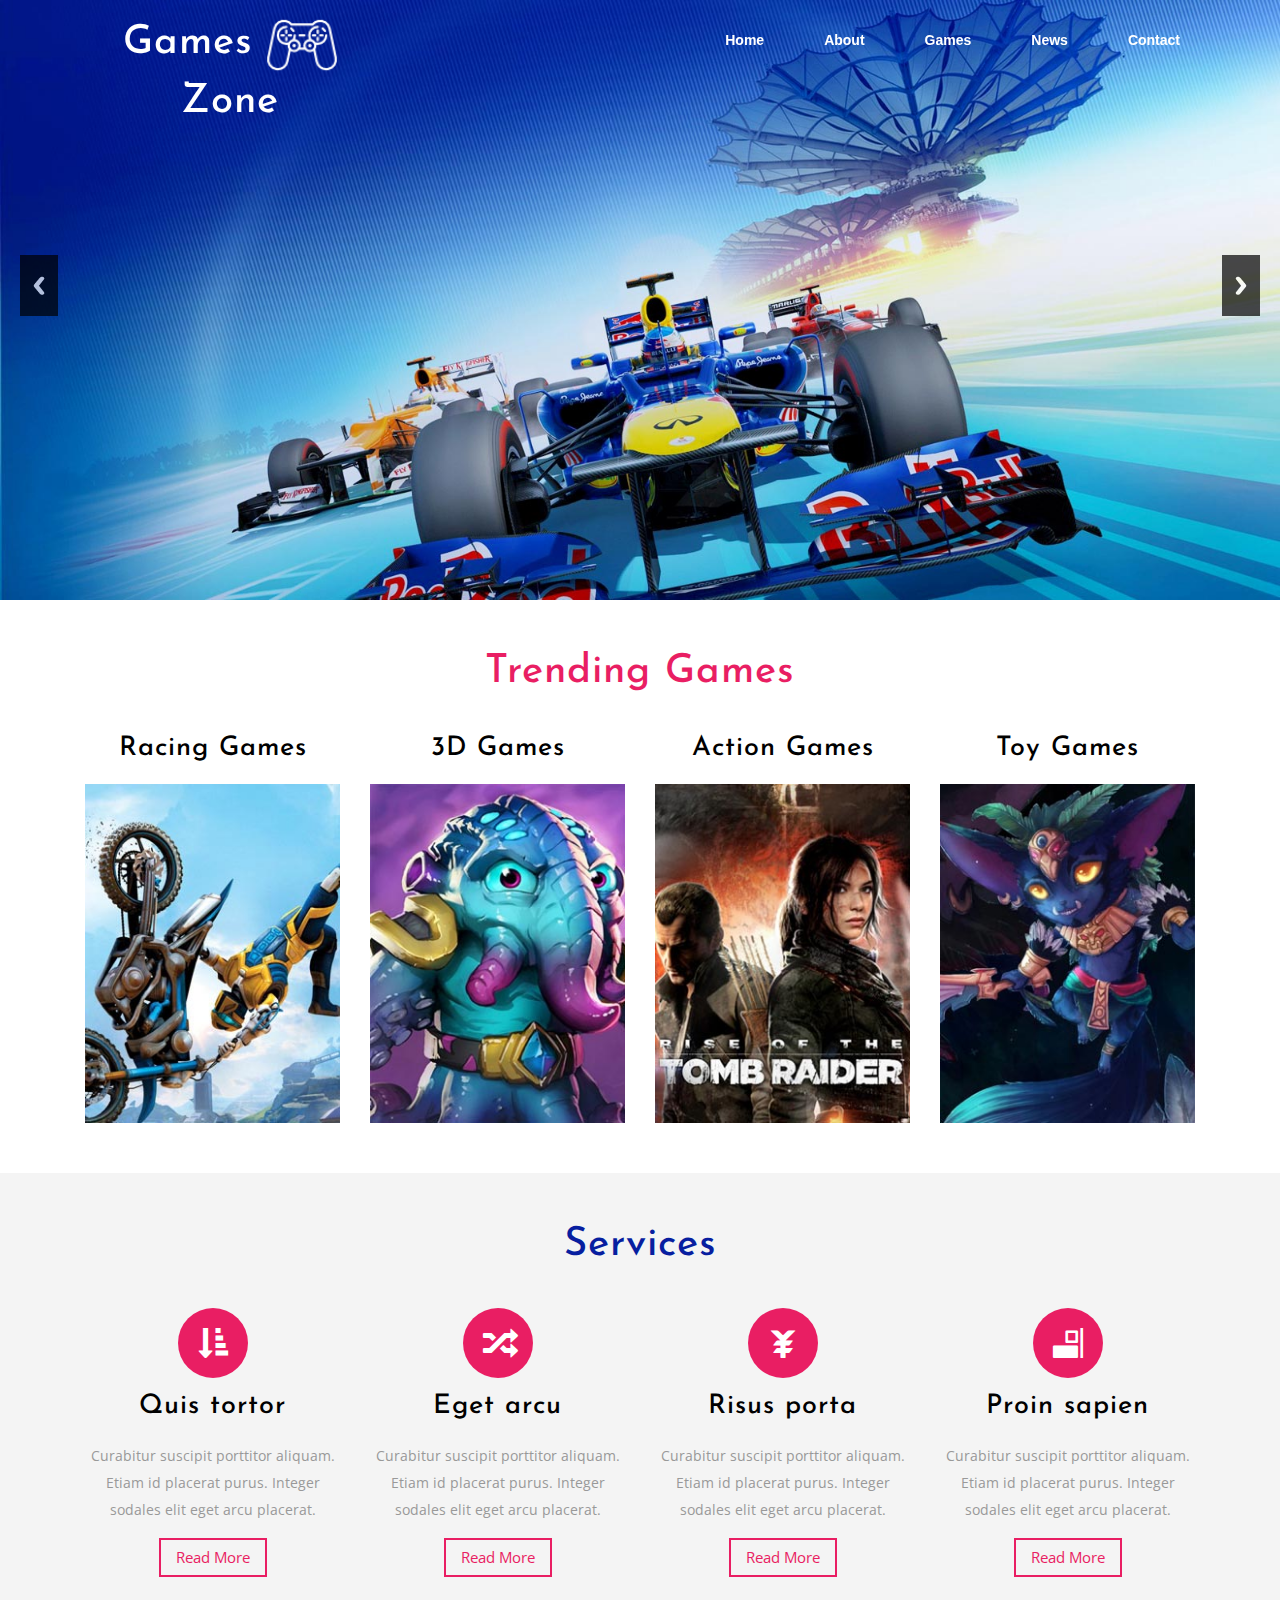
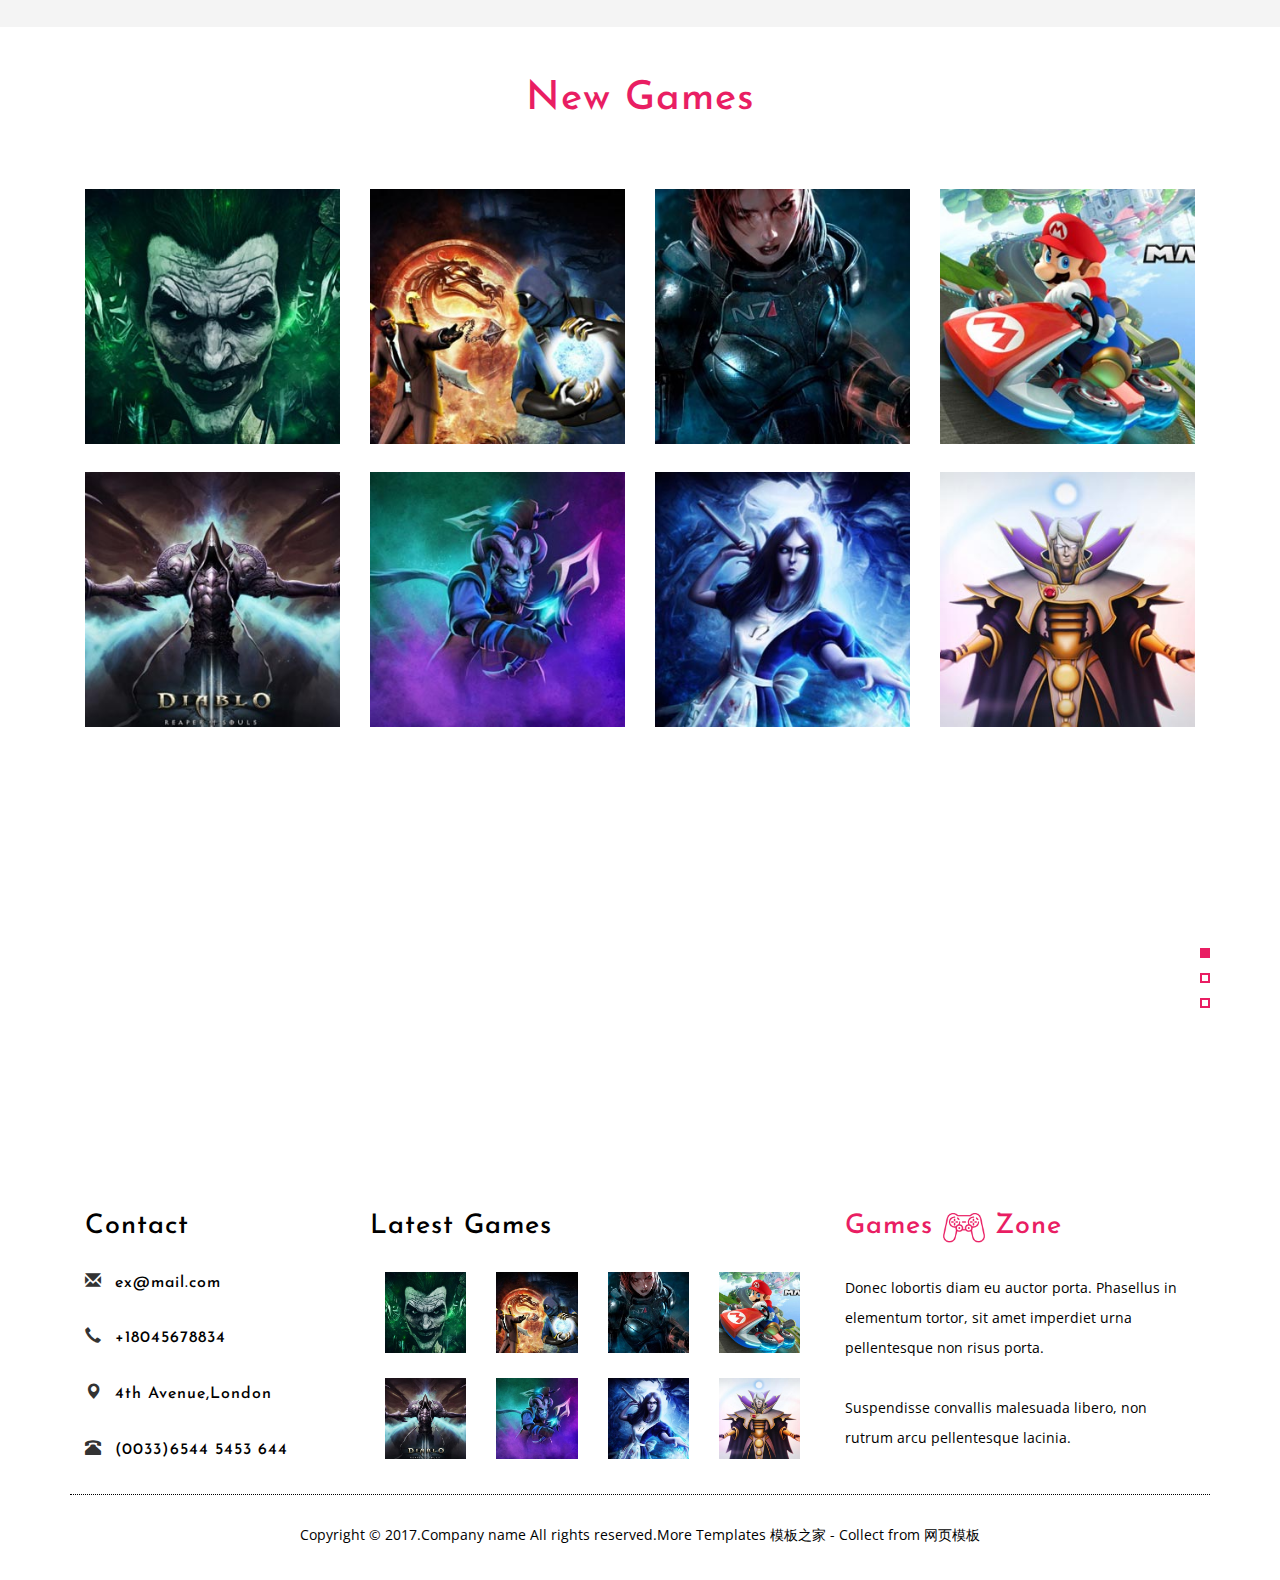
<file: them/cpts_1365_cba/index.html>
<!DOCTYPE html>
<html lang="en">
<head>
<title>Index</title>
<meta name="viewport" content="width=device-width, initial-scale=1">
<meta http-equiv="Content-Type" content="text/html; charset=utf-8" />
<meta name="keywords" content="" />
<script type="application/x-javascript"> addEventListener("load", function() { setTimeout(hideURLbar, 0); }, false); function hideURLbar(){ window.scrollTo(0,1); } </script>
<!-- css -->
<link href="css/bootstrap.css" rel="stylesheet" type="text/css" media="all" />
<link rel="stylesheet" href="css/flexslider.css" type="text/css" media="screen" property="" />
<link href="css/style.css" rel="stylesheet" type="text/css" media="all" />	
<!--// css -->
<!-- font -->
<link href='http://fonts.googleapis.com/css?family=Josefin+Sans:400,100,100italic,300,300italic,400italic,600,600italic,700,700italic' rel='stylesheet' type='text/css'>
<link href='http://fonts.googleapis.com/css?family=Open+Sans:400,300,300italic,400italic,600,600italic,700,700italic,800,800italic' rel='stylesheet' type='text/css'>
<!-- //font -->
<script src="js/jquery.min.js"></script>
<script src="js/bootstrap.js"></script>

</head>
<body> 
<!-- Header -->
	<div class="header">
		<!-- Navbar -->
		<nav class="navbar navbar-default">
			<div class="container">

				<div class="navbar-header">
					<button type="button" class="navbar-toggle collapsed" data-toggle="collapse" data-target="#navbar" aria-expanded="false" aria-controls="navbar">
						<span class="sr-only">Toggle navigation</span>
						<span class="icon-bar"></span>
						<span class="icon-bar"></span>
						<span class="icon-bar"></span>
					</button>
					<a  href="index.html"><h1>Games <img src="images/c1.png" alt=" " /> Zone</h1></a>
				</div>

				<div id="navbar" class="navbar-collapse collapse">
					<ul class="nav navbar-nav navbar-right">
						<li class="hover-effect"><a href="index.html">Home</a></li>
						<li class="hover-effect"><a href="about.html">About</a></li>
						<li class="hover-effect"><a href="games.html">Games</a></li>
						<li class="hover-effect"><a href="news.html">News</a></li>
						<li class="hover-effect"><a href="contact.html">Contact</a></li>
					</ul>
				</div>

			</div>
		</nav>
		<!-- //Navbar -->

		<!-- Slider -->
		<div class="slider">
			<ul class="rslides" id="slider">
				<li>
					<img src="images/banner3.jpg" alt="" />
				</li>
				<li>
					<img src="images/banner2.jpg" alt="" />
				</li>
				<li>
					<img src="images/banner1.jpg" alt="" />
				</li>
			</ul>
		</div>
		<!-- //Slider -->

	</div>
	<!-- Banner-Slider-JavaScript -->
	<script src="js/responsiveslides.min.js"></script>
	<script>
		$(function () {
			$("#slider").responsiveSlides({
				auto: true,
				nav: true,
				speed: 800,
				namespace: "callbacks",
				pager: true,
			});
		});
	</script>
	<!-- //Banner-Slider-JavaScript -->
	<!-- //Header -->

<!-- trend -->
<div class="trend-w3layouts">
	<div class="container">
		<h2>Trending Games</h2>
		<ul id="flexiselDemo1">			
				<li>
					<div class="trend-grid">
						<h4>Racing Games</h4>
						<img src="images/tg1.jpg" alt=" " class="img-responsive" />
					</div>
				</li>
				<li>
					<div class="trend-grid">
						<h4>3D Games</h4>
						<img src="images/tg2.jpg" alt=" " class="img-responsive" />
					</div>
				</li>
				<li>
					<div class="trend-grid">
						<h4>Action Games</h4>
						<img src="images/tg3.jpg" alt=" " class="img-responsive" />
					</div>
				</li>
				<li>
					<div class="trend-grid">
						<h4>Toy Games</h4>
						<img src="images/tg4.jpg" alt=" " class="img-responsive" />
					</div>
				</li>
			</ul>
						<script type="text/javascript">
							$(window).load(function() {
								$("#flexiselDemo1").flexisel({
									visibleItems: 4,
									animationSpeed: 1000,
									autoPlay: true,
									autoPlaySpeed: 3000,    		
									pauseOnHover: true,
									enableResponsiveBreakpoints: true,
									responsiveBreakpoints: { 
										portrait: { 
											changePoint:480,
											visibleItems: 2
										}, 
										landscape: { 
											changePoint:640,
											visibleItems:3
										},
										tablet: { 
											changePoint:768,
											visibleItems: 4
										}
									}
								});
								
							});
					</script>
					<script type="text/javascript" src="js/jquery.flexisel.js"></script>
	</div>
</div>
<!-- //trend -->


<!-- services-->
<div class="services-agileits-w3layouts">
	<div class="container">
		<h3>Services</h3>
		<div class="col-md-3 service-grid-agileits service-grid-agileits-top">
			<span class="glyphicon glyphicon-sort-by-attributes" aria-hidden="true"></span>
			<h4>Quis tortor</h4>
			<p>Curabitur suscipit porttitor aliquam. Etiam id placerat purus. Integer sodales elit eget arcu placerat.</p>
			<a href="single.html">Read More</a>
		</div>
		<div class="col-md-3 service-grid-agileits">
			<span class="glyphicon glyphicon-random" aria-hidden="true"></span>
			<h4>Eget arcu</h4>
			<p>Curabitur suscipit porttitor aliquam. Etiam id placerat purus. Integer sodales elit eget arcu placerat.</p>
			<a href="single.html">Read More</a>
		</div>
		<div class="col-md-3 service-grid-agileits service-grid-agileits-bottom">
			<span class="glyphicon glyphicon-yen" aria-hidden="true"></span>
			<h4>Risus porta</h4>
			<p>Curabitur suscipit porttitor aliquam. Etiam id placerat purus. Integer sodales elit eget arcu placerat.</p>
			<a href="single.html">Read More</a>
		</div>
		<div class="col-md-3 service-grid-agileits service-grid-agileits-bottom">
			<span class="glyphicon glyphicon-object-align-right" aria-hidden="true"></span>
			<h4>Proin sapien</h4>
			<p>Curabitur suscipit porttitor aliquam. Etiam id placerat purus. Integer sodales elit eget arcu placerat.</p>
			<a href="single.html">Read More</a>
		</div>
		<div class="clearfix"></div>
	</div>
</div>
<!-- //services-->

<!-- new games -->
<div class="new-w3-agile">
	<div class="container">
		<h3>New Games</h3>
		<div class="col-md-3 new-grid-w3l view view-eighth">
			<img src="images/ng1.jpg" alt=" " />
			<div class="mask">
				<a href="single.html"><h4>Click here</h4></a>
				<p>To learn more about this</p>
			</div>
		</div>
		<div class="col-md-3 new-grid-w3l view view-eighth">
			<img src="images/ng2.jpg" alt=" " />
			<div class="mask">
				<a href="single.html"><h4>Click here</h4></a>
				<p>To learn more about this</p>
			</div>
		</div>
		<div class="col-md-3 new-grid-w3l view view-eighth">
			<img src="images/ng3.jpg" alt=" " />
			<div class="mask">
				<a href="single.html"><h4>Click here</h4></a>
				<p>To learn more about this</p>
			</div>
		</div>
		<div class="col-md-3 new-grid-w3l view view-eighth">
			<img src="images/ng4.jpg" alt=" " />
			<div class="mask">
				<a href="single.html"><h4>Click here</h4></a>
				<p>To learn more about this</p>
			</div>
		</div>
		<div class="col-md-3 new-grid-agile view view-eighth">
			<img src="images/ng5.jpg" alt=" " />
			<div class="mask">
				<a href="single.html"><h4>Click here</h4></a>
				<p>To learn more about this</p>
			</div>
		</div>
		<div class="col-md-3 new-grid-agile view view-eighth">
			<img src="images/ng6.jpg" alt=" " />
			<div class="mask">
				<a href="single.html"><h4>Click here</h4></a>
				<p>To learn more about this</p>
			</div>
		</div>
		<div class="col-md-3 new-grid-agile view view-eighth">
			<img src="images/ng7.jpg" alt=" " />
			<div class="mask">
				<a href="single.html"><h4>Click here</h4></a>
				<p>To learn more about this</p>
			</div>
		</div>
		<div class="col-md-3 new-grid-agile view view-eighth">
			<img src="images/ng8.jpg" alt=" " />
			<div class="mask">
				<a href="single.html"><h4>Click here</h4></a>
				<p>To learn more about this</p>
			</div>
		</div>
		<div class="clearfix"></div>
	</div>
</div>
<!-- //new games-->

<div class="tlinks">Collect from <a href="http://www.cssmoban.com/" >网页模板</a></div>

<div class="services-bottom-w3-agileits">
		<div class="container">
			<div class="wthree_info">
				<section class="slider">
					<div class="flexslider">
						<ul class="slides">
							<li>
								<div class="wthree_info_grid">
									<h3>Duis aute dolor reprehenderit</h3>
									<p>Excepteur sint occaecat cupidatat non proident, sunt officia.</p>
									<a href="single.html" class="learn">Learn More</a>
								</div>
							</li>
							<li>
								<div class="wthree_info_grid">
									<h3>Aliquip commodo consequat</h3>
									<p>Curabitur lorem ipsum dolor sit amet, consectetur adipiscing elit.</p>
									<a href="single.html" class="learn">Learn More</a>
								</div>
							</li>
							<li>
								<div class="wthree_info_grid">
									<h3>Quis autem vel eum iure ea</h3>
									<p>Phasellus ornare consectetur erat, eu vehicula orci finibus at.</p>
									<a href="single.html" class="learn">Learn More</a>
								</div>
							</li>
						</ul>
					</div>
				</section>
						<!-- flexSlider -->
							
							<script defer src="js/jquery.flexslider.js"></script>
							<script type="text/javascript">
							$(window).load(function(){
							  $('.flexslider').flexslider({
								animation: "slide",
								start: function(slider){
								  $('body').removeClass('loading');
								}
							  });
							});
						  </script>
						<!-- //flexSlider -->
			</div>
		</div>
	</div>

<!-- footer -->
<div class="footer">
	<div class="container">
		<div class="col-md-3 footer-left-w3">
			<h4>Contact</h4>
			<ul>
				<li><span class="glyphicon glyphicon-envelope" aria-hidden="true"></span></li>
				<li><a href="mailto:example@mail.com"><h6>ex@mail.com</h6></a></li>
			</ul>
			<ul>
				<li><span class="glyphicon glyphicon-earphone" aria-hidden="true"></span></li>
				<li><h6>+18045678834</h6></li>
			</ul>
			<ul>
				<li><span class="glyphicon glyphicon-map-marker" aria-hidden="true"></span></li>
				<li><h6>4th Avenue,London</h6></li>
			</ul>
			<ul>
				<li><span class="glyphicon glyphicon-phone-alt" aria-hidden="true"></span></li>
				<li><h6>(0033)6544 5453 644</h6></li>
			</ul>
		</div>
		<div class="col-md-5 footer-middle-w3">
			<h4>Latest Games</h4>
			<div class="col-md-3 img-w3-agile">
				<a href="single.html"><img src="images/ng1.jpg" alt=" " /></a>
			</div>
			<div class="col-md-3 img-w3-agile">
				<a href="single.html"><img src="images/ng2.jpg" alt=" " /></a>
			</div>
			<div class="col-md-3 img-w3-agile">
				<a href="single.html"><img src="images/ng3.jpg" alt=" " /></a>
			</div>
			<div class="col-md-3 img-w3-agile">
				<a href="single.html"><img src="images/ng4.jpg" alt=" " /></a>
			</div>
			<div class="col-md-3 img-w3-agile footer-middle-wthree">
				<a href="single.html"><img src="images/ng5.jpg" alt=" " /></a>
			</div>
			<div class="col-md-3 img-w3-agile footer-middle-wthree">
				<a href="single.html"><img src="images/ng6.jpg" alt=" " /></a>
			</div>
			<div class="col-md-3 img-w3-agile footer-middle-wthree">
				<a href="single.html"><img src="images/ng7.jpg" alt=" " /></a>
			</div>
			<div class="col-md-3 img-w3-agile footer-middle-wthree">
				<a href="single.html"><img src="images/ng8.jpg" alt=" " /></a>
			</div>
			<div class="clearfix"></div>
		</div>
		<div class="col-md-4 footer-right-w3">
			<a href="index.html"><h4>Games <img src="images/f1.png" alt=" " /> Zone</h4></a>
			<p>Donec lobortis diam eu auctor porta. Phasellus in elementum tortor, sit amet imperdiet urna pellentesque non risus porta.</p>
			<p class="agileinfo">Suspendisse convallis malesuada libero, non rutrum arcu pellentesque lacinia.</p>
		</div>
		<div class="clearfix"></div>
		<div class="copyright">
			<p>Copyright &copy; 2017.Company name All rights reserved.More Templates <a href="http://www.cssmoban.com/" target="_blank" title="模板之家">模板之家</a> - Collect from <a href="http://www.cssmoban.com/" title="网页模板" target="_blank">网页模板</a></p>
		</div>
	</div>
</div>

<!-- //footer -->
</body>
</html>
</file>
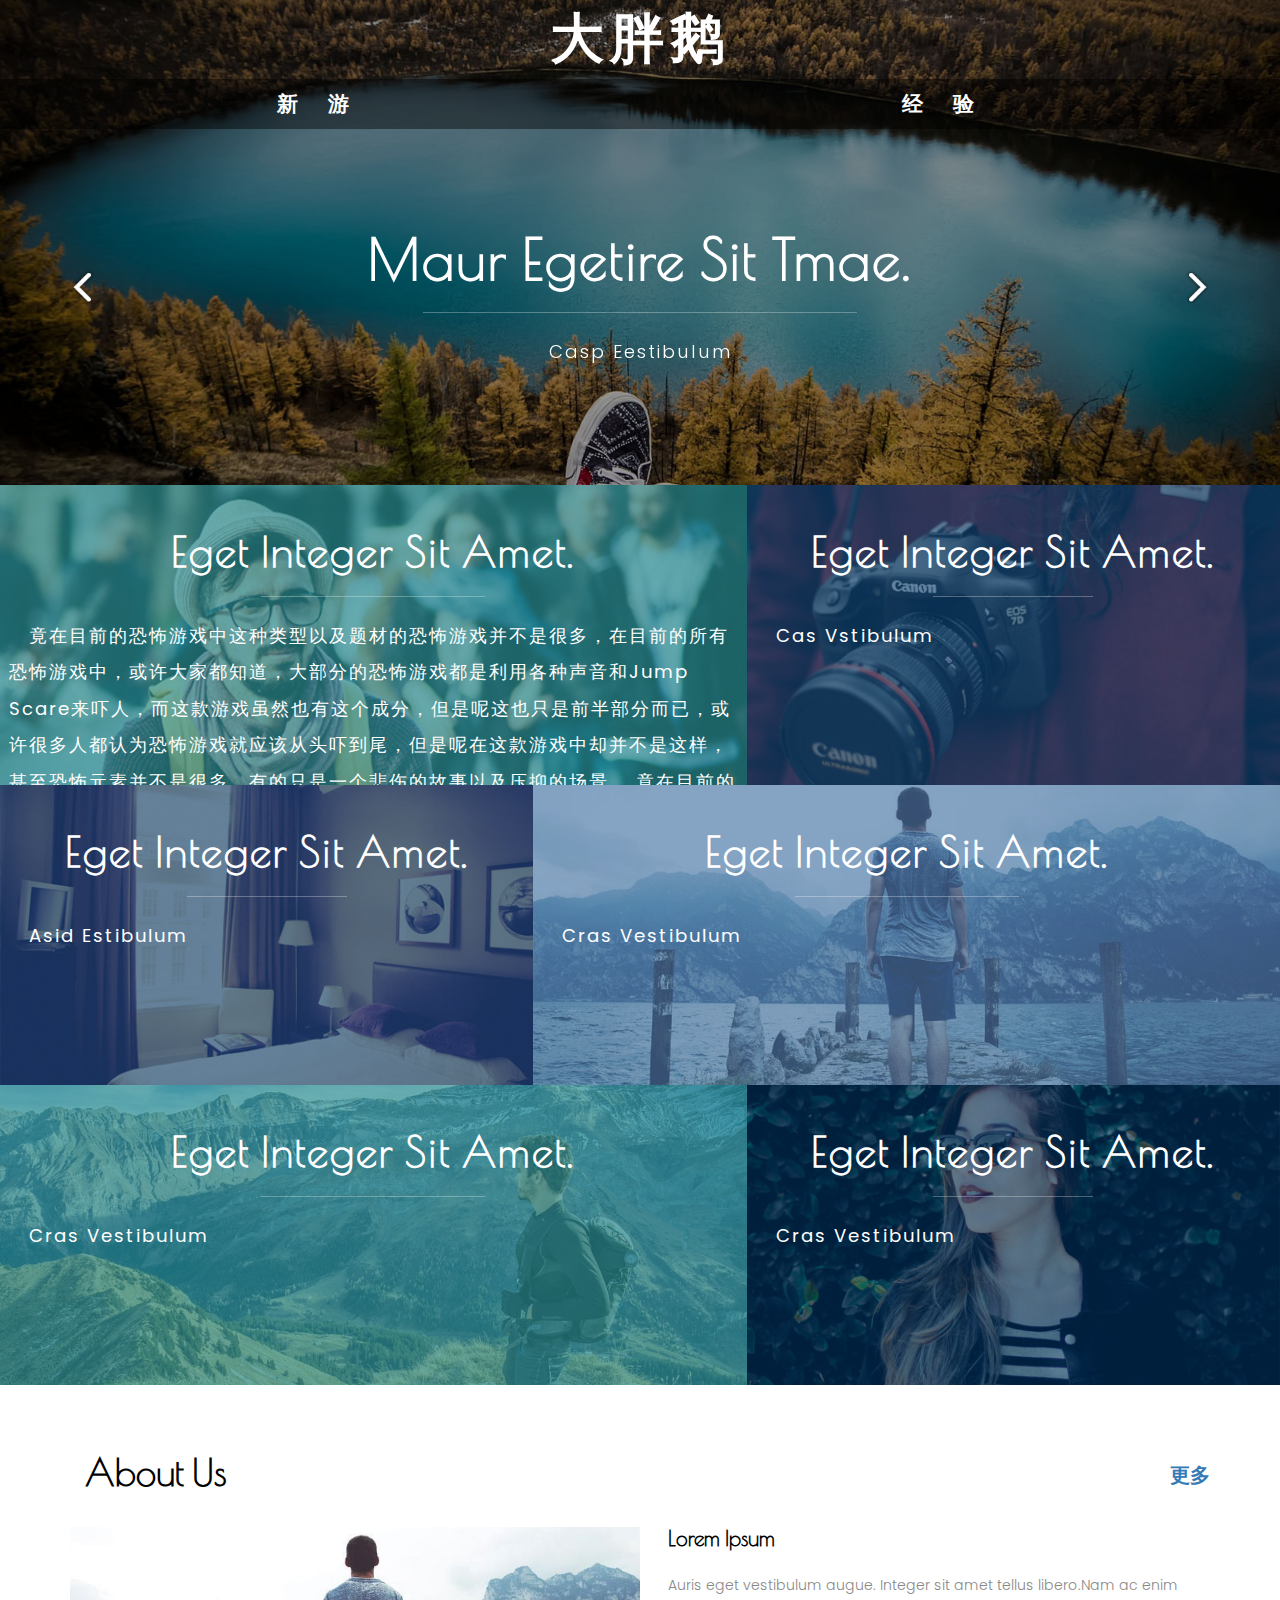
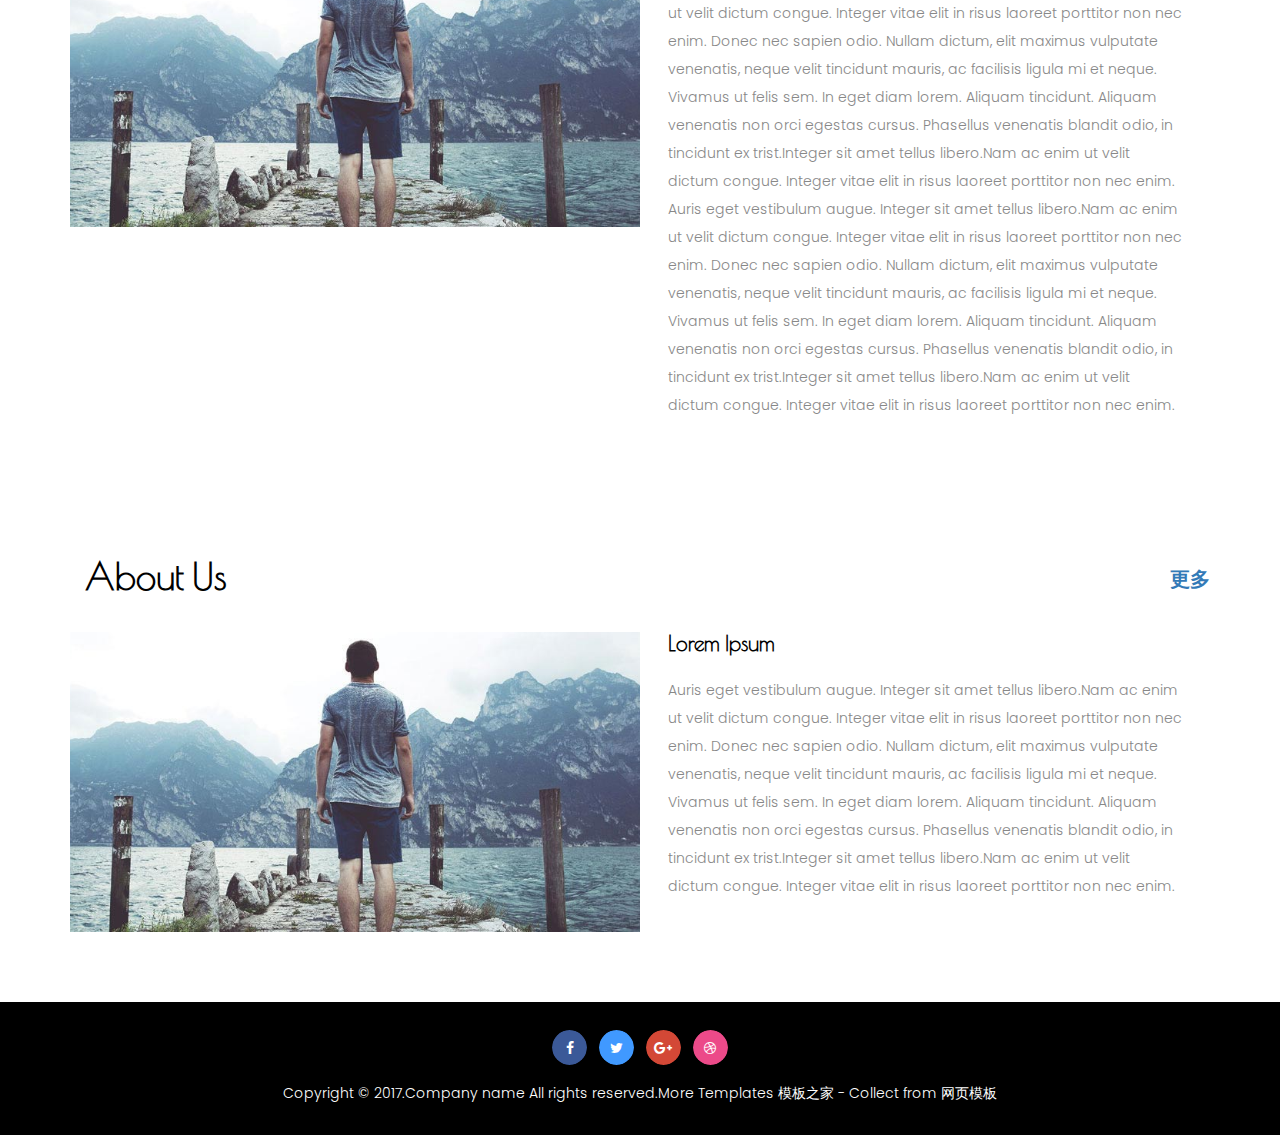
<file: them/cpts_1537_ddy/index.html>
<!DOCTYPE html>
<html lang="en">

<head>
	<title>Home</title>
	<meta name="viewport" content="width=device-width, initial-scale=1">
	<meta http-equiv="Content-Type" content="text/html; charset=utf-8" />
	<meta name="keywords" content="" />
	<script type="application/x-javascript"> addEventListener("load", function() { setTimeout(hideURLbar, 0); }, false);
		function hideURLbar(){ window.scrollTo(0,1); } </script>
	<script type="text/javascript" src="js/jquery-1.11.1.min.js"></script>
	<link href="css/bootstrap.css" rel="stylesheet" type="text/css" media="all" />
	<link href="css/style.css" rel="stylesheet" type="text/css" media="all" />
	<link href="http://fonts.googleapis.com/css?family=Poiret+One" rel="stylesheet">
	<link href="http://fonts.googleapis.com/css?family=Dancing+Script" rel="stylesheet">
	<link href="http://fonts.googleapis.com/css?family=Poppins:300,400,500,600,700" rel="stylesheet">
	<link href="css/font-awesome.css" type="text/css" rel="stylesheet">
	<style>

	</style>
</head>

<body>
	<div class="agileits_main">
		<div class="w3_agile_logo">
			<h1 class="text-center"><a href="index.html">大胖鹅</a></h1>
		</div>
		<nav class="navbar navbar-inverse ">
			<div>
				<button type="button" class="navbar-toggle" data-toggle="collapse" data-target="#bs-example-navbar-collapse-1">
					<span class="sr-only">Toggle navigation</span>
					<span class="icon-bar"></span>
					<span class="icon-bar"></span>
					<span class="icon-bar"></span>
				</button>
				<div class="collapse navbar-collapse top-nav w3l" id="bs-example-navbar-collapse-1">
					<ul class="nav navbar-nav linkEffects linkHoverEffect_11 custom-menu">
						<li><a href="#about" class="scroll"><span>新游</span></a></li>
						<li><a href="#gallery" class="scroll"><span>经验 </span></a></li>

					</ul>
				</div>
			</div>
		</nav>
		<div class="w3_banner">
			<div class="container">
				<div class="slider">
					<div class="callbacks_container">
						<ul class="rslides callbacks callbacks1" id="slider4">
							<li>
								<div class="banner_text_w3layouts">
									<h3>Maur egetire sit tmae.</h3>
									<span> </span>
									<p>Casp Eestibulum </p>
								</div>
							</li>
							<li>
								<div class="banner_text_w3layouts">
									<h3>Eget Integer sit amet.</h3>
									<span> </span>
									<p>Rlua vestibulum </p>
								</div>
							</li>
							<li>
								<div class="banner_text_w3layouts">
									<h3>Amet sitamet tus libe.</h3>
									<span> </span>
									<p>Cras vestibulum </p>
								</div>
							</li>
						</ul>
					</div>
					<script src="js/responsiveslides.min.js"></script>
					<script>
						$(function () {
							$("#slider4").responsiveSlides({
								auto: true,
								pager: true,
								nav: true,
								speed: 500,
								namespace: "callbacks",
								before: function () {
									$('.events').append("<li>before event fired.</li>");
								},
								after: function () {
									$('.events').append("<li>after event fired.</li>");
								}
							});

						});
					</script>
				</div>
			</div>
		</div>

	</div>
	<div class="home_ w3layouts">
		<div class="home_grids_w3">
			<div class="home_main">
				<div class="col-md-7 col-sm-7 col-xs-7 img1 img-grid">
					<div class="img_text_w3ls text-center">
						<h4>Eget Integer sit amet.</h4>
						<span> </span>
						<p>竟在目前的恐怖游戏中这种类型以及题材的恐怖游戏并不是很多，在目前的所有恐怖游戏中，或许大家都知道，大部分的恐怖游戏都是利用各种声音和jump
							scare来吓人，而这款游戏虽然也有这个成分，但是呢这也只是前半部分而已，或许很多人都认为恐怖游戏就应该从头吓到尾，但是呢在这款游戏中却并不是这样，甚至恐怖元素并不是很多，有的只是一个悲伤的故事以及压抑的场景。 
							竟在目前的恐怖游戏中这种类型以及题材的恐怖游戏并不是很多，在目前的所有恐怖游戏中，或许大家都知道，大部分的恐怖游戏都是利用各种声音和jump至恐怖元素并不是很多有的只是一个悲伤的故事以， 恐怖游戏都是利用各种声音和jump至恐</p>
					</div>
				</div>
				<div class="col-md-5 img2 col-sm-5 col-xs-5 img-grid">
					<div class="img_text_w3ls text-center">
						<h4>Eget Integer sit amet.</h4>
						<span> </span>
						<p>Cas vstibulum </p>
					</div>
				</div>
				<div class="clearfix"></div>
			</div>
			<div class="home_main">
				<div class="col-md-5 col-sm-5 col-xs-5 img3 img-grid ">
					<div class="img_text_w3ls text-center">
						<h4>Eget Integer sit amet.</h4>
						<span> </span>
						<p>Asid Estibulum </p>
					</div>
				</div>
				<div class="col-md-7 col-sm-7 col-xs-7 img4 img-grid">
					<div class="img_text_w3ls text-center">
						<h4>Eget Integer sit amet.</h4>
						<span> </span>
						<p>Cras vestibulum </p>
					</div>
				</div>
				<div class="clearfix"></div>
			</div>
			<div class="home_main">
				<div class="col-md-7 col-sm-7 col-xs-7 img-grid  img5">
					<div class="img_text_w3ls text-center">
						<h4>Eget Integer sit amet.</h4>
						<span> </span>
						<p>Cras vestibulum </p>
					</div>
				</div>
				<div class="col-md-5 col-sm-5 col-xs-5 img-grid img6">
					<div class="img_text_w3ls text-center">
						<h4>Eget Integer sit amet.</h4>
						<span> </span>
						<p>Cras vestibulum </p>
					</div>
				</div>
				<div class="clearfix"></div>
			</div>
		</div>
	</div>
	<div class="about_agileinfo" id="about">
		<div class="container">
			<div>
				<div class="col-md-10">
					<h3 class="title">about us</h3>
				</div>
				<div class="col-md-2 more"><a href="javascript:void(0)">更多</a></div>
			</div>
			<div class="about_main">
				<div class="col-md-6 col-sm-6 col-xs-6 about_agileits"></div>
				<div class="col-md-6 col-sm-6 col-xs-6 about_text_w3l">
					<h4>Lorem Ipsum</h4>
					<P>Auris eget vestibulum augue. Integer sit amet tellus libero.Nam ac enim ut velit dictum congue. Integer vitae
						elit in risus laoreet porttitor non nec enim. Donec nec sapien odio. Nullam dictum, elit maximus vulputate
						venenatis, neque velit tincidunt mauris, ac facilisis ligula mi et neque. Vivamus ut felis sem. In eget diam
						lorem. Aliquam tincidunt. Aliquam venenatis non orci egestas cursus. Phasellus venenatis blandit odio, in
						tincidunt ex trist.Integer sit amet tellus libero.Nam ac enim ut velit dictum congue. Integer vitae elit in risus
						laoreet porttitor non nec enim.
						Auris eget vestibulum augue. Integer sit amet tellus libero.Nam ac enim ut velit dictum congue. Integer vitae
						elit in risus laoreet porttitor non nec enim. Donec nec sapien odio. Nullam dictum, elit maximus vulputate
						venenatis, neque velit tincidunt mauris, ac facilisis ligula mi et neque. Vivamus ut felis sem. In eget diam
						lorem. Aliquam tincidunt. Aliquam venenatis non orci egestas cursus. Phasellus venenatis blandit odio, in
						tincidunt ex trist.Integer sit amet tellus libero.Nam ac enim ut velit dictum congue. Integer vitae elit in risus
						laoreet porttitor non nec enim.
					</P>
				</div>
				<div class="clearfix"></div>
			</div>
		</div>
	</div>
	<div class="about_agileinfo" id="gallery">
		<div class="container">
			<div>
				<div class="col-md-10">
					<h3 class="title">about us</h3>
				</div>
				<div class="col-md-2 more"><a href="javascript:void(0)">更多</a></div>
			</div>
			<div class="about_main">
				<div class="col-md-6 col-sm-6 col-xs-6 about_agileits"></div>
				<div class="col-md-6 col-sm-6 col-xs-6 about_text_w3l">
					<h4>Lorem Ipsum</h4>
					<P>Auris eget vestibulum augue. Integer sit amet tellus libero.Nam ac enim ut velit dictum congue. Integer vitae
						elit in risus laoreet porttitor non nec enim. Donec nec sapien odio. Nullam dictum, elit maximus vulputate
						venenatis, neque velit tincidunt mauris, ac facilisis ligula mi et neque. Vivamus ut felis sem. In eget diam
						lorem. Aliquam tincidunt. Aliquam venenatis non orci egestas cursus. Phasellus venenatis blandit odio, in
						tincidunt ex trist.Integer sit amet tellus libero.Nam ac enim ut velit dictum congue. Integer vitae elit in risus
						laoreet porttitor non nec enim.
					</P>
				</div>
				<div class="clearfix"></div>
			</div>
		</div>
	</div>
	<div class="copy-right agileits-w3layouts">
		<div class="container">
			<div class="social-icons agileits">
				<ul>
					<li><a href="#" class="fa fa-facebook icon icon-border facebook"> </a></li>
					<li><a href="#" class="fa fa-twitter icon icon-border twitter"> </a></li>
					<li><a href="#" class="fa fa-google-plus icon icon-border googleplus"> </a></li>
					<li><a href="#" class="fa fa-dribbble icon icon-border dribbble"> </a></li>
				</ul>
				<div class="clearfix"> </div>
			</div>
			<p>Copyright &copy; 2017.Company name All rights reserved.More Templates <a href="http://www.cssmoban.com/" target="_blank"
				 title="模板之家">模板之家</a> - Collect from <a href="http://www.cssmoban.com/" title="网页模板" target="_blank">网页模板</a></p>
		</div>
	</div>
	<script src="js/jquery.mobile.custom.min.js"></script>
	<script src="js/jquery.cm-overlay.js"></script>
	<script>
		$(document).ready(function () {
			$('.cm-overlay').cmOverlay();
		});
	</script>
	<script type="text/javascript" src="js/move-top.js"></script>
	<script type="text/javascript" src="js/easing.js"></script>
	<script type="text/javascript">
		jQuery(document).ready(function ($) {
			$(".scroll").click(function (event) {
				event.preventDefault();

				$('html,body').animate({ scrollTop: $(this.hash).offset().top }, 1000);
			});
		});
	</script>
	<script src="js/SmoothScroll.min.js"></script>
	<script type="text/javascript">
		$(document).ready(function () {
			/*
			var defaults = {
				containerID: 'toTop', 
				containerHoverID: 'toTopHover', 
				scrollSpeed: 1200,
				easingType: 'linear' 
			};
			*/
			$().UItoTop({ easingType: 'easeOutQuart' });
		});
	</script>
	<script type="text/javascript" src="js/bootstrap.js"></script>
</body>

</html>
</file>
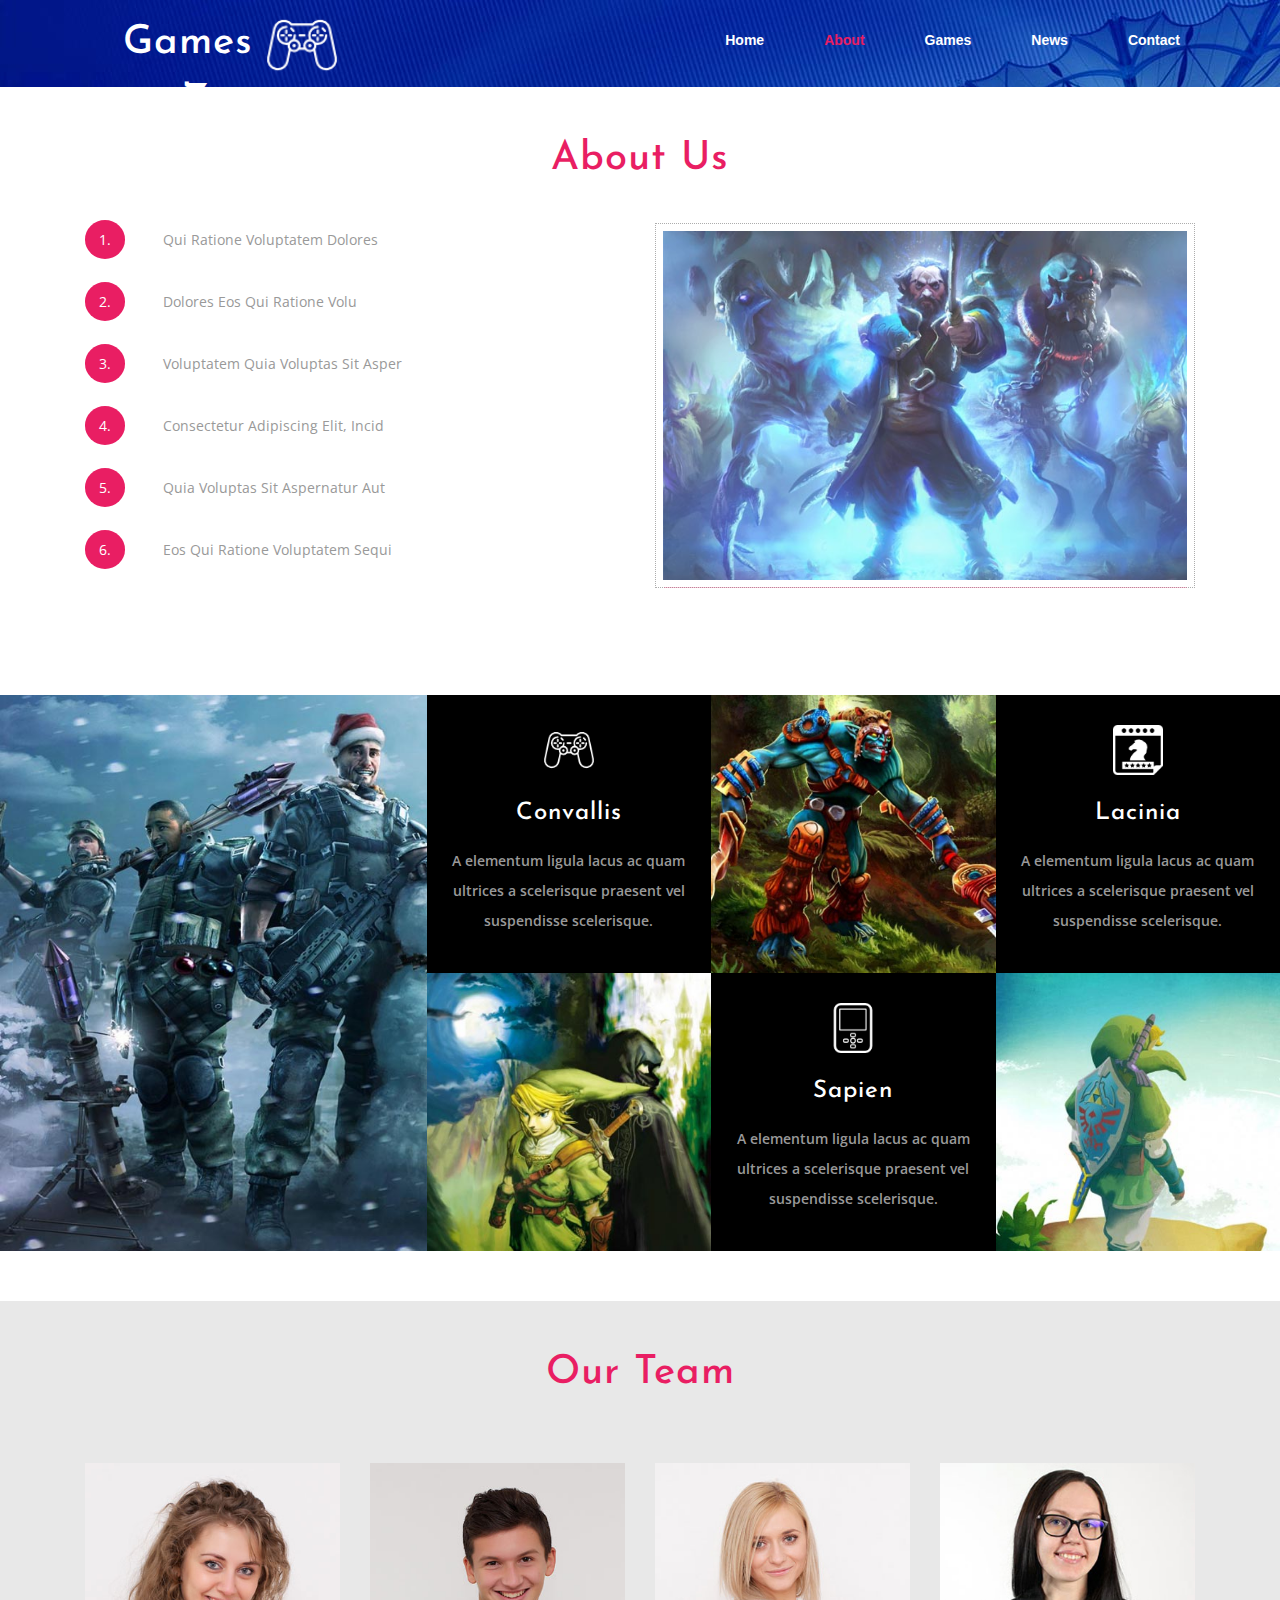
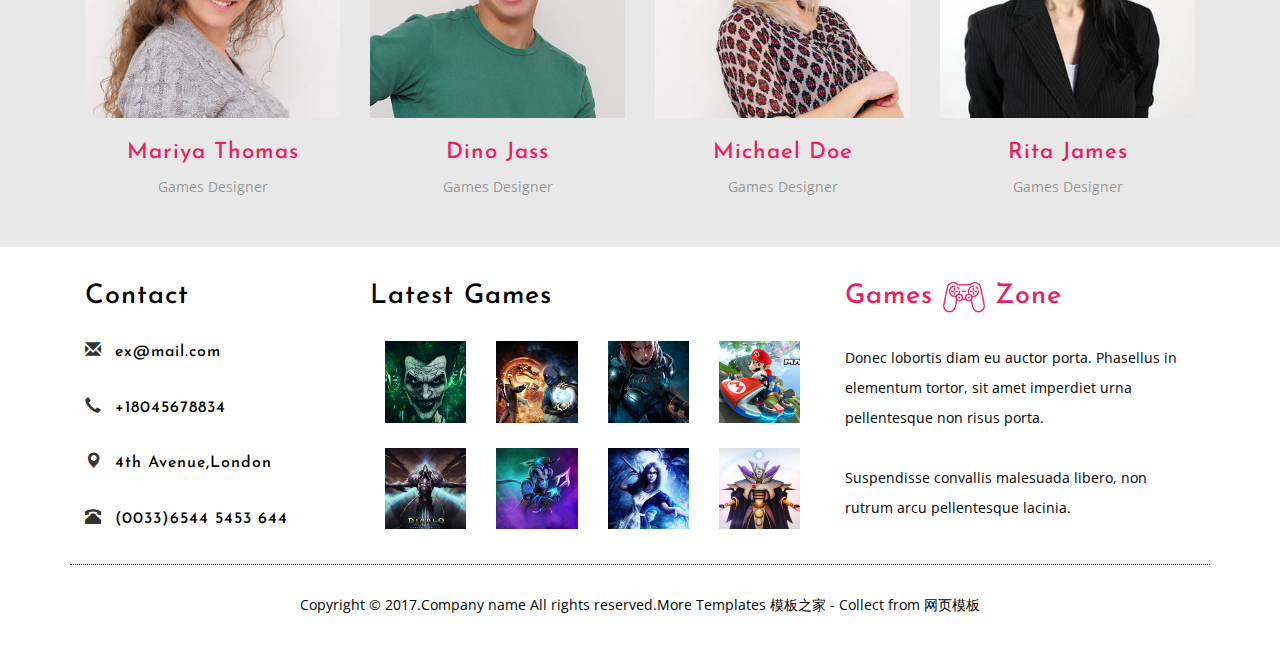
<file: them/cpts_1365_cba/about.html>
<!DOCTYPE html>
<html lang="en">
<head>
<title>About</title>
<meta name="viewport" content="width=device-width, initial-scale=1">
<meta http-equiv="Content-Type" content="text/html; charset=utf-8" />
<meta name="keywords" content="" />
<script type="application/x-javascript"> addEventListener("load", function() { setTimeout(hideURLbar, 0); }, false); function hideURLbar(){ window.scrollTo(0,1); } </script>
<!-- css -->
<link href="css/bootstrap.css" rel="stylesheet" type="text/css" media="all" />
<link href="css/style.css" rel="stylesheet" type="text/css" media="all" />	
<!--// css -->
<!-- font -->
<link href='http://fonts.googleapis.com/css?family=Josefin+Sans:400,100,100italic,300,300italic,400italic,600,600italic,700,700italic' rel='stylesheet' type='text/css'>
<link href='http://fonts.googleapis.com/css?family=Open+Sans:400,300,300italic,400italic,600,600italic,700,700italic,800,800italic' rel='stylesheet' type='text/css'>
<!-- //font -->
<script src="js/jquery.min.js"></script>
<script src="js/bootstrap.js"></script>
</head>
<body> 
<!-- banner -->
<div class="sub-banner">
		<!-- Navbar -->
		<nav class="navbar navbar-default">
			<div class="container">

				<div class="navbar-header">
					<button type="button" class="navbar-toggle collapsed" data-toggle="collapse" data-target="#navbar" aria-expanded="false" aria-controls="navbar">
						<span class="sr-only">Toggle navigation</span>
						<span class="icon-bar"></span>
						<span class="icon-bar"></span>
						<span class="icon-bar"></span>
					</button>
					<a  href="index.html"><h1>Games <img src="images/c1.png" alt=" " /> Zone</h1></a>
				</div>

				<div id="navbar" class="navbar-collapse collapse">
					<ul class="nav navbar-nav navbar-right">
						<li class="hover-effect"><a href="index.html">Home</a></li>
						<li class="hover-effect active"><a href="about.html">About</a></li>
						<li class="hover-effect"><a href="games.html">Games</a></li>
						<li class="hover-effect"><a href="news.html">News</a></li>
						<li class="hover-effect"><a href="contact.html">Contact</a></li>
					</ul>
				</div>

			</div>
		</nav>
</div>
<!-- banner -->

<!-- about-->
	<div class="about-agileinfo" id="about">
		<div class="container">
			<h2>About Us</h2>
			<div class="about-grids-w3-agileits">
				<div class="col-md-6 about-grid-left-agileits-w3layouts">
					<ul>
						<li><i>1.</i><a class="link link--kumya" href="single.html"><span data-letters="Qui ratione voluptatem dolores eos qui">Qui ratione voluptatem dolores</span></a></li>
						<li><i>2.</i><a class="link link--kumya" href="single.html"><span data-letters="Dolores eos qui ratione voluptatem sequi">Dolores eos qui ratione volu</span></a></li>
						<li><i>3.</i><a class="link link--kumya" href="single.html"><span data-letters="Voluptatem quia voluptas sit asper">Voluptatem quia voluptas sit asper</span></a></li>
						<li><i>4.</i><a class="link link--kumya" href="single.html"><span data-letters="Consectetur adipiscing elit, incid">Consectetur adipiscing elit, incid</span></a></li>
						<li><i>5.</i><a class="link link--kumya" href="single.html"><span data-letters="Quia voluptas sit aspernatur aut odit">Quia voluptas sit aspernatur aut</span></a></li>
						<li><i>6.</i><a class="link link--kumya" href="single.html"><span data-letters="Eos qui ratione voluptatem sequi">Eos qui ratione voluptatem sequi</span></a></li>
					</ul>
				</div>
				<div class="col-md-6 about-grid-right-w3-agile">
					<div class="grid-w3ls">
					<figure class="effect-zoe">
						<img src="images/about.jpg" alt=" " class="img-responsive" />
						<figcaption>
							<h3>Games<span>Zone</span></h3>
							<p class="icon-links">
								<a href="#"><span class="glyphicon glyphicon-heart" aria-hidden="true"></span></a>
								<a href="#"><span class="glyphicon glyphicon-eye-open" aria-hidden="true"></span></a>
								<a href="#"><span class="glyphicon glyphicon-paperclip" aria-hidden="true"></span></a>
							</p>
							<p class="description">Suspendisse convallis malesuada libero, non rutrum arcu pellentesque lacinia.</p>
						</figcaption>			
					</figure>
					</div>
				</div>
				<div class="clearfix"> </div>
			</div>
		</div>
	</div>
<!-- //about -->

<!-- Collection -->
	<div class="collection-agileits">
			<div class="collection-grids-agileits-w3layouts">
				<div class="col-md-4 col-sm-4 collection-left">
					
				</div>
				<div class="col-md-8 col-sm-8 collection-right">
					<div class="col-md-4 col-sm-4 collection-grid collection-text collection-grid-1">
						<img src="images/c1.png" alt="">
						<h3>Convallis </h3>
						<p>A elementum ligula lacus ac quam ultrices a scelerisque praesent vel suspendisse scelerisque.</p>
					</div>
					<div class="col-md-4 col-sm-4 collection-grid collection-image collection-grid-2">
						
					</div>
					<div class="col-md-4 col-sm-4 collection-grid collection-text collection-grid-3">
						<img src="images/c2.png" alt="" />
						<h3>Lacinia</h3>
						<p>A elementum ligula lacus ac quam ultrices a scelerisque praesent vel suspendisse scelerisque.</p>
					</div>
					<div class="col-md-4 col-sm-4 collection-grid collection-image collection-grid-4">
						
					</div>
					<div class="col-md-4 col-sm-4 collection-grid collection-text collection-grid-5">
						<img src="images/c3.png" alt="" />
						<h3>Sapien</h3>
						<p>A elementum ligula lacus ac quam ultrices a scelerisque praesent vel suspendisse scelerisque.</p>
					</div>
					<div class="col-md-4 col-sm-4 collection-grid collection-image collection-grid-6">
					
					</div>
					<div class="clearfix"></div>
				</div>
				<div class="clearfix"></div>
			</div>
	</div>
				<!-- //Collection -->


<!-- team -->
	<div class="team-w3layouts">
		<div class="container">
			<h3>Our Team</h3>
			<div class="w3l_team_grids-agile">
				<div class="col-md-3 w3l_team_grid">
					<div class="view view-second">
						<img src="images/t1.jpg" alt=" " class="img-responsive" />
						<div class="mask"></div>
						<div class="content">
							<div class="w3l_social_icons w3l_social_icons1">
								<ul>
									<li><a href="#" class="linkedin"></a></li>
									<li><a href="#" class="google"></a></li>
									<li><a href="#" class="twitter"></a></li>
									<li><a href="#" class="facebook"></a></li>
								</ul>
							</div>
							<p>Duis aute irure dolor in reprehenderit in voluptate velit esse cillum dolore.</p>
						</div>
					</div>
					<h4>Mariya Thomas</h4>
					<p>Games Designer</p>
				</div>
				<div class="col-md-3 w3l_team_grid">
					<div class="view view-second">
						<img src="images/t2.jpg" alt=" " class="img-responsive" />
						<div class="mask"></div>
						<div class="content">
							<div class="w3l_social_icons w3l_social_icons1">
								<ul>
									<li><a href="#" class="linkedin"></a></li>
									<li><a href="#" class="google"></a></li>
									<li><a href="#" class="twitter"></a></li>
									<li><a href="#" class="facebook"></a></li>
								</ul>
							</div>
							<p>Duis aute irure dolor in reprehenderit in voluptate velit esse cillum dolore.</p>
						</div>
					</div>
					<h4>Dino Jass</h4>
					<p>Games Designer</p>
				</div>
				<div class="col-md-3 w3l_team_grid">
					<div class="view view-second">
						<img src="images/t3.jpg" alt=" " class="img-responsive" />
						<div class="mask"></div>
						<div class="content">
							<div class="w3l_social_icons w3l_social_icons1">
								<ul>
									<li><a href="#" class="linkedin"></a></li>
									<li><a href="#" class="google"></a></li>
									<li><a href="#" class="twitter"></a></li>
									<li><a href="#" class="facebook"></a></li>
								</ul>
							</div>
							<p>Duis aute irure dolor in reprehenderit in voluptate velit esse cillum dolore.</p>
						</div>
					</div>
					<h4>Michael Doe</h4>
					<p>Games Designer</p>
				</div>
				<div class="col-md-3 w3l_team_grid">
					<div class="view view-second">
						<img src="images/t4.jpg" alt=" " class="img-responsive" />
						<div class="mask"></div>
						<div class="content">
							<div class="w3l_social_icons w3l_social_icons1">
								<ul>
									<li><a href="#" class="linkedin"></a></li>
									<li><a href="#" class="google"></a></li>
									<li><a href="#" class="twitter"></a></li>
									<li><a href="#" class="facebook"></a></li>
								</ul>
							</div>
							<p>Duis aute irure dolor in reprehenderit in voluptate velit esse cillum dolore.</p>
						</div>
					</div>
					<h4>Rita James</h4>
					<p>Games Designer</p>
				</div>
				<div class="clearfix"> </div>
			</div>
		</div>
	</div>
<!-- //team -->


<!-- footer -->
<div class="footer">
	<div class="container">
		<div class="col-md-3 footer-left-w3">
			<h4>Contact</h4>
			<ul>
				<li><span class="glyphicon glyphicon-envelope" aria-hidden="true"></span></li>
				<li><a href="mailto:example@mail.com"><h6>ex@mail.com</h6></a></li>
			</ul>
			<ul>
				<li><span class="glyphicon glyphicon-earphone" aria-hidden="true"></span></li>
				<li><h6>+18045678834</h6></li>
			</ul>
			<ul>
				<li><span class="glyphicon glyphicon-map-marker" aria-hidden="true"></span></li>
				<li><h6>4th Avenue,London</h6></li>
			</ul>
			<ul>
				<li><span class="glyphicon glyphicon-phone-alt" aria-hidden="true"></span></li>
				<li><h6>(0033)6544 5453 644</h6></li>
			</ul>
		</div>
		<div class="col-md-5 footer-middle-w3">
			<h4>Latest Games</h4>
			<div class="col-md-3 img-w3-agile">
				<a href="single.html"><img src="images/ng1.jpg" alt=" " /></a>
			</div>
			<div class="col-md-3 img-w3-agile">
				<a href="single.html"><img src="images/ng2.jpg" alt=" " /></a>
			</div>
			<div class="col-md-3 img-w3-agile">
				<a href="single.html"><img src="images/ng3.jpg" alt=" " /></a>
			</div>
			<div class="col-md-3 img-w3-agile">
				<a href="single.html"><img src="images/ng4.jpg" alt=" " /></a>
			</div>
			<div class="col-md-3 img-w3-agile footer-middle-wthree">
				<a href="single.html"><img src="images/ng5.jpg" alt=" " /></a>
			</div>
			<div class="col-md-3 img-w3-agile footer-middle-wthree">
				<a href="single.html"><img src="images/ng6.jpg" alt=" " /></a>
			</div>
			<div class="col-md-3 img-w3-agile footer-middle-wthree">
				<a href="single.html"><img src="images/ng7.jpg" alt=" " /></a>
			</div>
			<div class="col-md-3 img-w3-agile footer-middle-wthree">
				<a href="single.html"><img src="images/ng8.jpg" alt=" " /></a>
			</div>
			<div class="clearfix"></div>
		</div>
		<div class="col-md-4 footer-right-w3">
			<a href="index.html"><h4>Games <img src="images/f1.png" alt=" " /> Zone</h4></a>
			<p>Donec lobortis diam eu auctor porta. Phasellus in elementum tortor, sit amet imperdiet urna pellentesque non risus porta.</p>
			<p class="agileinfo">Suspendisse convallis malesuada libero, non rutrum arcu pellentesque lacinia.</p>
		</div>
		<div class="clearfix"></div>
		<div class="copyright">
			<p>Copyright &copy; 2017.Company name All rights reserved.More Templates <a href="http://www.cssmoban.com/" target="_blank" title="模板之家">模板之家</a> - Collect from <a href="http://www.cssmoban.com/" title="网页模板" target="_blank">网页模板</a></p>
		</div>
	</div>
</div>
<!-- //footer -->
</body>
</html>
</file>
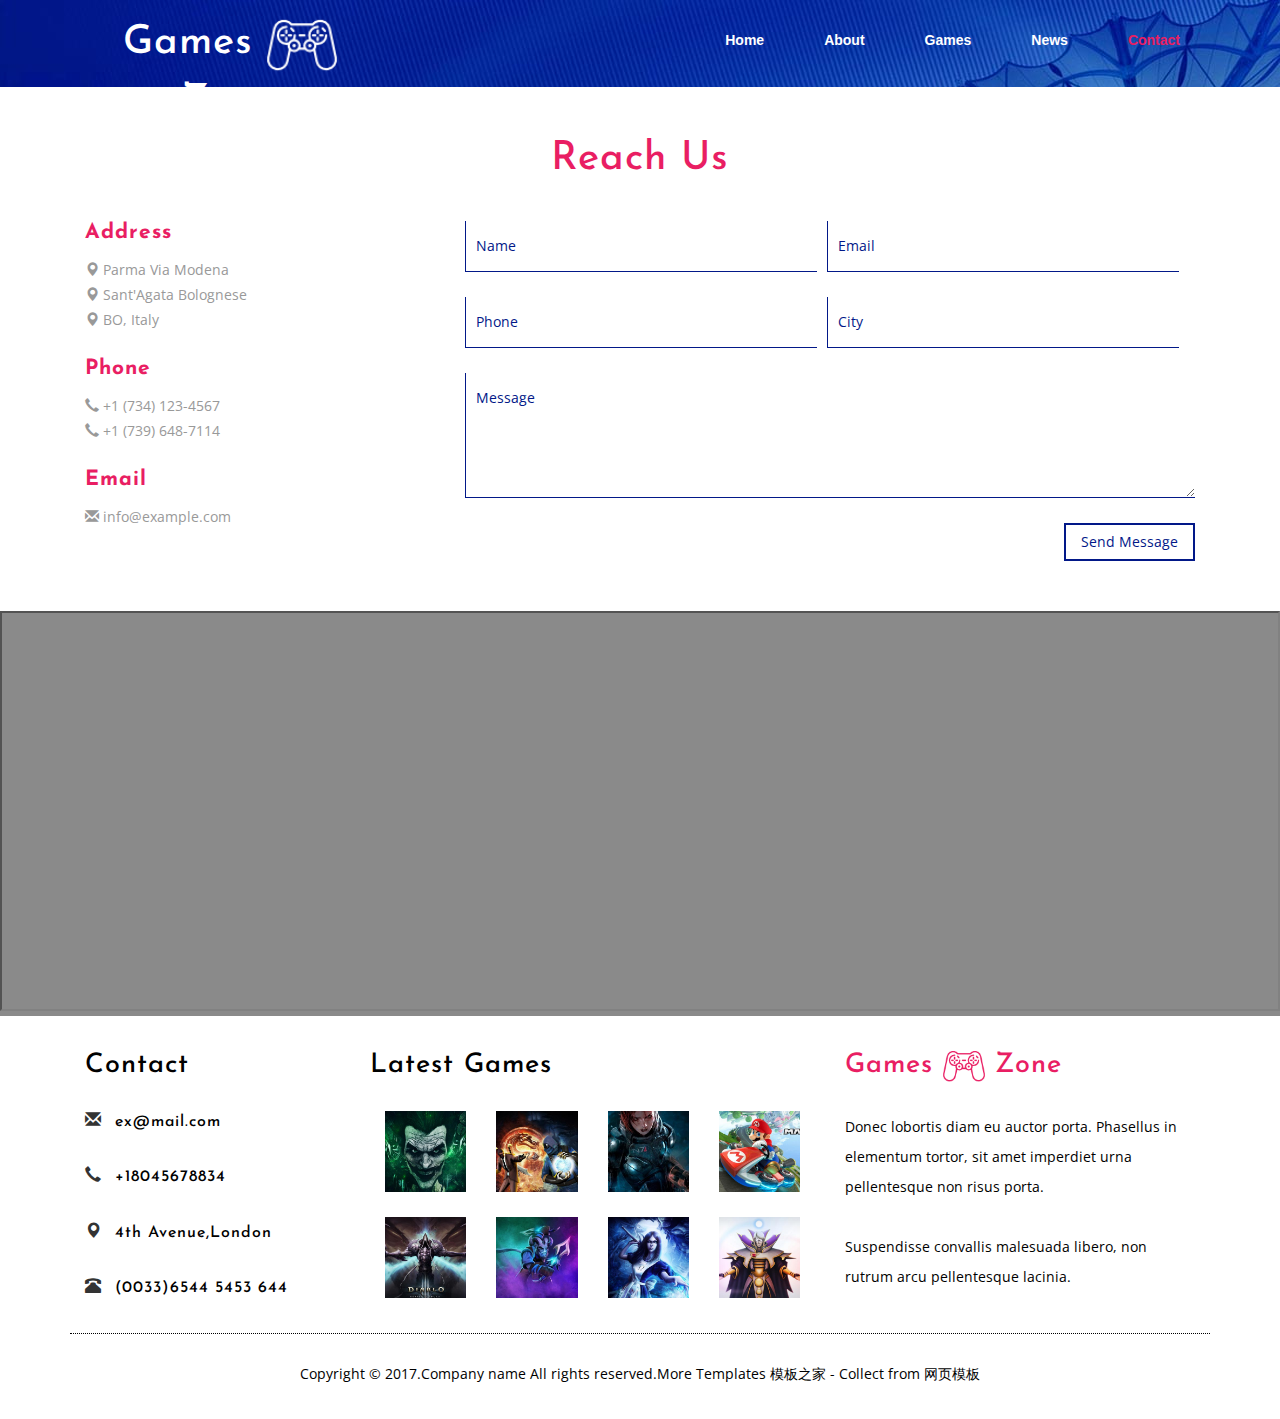
<file: them/cpts_1365_cba/contact.html>
<!DOCTYPE html>
<html lang="en">
<head>
<title>Contact</title>
<meta name="viewport" content="width=device-width, initial-scale=1">
<meta http-equiv="Content-Type" content="text/html; charset=utf-8" />
<meta name="keywords" content="" />
<script type="application/x-javascript"> addEventListener("load", function() { setTimeout(hideURLbar, 0); }, false); function hideURLbar(){ window.scrollTo(0,1); } </script>
<!-- css -->
<link href="css/bootstrap.css" rel="stylesheet" type="text/css" media="all" />
<link href="css/style.css" rel="stylesheet" type="text/css" media="all" />	
<!--// css -->
<!-- font -->
<link href='http://fonts.googleapis.com/css?family=Josefin+Sans:400,100,100italic,300,300italic,400italic,600,600italic,700,700italic' rel='stylesheet' type='text/css'>
<link href='http://fonts.googleapis.com/css?family=Open+Sans:400,300,300italic,400italic,600,600italic,700,700italic,800,800italic' rel='stylesheet' type='text/css'>
<!-- //font -->
<script src="js/jquery.min.js"></script>
<script src="js/bootstrap.js"></script>
</head>
<body> 
<!-- banner -->
<div class="sub-banner">
		<!-- Navbar -->
		<nav class="navbar navbar-default">
			<div class="container">

				<div class="navbar-header">
					<button type="button" class="navbar-toggle collapsed" data-toggle="collapse" data-target="#navbar" aria-expanded="false" aria-controls="navbar">
						<span class="sr-only">Toggle navigation</span>
						<span class="icon-bar"></span>
						<span class="icon-bar"></span>
						<span class="icon-bar"></span>
					</button>
					<a  href="index.html"><h1>Games <img src="images/c1.png" alt=" " /> Zone</h1></a>
				</div>

				<div id="navbar" class="navbar-collapse collapse">
					<ul class="nav navbar-nav navbar-right">
						<li class="hover-effect"><a href="index.html">Home</a></li>
						<li class="hover-effect"><a href="about.html">About</a></li>
						<li class="hover-effect"><a href="games.html">Games</a></li>
						<li class="hover-effect"><a href="news.html">News</a></li>
						<li class="hover-effect active"><a href="contact.html">Contact</a></li>
					</ul>
				</div>

			</div>
		</nav>
</div>
<!-- banner -->
<div class="contact-agileinfo">
	<div class="container">
		<h2>Reach Us</h2>
		<div class="col-md-4 contact-left-agile">
			<div class="address-w3-agileits" id="address">
				<h4>Address</h4>
				<address>
				<ul>
					<li><span class="glyphicon glyphicon-map-marker" aria-hidden="true"></span> Parma Via Modena</li>
					<li><span class="glyphicon glyphicon-map-marker" aria-hidden="true"></span> Sant'Agata Bolognese</li>
					<li><span class="glyphicon glyphicon-map-marker" aria-hidden="true"></span> BO, Italy</li>
				</ul>
				</address>
			</div>
			<div class="phone-agileits-w3layouts" id="phone">
				<h4>Phone</h4>
				<p><span class="glyphicon glyphicon-earphone" aria-hidden="true"></span> +1 (734) 123-4567</p>
				<p><span class="glyphicon glyphicon-earphone" aria-hidden="true"></span> +1 (739) 648-7114</p>
			</div>
			<div class="email">
				<h4>Email</h4>
				<p><span class="glyphicon glyphicon-envelope" aria-hidden="true"></span> <a href="mailto:mail@example.com"> info@example.com</a></p>
			</div>
		</div>
		<div class="col-md-8 contact-right-w3">
			<form action="#" method="post">
				<input type="text" class="text" name="Name" placeholder="Name" required="">
				<input type="text" class="text" name="Email" placeholder="Email" required="">
				<input type="text" class="text" name="Phone" placeholder="Phone" required="">
				<input type="text" class="text" name="City" placeholder="City" required="">
				<textarea name="Message" placeholder="Message" required=""></textarea>
				<input type="submit" class="more_btn" value="Send Message">
			</form>
		</div>
		<div class="clearfix"></div>
	</div>
</div>

<!-- Map-iFrame -->
<div class="map" id="map">
	<div class="map-hover">
		<iframe src="https://www.google.com/maps/embed?pb=!1m18!1m12!1m3!1d22702.22744502486!2d11.113366067229226!3d44.662878362361056!2m3!1f0!2f0!3f0!3m2!1i1024!2i768!4f13.1!3m3!1m2!1s0x477fc3eca9065c15%3A0x12ec8a03aadae866!2s40019+Sant&#39;Agata+Bolognese+BO%2C+Italy!5e0!3m2!1sen!2sin!4v1451281303075" allowfullscreen></iframe>
		<div class="map-hover-1"></div>
	</div>
</div>
<!-- //Map-iFrame -->
<!-- footer -->
<div class="footer">
	<div class="container">
		<div class="col-md-3 footer-left-w3">
			<h4>Contact</h4>
			<ul>
				<li><span class="glyphicon glyphicon-envelope" aria-hidden="true"></span></li>
				<li><a href="mailto:example@mail.com"><h6>ex@mail.com</h6></a></li>
			</ul>
			<ul>
				<li><span class="glyphicon glyphicon-earphone" aria-hidden="true"></span></li>
				<li><h6>+18045678834</h6></li>
			</ul>
			<ul>
				<li><span class="glyphicon glyphicon-map-marker" aria-hidden="true"></span></li>
				<li><h6>4th Avenue,London</h6></li>
			</ul>
			<ul>
				<li><span class="glyphicon glyphicon-phone-alt" aria-hidden="true"></span></li>
				<li><h6>(0033)6544 5453 644</h6></li>
			</ul>
		</div>
		<div class="col-md-5 footer-middle-w3">
			<h4>Latest Games</h4>
			<div class="col-md-3 img-w3-agile">
				<a href="single.html"><img src="images/ng1.jpg" alt=" " /></a>
			</div>
			<div class="col-md-3 img-w3-agile">
				<a href="single.html"><img src="images/ng2.jpg" alt=" " /></a>
			</div>
			<div class="col-md-3 img-w3-agile">
				<a href="single.html"><img src="images/ng3.jpg" alt=" " /></a>
			</div>
			<div class="col-md-3 img-w3-agile">
				<a href="single.html"><img src="images/ng4.jpg" alt=" " /></a>
			</div>
			<div class="col-md-3 img-w3-agile footer-middle-wthree">
				<a href="single.html"><img src="images/ng5.jpg" alt=" " /></a>
			</div>
			<div class="col-md-3 img-w3-agile footer-middle-wthree">
				<a href="single.html"><img src="images/ng6.jpg" alt=" " /></a>
			</div>
			<div class="col-md-3 img-w3-agile footer-middle-wthree">
				<a href="single.html"><img src="images/ng7.jpg" alt=" " /></a>
			</div>
			<div class="col-md-3 img-w3-agile footer-middle-wthree">
				<a href="single.html"><img src="images/ng8.jpg" alt=" " /></a>
			</div>
			<div class="clearfix"></div>
		</div>
		<div class="col-md-4 footer-right-w3">
			<a href="index.html"><h4>Games <img src="images/f1.png" alt=" " /> Zone</h4></a>
			<p>Donec lobortis diam eu auctor porta. Phasellus in elementum tortor, sit amet imperdiet urna pellentesque non risus porta.</p>
			<p class="agileinfo">Suspendisse convallis malesuada libero, non rutrum arcu pellentesque lacinia.</p>
		</div>
		<div class="clearfix"></div>
		<div class="copyright">
			<p>Copyright &copy; 2017.Company name All rights reserved.More Templates <a href="http://www.cssmoban.com/" target="_blank" title="模板之家">模板之家</a> - Collect from <a href="http://www.cssmoban.com/" title="网页模板" target="_blank">网页模板</a></p>
		</div>
	</div>
</div>
<!-- //footer -->
</body>
</html>
</file>
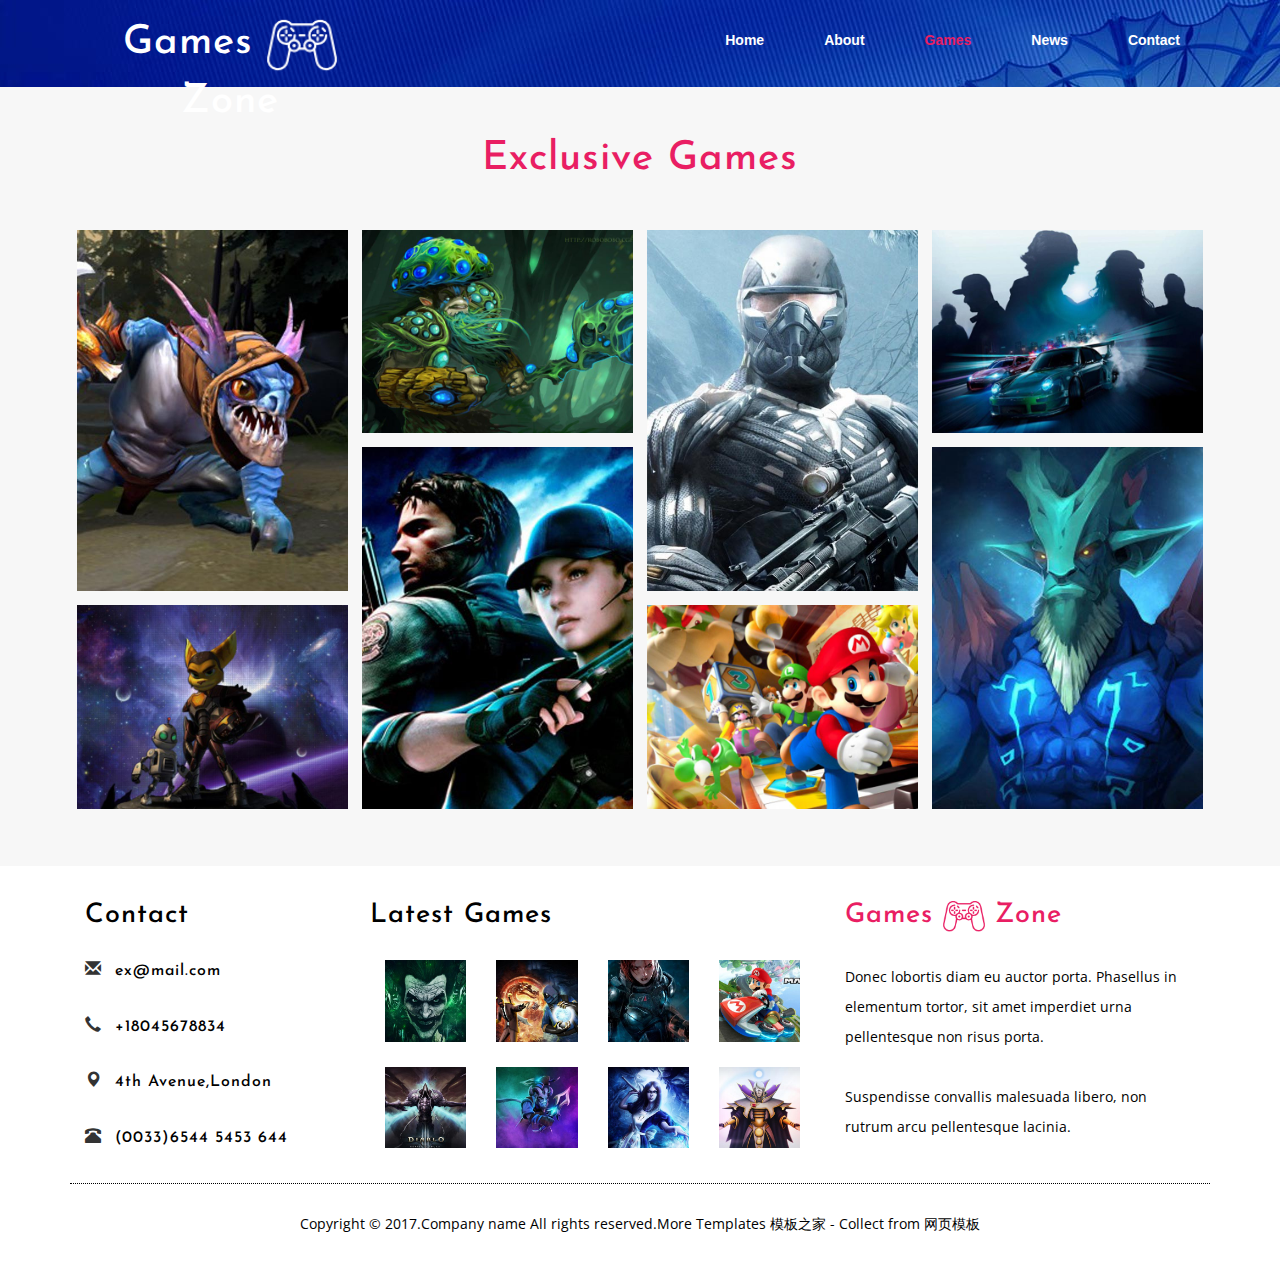
<file: them/cpts_1365_cba/games.html>
<!DOCTYPE html>
<html lang="en">
<head>
<title>Games</title>
<meta name="viewport" content="width=device-width, initial-scale=1">
<meta http-equiv="Content-Type" content="text/html; charset=utf-8" />
<meta name="keywords" content="" />
<script type="application/x-javascript"> addEventListener("load", function() { setTimeout(hideURLbar, 0); }, false); function hideURLbar(){ window.scrollTo(0,1); } </script>
<!-- css -->
<link href="css/bootstrap.css" rel="stylesheet" type="text/css" media="all" />
<link href="css/popup-box.css" rel="stylesheet" type="text/css" media="all" />
<link href="css/style.css" rel="stylesheet" type="text/css" media="all" />	
<!--// css -->
<!-- font -->
<link href='http://fonts.googleapis.com/css?family=Josefin+Sans:400,100,100italic,300,300italic,400italic,600,600italic,700,700italic' rel='stylesheet' type='text/css'>
<link href='http://fonts.googleapis.com/css?family=Open+Sans:400,300,300italic,400italic,600,600italic,700,700italic,800,800italic' rel='stylesheet' type='text/css'>
<!-- //font -->
<script src="js/jquery.min.js"></script>
<script src="js/bootstrap.js"></script>
</head>
<body> 
<!-- banner -->
<div class="sub-banner">
		<!-- Navbar -->
		<nav class="navbar navbar-default">
			<div class="container">

				<div class="navbar-header">
					<button type="button" class="navbar-toggle collapsed" data-toggle="collapse" data-target="#navbar" aria-expanded="false" aria-controls="navbar">
						<span class="sr-only">Toggle navigation</span>
						<span class="icon-bar"></span>
						<span class="icon-bar"></span>
						<span class="icon-bar"></span>
					</button>
					<a  href="index.html"><h1>Games <img src="images/c1.png" alt=" " /> Zone</h1></a>
				</div>

				<div id="navbar" class="navbar-collapse collapse">
					<ul class="nav navbar-nav navbar-right">
						<li class="hover-effect"><a href="index.html">Home</a></li>
						<li class="hover-effect"><a href="about.html">About</a></li>
						<li class="hover-effect active"><a href="games.html">Games</a></li>
						<li class="hover-effect"><a href="news.html">News</a></li>
						<li class="hover-effect"><a href="contact.html">Contact</a></li>
					</ul>
				</div>

			</div>
		</nav>
</div>
<!-- banner -->

<!-- gallery -->
	<div class="gallery-w3layouts" id="gallery">
		<div class="container">
			<h2>Exclusive Games</h2>			
			<div class="gallery-grids">
				<div class="gallery-grid">
					<a class="book popup-with-zoom-anim button-isi zoomIn animated" data-wow-delay=".5s" href="#small-dialog">
						<img src="images/g1.jpg" alt=" " class="img-responsive zoom-img" />
					</a>
					<a class="book popup-with-zoom-anim button-isi zoomIn animated" data-wow-delay=".5s" href="#small-dialog2">
						<img src="images/g2.jpg" alt=" " class="img-responsive zoom-img" />
					</a>
				</div>
				<div class="gallery-grid">
					<a class="book popup-with-zoom-anim button-isi zoomIn animated" data-wow-delay=".5s" href="#small-dialog3">
						<img src="images/g3.jpg" alt=" " class="img-responsive zoom-img" />
					</a>
					<a class="book popup-with-zoom-anim button-isi zoomIn animated" data-wow-delay=".5s" href="#small-dialog4">
						<img src="images/g5.jpg" alt=" " class="img-responsive zoom-img" />
					</a>
				</div>
				<div class="gallery-grid">
					<a class="book popup-with-zoom-anim button-isi zoomIn animated" data-wow-delay=".5s" href="#small-dialog5">
						<img src="images/g6.jpg" alt=" " class="img-responsive zoom-img" />
					</a>
					<a class="book popup-with-zoom-anim button-isi zoomIn animated" data-wow-delay=".5s" href="#small-dialog6">
						<img src="images/g7.jpg" alt=" " class="img-responsive zoom-img" />
					</a>
				</div>
				<div class="gallery-grid">
					<a class="book popup-with-zoom-anim button-isi zoomIn animated" data-wow-delay=".5s" href="#small-dialog7">
						<img src="images/g4.jpg" alt=" " class="img-responsive zoom-img" />
					</a>
					<a class="book popup-with-zoom-anim button-isi zoomIn animated" data-wow-delay=".5s" href="#small-dialog8">
						<img src="images/g8.jpg" alt=" " class="img-responsive zoom-img" />
					</a>
				</div>
				<div class="clearfix"> </div>
			</div>
		</div>
	</div>
	<!--//gallery -->
	<script src="js/jquery.magnific-popup.js" type="text/javascript"></script>
<script type="text/javascript" src="js/modernizr.custom.53451.js"></script> 
 <script>
						$(document).ready(function() {
						$('.popup-with-zoom-anim').magnificPopup({
							type: 'inline',
							fixedContentPos: false,
							fixedBgPos: true,
							overflowY: 'auto',
							closeBtnInside: true,
							preloader: false,
							midClick: true,
							removalDelay: 300,
							mainClass: 'my-mfp-zoom-in'
						});
																						
						});
</script>	
<div class="pop-up"> 
	<div id="small-dialog" class="mfp-hide book-form">
		<div class="pop-up-content-agileits-w3layouts">
			<div class="col-md-6 w3ls-left">
				<img src="images/g1.jpg" alt=" " class="img-responsive zoom-img" />
			</div>
			<div class="col-md-6 w3ls-right">
				<h4>Game-1</h4>
				<p>Duis sodales nibh vitae augue feugiat efficitur. Sed vel urna sollicitudin, interdum massa nec, sagittis massa. </p>
				<p class="agileits">Etiam porttitor neque enim, sit amet mollis est sollicitudin sed.</p>
				<div class="span span1">
					<p class="left">NAME</p>
					<p class="right">: Sed Perst</p>
					<div class="clearfix"></div>
				</div>
				<div class="span span2">
					<p class="left">DEVELOPER</p>
					<p class="right">: Martina</p>
					<div class="clearfix"></div>
				</div>
				<div class="span span3">
					<p class="left">REQUIRES</p>
					<p class="right">: 2GB Hard Disk Space</p>
					<div class="clearfix"></div>
				</div>
			</div>
			<div class="clearfix"></div>
		</div>
	</div>
</div>		
<div class="pop-up"> 
	<div id="small-dialog2" class="mfp-hide book-form">
		<div class="pop-up-content-agileits-w3layouts">
			<div class="col-md-6 w3ls-left">
				<img src="images/g2big.jpg" alt=" " class="img-responsive zoom-img" />
			</div>
			<div class="col-md-6 w3ls-right">
				<h4>Game-2</h4>
				<p>Duis sodales nibh vitae augue feugiat efficitur. Sed vel urna sollicitudin, interdum massa nec, sagittis massa. </p>
				<p class="agileits">Etiam porttitor neque enim, sit amet mollis est sollicitudin sed.</p>
				<div class="span span1">
					<p class="left">NAME</p>
					<p class="right">: Vivamus</p>
					<div class="clearfix"></div>
				</div>
				<div class="span span2">
					<p class="left">DEVELOPER</p>
					<p class="right">: Quentin</p>
					<div class="clearfix"></div>
				</div>
				<div class="span span3">
					<p class="left">REQUIRES</p>
					<p class="right">: 3GB Hard Disk Space</p>
					<div class="clearfix"></div>
				</div>
			</div>
			<div class="clearfix"></div>
		</div>
	</div>
</div>	
<div class="pop-up"> 
	<div id="small-dialog3" class="mfp-hide book-form">
		<div class="pop-up-content-agileits-w3layouts">
			<div class="col-md-6 w3ls-left">
				<img src="images/g3big.jpg" alt=" " class="img-responsive zoom-img" />
			</div>
			<div class="col-md-6 w3ls-right">
				<h4>Game-3</h4>
				<p>Duis sodales nibh vitae augue feugiat efficitur. Sed vel urna sollicitudin, interdum massa nec, sagittis massa. </p>
				<p class="agileits">Etiam porttitor neque enim, sit amet mollis est sollicitudin sed.</p>
				<div class="span span1">
					<p class="left">NAME</p>
					<p class="right">: Venenatis</p>
					<div class="clearfix"></div>
				</div>
				<div class="span span2">
					<p class="left">DEVELOPER</p>
					<p class="right">: Stanley</p>
					<div class="clearfix"></div>
				</div>
				<div class="span span3">
					<p class="left">REQUIRES</p>
					<p class="right">: 1GB Hard Disk Space</p>
					<div class="clearfix"></div>
				</div>
			</div>
			<div class="clearfix"></div>
		</div>
	</div>
</div>	
<div class="pop-up"> 
	<div id="small-dialog4" class="mfp-hide book-form">
		<div class="pop-up-content-agileits-w3layouts">
			<div class="col-md-6 w3ls-left">
				<img src="images/g5.jpg" alt=" " class="img-responsive zoom-img" />
			</div>
			<div class="col-md-6 w3ls-right">
				<h4>Game-4</h4>
				<p>Duis sodales nibh vitae augue feugiat efficitur. Sed vel urna sollicitudin, interdum massa nec, sagittis massa. </p>
				<p class="agileits">Etiam porttitor neque enim, sit amet mollis est sollicitudin sed.</p>
				<div class="span span1">
					<p class="left">NAME</p>
					<p class="right">: Interdum</p>
					<div class="clearfix"></div>
				</div>
				<div class="span span2">
					<p class="left">DEVELOPER</p>
					<p class="right">: Spielberg</p>
					<div class="clearfix"></div>
				</div>
				<div class="span span3">
					<p class="left">REQUIRES</p>
					<p class="right">: 3GB Hard Disk Space</p>
					<div class="clearfix"></div>
				</div>
			</div>
			<div class="clearfix"></div>
		</div>
	</div>
</div>	
<div class="pop-up"> 
	<div id="small-dialog5" class="mfp-hide book-form">
		<div class="pop-up-content-agileits-w3layouts">
			<div class="col-md-6 w3ls-left">
				<img src="images/g6.jpg" alt=" " class="img-responsive zoom-img" />
			</div>
			<div class="col-md-6 w3ls-right">
				<h4>Game-5</h4>
				<p>Duis sodales nibh vitae augue feugiat efficitur. Sed vel urna sollicitudin, interdum massa nec, sagittis massa. </p>
				<p class="agileits">Etiam porttitor neque enim, sit amet mollis est sollicitudin sed.</p>
				<div class="span span1">
					<p class="left">NAME</p>
					<p class="right">: Faucibus</p>
					<div class="clearfix"></div>
				</div>
				<div class="span span2">
					<p class="left">DEVELOPER</p>
					<p class="right">: Cameron</p>
					<div class="clearfix"></div>
				</div>
				<div class="span span3">
					<p class="left">REQUIRES</p>
					<p class="right">: 2GB Hard Disk Space</p>
					<div class="clearfix"></div>
				</div>
			</div>
			<div class="clearfix"></div>
		</div>
	</div>
</div>	
<div class="pop-up"> 
	<div id="small-dialog6" class="mfp-hide book-form">
		<div class="pop-up-content-agileits-w3layouts">
			<div class="col-md-6 w3ls-left">
				<img src="images/g7big.jpg" alt=" " class="img-responsive zoom-img" />
			</div>
			<div class="col-md-6 w3ls-right">
				<h4>Game-6</h4>
				<p>Duis sodales nibh vitae augue feugiat efficitur. Sed vel urna sollicitudin, interdum massa nec, sagittis massa. </p>
				<p class="agileits">Etiam porttitor neque enim, sit amet mollis est sollicitudin sed.</p>
				<div class="span span1">
					<p class="left">NAME</p>
					<p class="right">: Tincidunt</p>
					<div class="clearfix"></div>
				</div>
				<div class="span span2">
					<p class="left">DEVELOPER</p>
					<p class="right">: Jackson</p>
					<div class="clearfix"></div>
				</div>
				<div class="span span3">
					<p class="left">REQUIRES</p>
					<p class="right">: 4GB Hard Disk Space</p>
					<div class="clearfix"></div>
				</div>
			</div>
			<div class="clearfix"></div>
		</div>
	</div>
</div>	
<div class="pop-up"> 
	<div id="small-dialog7" class="mfp-hide book-form">
		<div class="pop-up-content-agileits-w3layouts">
			<div class="col-md-6 w3ls-left">
				<img src="images/g4big.jpg" alt=" " class="img-responsive zoom-img" />
			</div>
			<div class="col-md-6 w3ls-right">
				<h4>Game-7</h4>
				<p>Duis sodales nibh vitae augue feugiat efficitur. Sed vel urna sollicitudin, interdum massa nec, sagittis massa. </p>
				<p class="agileits">Etiam porttitor neque enim, sit amet mollis est sollicitudin sed.</p>
				<div class="span span1">
					<p class="left">NAME</p>
					<p class="right">: Vestibulum</p>
					<div class="clearfix"></div>
				</div>
				<div class="span span2">
					<p class="left">DEVELOPER</p>
					<p class="right">: Daniel</p>
					<div class="clearfix"></div>
				</div>
				<div class="span span3">
					<p class="left">REQUIRES</p>
					<p class="right">: 2GB Hard Disk Space</p>
					<div class="clearfix"></div>
				</div>
			</div>
			<div class="clearfix"></div>
		</div>
	</div>
</div>	
<div class="pop-up"> 
	<div id="small-dialog8" class="mfp-hide book-form">
		<div class="pop-up-content-agileits-w3layouts">
			<div class="col-md-6 w3ls-left">
				<img src="images/g8.jpg" alt=" " class="img-responsive zoom-img" />
			</div>
			<div class="col-md-6 w3ls-right">
				<h4>Game-8</h4>
				<p>Duis sodales nibh vitae augue feugiat efficitur. Sed vel urna sollicitudin, interdum massa nec, sagittis massa. </p>
				<p class="agileits">Etiam porttitor neque enim, sit amet mollis est sollicitudin sed.</p>
				<div class="span span1">
					<p class="left">NAME</p>
					<p class="right">: Vehicula ligula</p>
					<div class="clearfix"></div>
				</div>
				<div class="span span2">
					<p class="left">DEVELOPER</p>
					<p class="right">: Cyrill</p>
					<div class="clearfix"></div>
				</div>
				<div class="span span3">
					<p class="left">REQUIRES</p>
					<p class="right">: 3GB Hard Disk Space</p>
					<div class="clearfix"></div>
				</div>
			</div>
			<div class="clearfix"></div>
		</div>
	</div>
</div>		
<!-- footer -->
<div class="footer">
	<div class="container">
		<div class="col-md-3 footer-left-w3">
			<h4>Contact</h4>
			<ul>
				<li><span class="glyphicon glyphicon-envelope" aria-hidden="true"></span></li>
				<li><a href="mailto:example@mail.com"><h6>ex@mail.com</h6></a></li>
			</ul>
			<ul>
				<li><span class="glyphicon glyphicon-earphone" aria-hidden="true"></span></li>
				<li><h6>+18045678834</h6></li>
			</ul>
			<ul>
				<li><span class="glyphicon glyphicon-map-marker" aria-hidden="true"></span></li>
				<li><h6>4th Avenue,London</h6></li>
			</ul>
			<ul>
				<li><span class="glyphicon glyphicon-phone-alt" aria-hidden="true"></span></li>
				<li><h6>(0033)6544 5453 644</h6></li>
			</ul>
		</div>
		<div class="col-md-5 footer-middle-w3">
			<h4>Latest Games</h4>
			<div class="col-md-3 img-w3-agile">
				<a href="single.html"><img src="images/ng1.jpg" alt=" " /></a>
			</div>
			<div class="col-md-3 img-w3-agile">
				<a href="single.html"><img src="images/ng2.jpg" alt=" " /></a>
			</div>
			<div class="col-md-3 img-w3-agile">
				<a href="single.html"><img src="images/ng3.jpg" alt=" " /></a>
			</div>
			<div class="col-md-3 img-w3-agile">
				<a href="single.html"><img src="images/ng4.jpg" alt=" " /></a>
			</div>
			<div class="col-md-3 img-w3-agile footer-middle-wthree">
				<a href="single.html"><img src="images/ng5.jpg" alt=" " /></a>
			</div>
			<div class="col-md-3 img-w3-agile footer-middle-wthree">
				<a href="single.html"><img src="images/ng6.jpg" alt=" " /></a>
			</div>
			<div class="col-md-3 img-w3-agile footer-middle-wthree">
				<a href="single.html"><img src="images/ng7.jpg" alt=" " /></a>
			</div>
			<div class="col-md-3 img-w3-agile footer-middle-wthree">
				<a href="single.html"><img src="images/ng8.jpg" alt=" " /></a>
			</div>
			<div class="clearfix"></div>
		</div>
		<div class="col-md-4 footer-right-w3">
			<a href="index.html"><h4>Games <img src="images/f1.png" alt=" " /> Zone</h4></a>
			<p>Donec lobortis diam eu auctor porta. Phasellus in elementum tortor, sit amet imperdiet urna pellentesque non risus porta.</p>
			<p class="agileinfo">Suspendisse convallis malesuada libero, non rutrum arcu pellentesque lacinia.</p>
		</div>
		<div class="clearfix"></div>
		<div class="copyright">
			<p>Copyright &copy; 2017.Company name All rights reserved.More Templates <a href="http://www.cssmoban.com/" target="_blank" title="模板之家">模板之家</a> - Collect from <a href="http://www.cssmoban.com/" title="网页模板" target="_blank">网页模板</a></p>
		</div>
	</div>
</div>

<!-- //footer -->
</body>
</html>
</file>
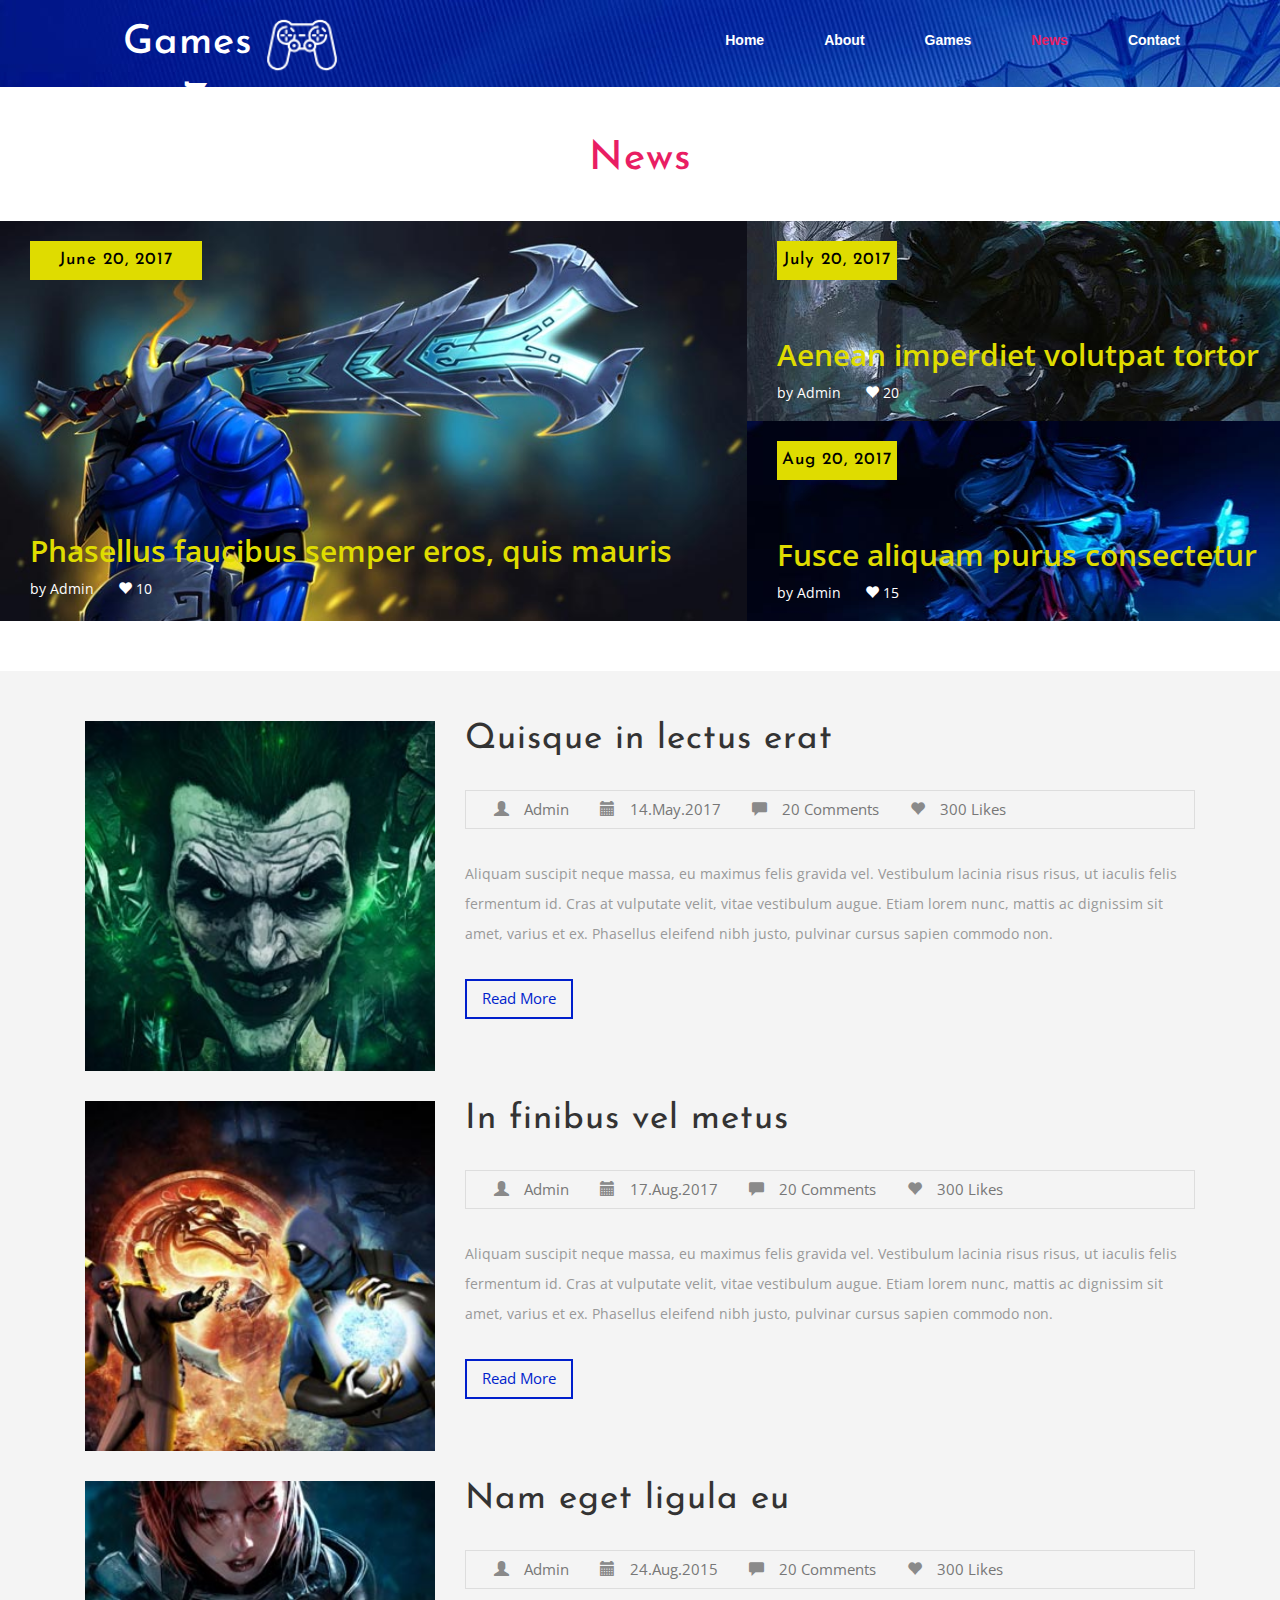
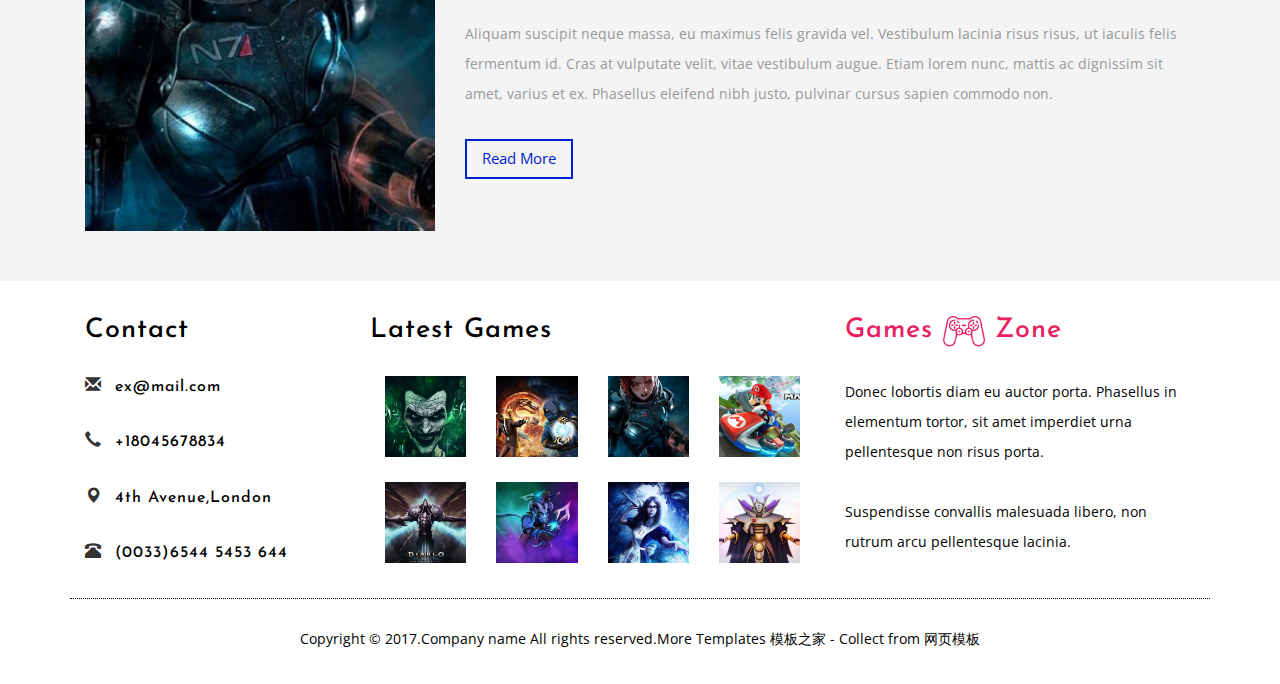
<file: them/cpts_1365_cba/news.html>
<!DOCTYPE html>
<html lang="en">
<head>
<title>News</title>
<meta name="viewport" content="width=device-width, initial-scale=1">
<meta http-equiv="Content-Type" content="text/html; charset=utf-8" />
<meta name="keywords" content="" />
<script type="application/x-javascript"> addEventListener("load", function() { setTimeout(hideURLbar, 0); }, false); function hideURLbar(){ window.scrollTo(0,1); } </script>
<!-- css -->
<link href="css/bootstrap.css" rel="stylesheet" type="text/css" media="all" />
<link href="css/style.css" rel="stylesheet" type="text/css" media="all" />	
<!--// css -->
<!-- font -->
<link href='http://fonts.googleapis.com/css?family=Josefin+Sans:400,100,100italic,300,300italic,400italic,600,600italic,700,700italic' rel='stylesheet' type='text/css'>
<link href='http://fonts.googleapis.com/css?family=Open+Sans:400,300,300italic,400italic,600,600italic,700,700italic,800,800italic' rel='stylesheet' type='text/css'>
<!-- //font -->
<script src="js/jquery.min.js"></script>
<script src="js/bootstrap.js"></script>
</head>
<body> 
<!-- banner -->
<div class="sub-banner">
		<!-- Navbar -->
		<nav class="navbar navbar-default">
			<div class="container">

				<div class="navbar-header">
					<button type="button" class="navbar-toggle collapsed" data-toggle="collapse" data-target="#navbar" aria-expanded="false" aria-controls="navbar">
						<span class="sr-only">Toggle navigation</span>
						<span class="icon-bar"></span>
						<span class="icon-bar"></span>
						<span class="icon-bar"></span>
					</button>
					<a  href="index.html"><h1>Games <img src="images/c1.png" alt=" " /> Zone</h1></a>
				</div>

				<div id="navbar" class="navbar-collapse collapse">
					<ul class="nav navbar-nav navbar-right">
						<li class="hover-effect"><a href="index.html">Home</a></li>
						<li class="hover-effect"><a href="about.html">About</a></li>
						<li class="hover-effect"><a href="games.html">Games</a></li>
						<li class="hover-effect active"><a href="news.html">News</a></li>
						<li class="hover-effect"><a href="contact.html">Contact</a></li>
					</ul>
				</div>

			</div>
		</nav>
</div>
<!-- banner -->
<div class="events-w3layouts">
	<h2>News</h2>
	<a href="single.html"><div class="col-md-7 events-left-agile-agileits-w3layouts">
		<div class="events-text-w3-agile events-text1">
			<h4>June 20, 2017</h4>
			<p>Phasellus faucibus semper eros, quis mauris </p>
			<ul>
				<li>by Admin</li>
				<li><span class="glyphicon glyphicon-heart" aria-hidden="true"></span> 10</li>
			</ul>
		</div>
	</div></a>
	<div class="col-md-5 events-right-agile">
		<a href="single.html"><div class="events-right-top">
			<div class="events-text-w3-agile events-text2">
				<h4>July 20, 2017</h4>
				<p>Aenean imperdiet volutpat tortor </p>
				<ul>
					<li>by Admin</li>
					<li><span class="glyphicon glyphicon-heart" aria-hidden="true"></span> 20</li>
				</ul>
			</div>
		</div></a>
		<a href="single.html"><div class="events-right-bottom">
			<div class="events-text-w3-agile events-text2">
				<h4>Aug 20, 2017</h4>
				<p>Fusce aliquam purus  consectetur</p>
				<ul>
					<li>by Admin</li>
					<li><span class="glyphicon glyphicon-heart" aria-hidden="true"></span> 15</li>
				</ul>
			</div>
		</div></a>
		<div class="clearfix"></div>
	</div>
	<div class="clearfix"></div>
</div>

<div class="events-section2-agileinfo">
<div class="container">
	<div class="blog1-w3ls">
		<div class="col-md-4 blog-image-w3l">
			<a href="single.html"><img src="images/ng1.jpg" alt=" " /></a>
		</div>
		<div class="col-md-8 blog-text-w3ls">
			<a href="single.html"><h4>Quisque in lectus erat</h4></a>
			<div class="item_info">
					<ul>
						<li><a href="#"><i class="glyphicon glyphicon-user"></i>Admin</a></li>
						<li><i class="glyphicon glyphicon-calendar"></i>14.May.2017</li>
						<li><a href="#"><i class="glyphicon glyphicon-comment"></i>20 Comments</a></li>
						<li><a href="#"><i class="glyphicon glyphicon-heart"></i>300 Likes</a></li>
					</ul>				
			 </div>
			 <p>Aliquam suscipit neque massa, eu maximus felis gravida vel. Vestibulum lacinia risus risus, ut iaculis felis fermentum id. Cras at vulputate velit, vitae vestibulum augue. Etiam lorem nunc, mattis ac dignissim sit amet, varius et ex. Phasellus eleifend nibh justo, pulvinar cursus sapien commodo non.</p>
			 <a href="single.html" class="blog-read" >Read More</a>
		</div>
		<div class="clearfix"></div>
	</div>
	<div class="blog2-w3ls">
		<div class="col-md-4 blog-image-w3l">
			<a href="single.html"><img src="images/ng2.jpg" alt=" " /></a>
		</div>
		<div class="col-md-8 blog-text-w3ls">
			<a href="single.html"><h4>In finibus vel metus</h4></a>
			<div class="item_info">
					<ul>
						<li><a href="#"><i class="glyphicon glyphicon-user"></i>Admin</a></li>
						<li><i class="glyphicon glyphicon-calendar"></i>17.Aug.2017</li>
						<li><a href="#"><i class="glyphicon glyphicon-comment"></i>20 Comments</a></li>
						<li><a href="#"><i class="glyphicon glyphicon-heart"></i>300 Likes</a></li>
					</ul>				
			 </div>
			 <p>Aliquam suscipit neque massa, eu maximus felis gravida vel. Vestibulum lacinia risus risus, ut iaculis felis fermentum id. Cras at vulputate velit, vitae vestibulum augue. Etiam lorem nunc, mattis ac dignissim sit amet, varius et ex. Phasellus eleifend nibh justo, pulvinar cursus sapien commodo non.</p>
			 <a href="single.html" class="blog-read" >Read More</a>
		</div>
		<div class="clearfix"></div>
	</div>
	<div class="blog3-w3ls">
		<div class="col-md-4 blog-image-w3l">
			<a href="single.html"><img src="images/ng3.jpg" alt=" " /></a>
		</div>
		<div class="col-md-8 blog-text-w3ls">
			<a href="single.html"><h4>Nam eget ligula eu</h4></a>
			<div class="item_info">
					<ul>
						<li><a href="#"><i class="glyphicon glyphicon-user"></i>Admin</a></li>
						<li><i class="glyphicon glyphicon-calendar"></i>24.Aug.2015</li>
						<li><a href="#"><i class="glyphicon glyphicon-comment"></i>20 Comments</a></li>
						<li><a href="#"><i class="glyphicon glyphicon-heart"></i>300 Likes</a></li>
					</ul>				
			 </div>
			 <p>Aliquam suscipit neque massa, eu maximus felis gravida vel. Vestibulum lacinia risus risus, ut iaculis felis fermentum id. Cras at vulputate velit, vitae vestibulum augue. Etiam lorem nunc, mattis ac dignissim sit amet, varius et ex. Phasellus eleifend nibh justo, pulvinar cursus sapien commodo non.</p>
			 <a href="single.html" class="blog-read" >Read More</a>
		</div>
		<div class="clearfix"></div>
	</div>
</div>
</div>

<!-- footer -->
<div class="footer">
	<div class="container">
		<div class="col-md-3 footer-left-w3">
			<h4>Contact</h4>
			<ul>
				<li><span class="glyphicon glyphicon-envelope" aria-hidden="true"></span></li>
				<li><a href="mailto:example@mail.com"><h6>ex@mail.com</h6></a></li>
			</ul>
			<ul>
				<li><span class="glyphicon glyphicon-earphone" aria-hidden="true"></span></li>
				<li><h6>+18045678834</h6></li>
			</ul>
			<ul>
				<li><span class="glyphicon glyphicon-map-marker" aria-hidden="true"></span></li>
				<li><h6>4th Avenue,London</h6></li>
			</ul>
			<ul>
				<li><span class="glyphicon glyphicon-phone-alt" aria-hidden="true"></span></li>
				<li><h6>(0033)6544 5453 644</h6></li>
			</ul>
		</div>
		<div class="col-md-5 footer-middle-w3">
			<h4>Latest Games</h4>
			<div class="col-md-3 img-w3-agile">
				<a href="single.html"><img src="images/ng1.jpg" alt=" " /></a>
			</div>
			<div class="col-md-3 img-w3-agile">
				<a href="single.html"><img src="images/ng2.jpg" alt=" " /></a>
			</div>
			<div class="col-md-3 img-w3-agile">
				<a href="single.html"><img src="images/ng3.jpg" alt=" " /></a>
			</div>
			<div class="col-md-3 img-w3-agile">
				<a href="single.html"><img src="images/ng4.jpg" alt=" " /></a>
			</div>
			<div class="col-md-3 img-w3-agile footer-middle-wthree">
				<a href="single.html"><img src="images/ng5.jpg" alt=" " /></a>
			</div>
			<div class="col-md-3 img-w3-agile footer-middle-wthree">
				<a href="single.html"><img src="images/ng6.jpg" alt=" " /></a>
			</div>
			<div class="col-md-3 img-w3-agile footer-middle-wthree">
				<a href="single.html"><img src="images/ng7.jpg" alt=" " /></a>
			</div>
			<div class="col-md-3 img-w3-agile footer-middle-wthree">
				<a href="single.html"><img src="images/ng8.jpg" alt=" " /></a>
			</div>
			<div class="clearfix"></div>
		</div>
		<div class="col-md-4 footer-right-w3">
			<a href="index.html"><h4>Games <img src="images/f1.png" alt=" " /> Zone</h4></a>
			<p>Donec lobortis diam eu auctor porta. Phasellus in elementum tortor, sit amet imperdiet urna pellentesque non risus porta.</p>
			<p class="agileinfo">Suspendisse convallis malesuada libero, non rutrum arcu pellentesque lacinia.</p>
		</div>
		<div class="clearfix"></div>
		<div class="copyright">
			<p>Copyright &copy; 2017.Company name All rights reserved.More Templates <a href="http://www.cssmoban.com/" target="_blank" title="模板之家">模板之家</a> - Collect from <a href="http://www.cssmoban.com/" title="网页模板" target="_blank">网页模板</a></p>
		</div>
	</div>
</div>
<!-- //footer -->
</file>
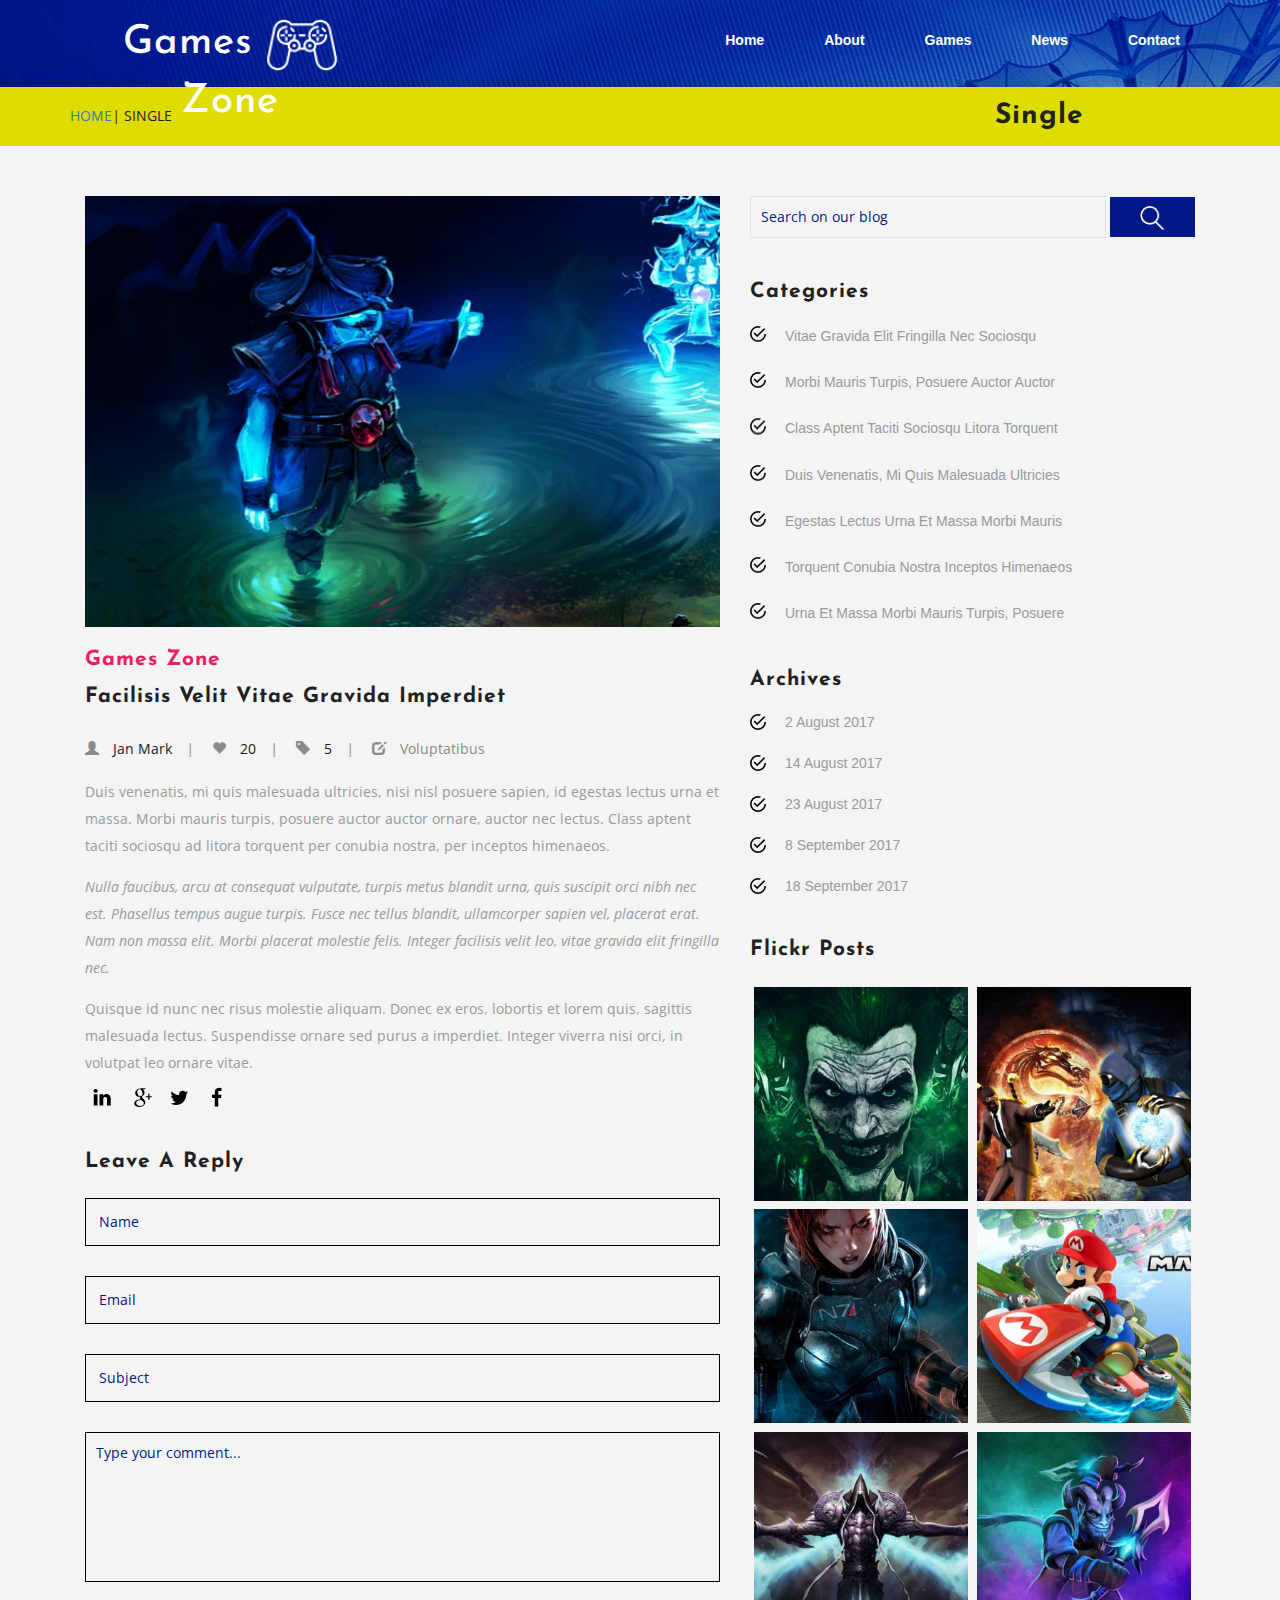
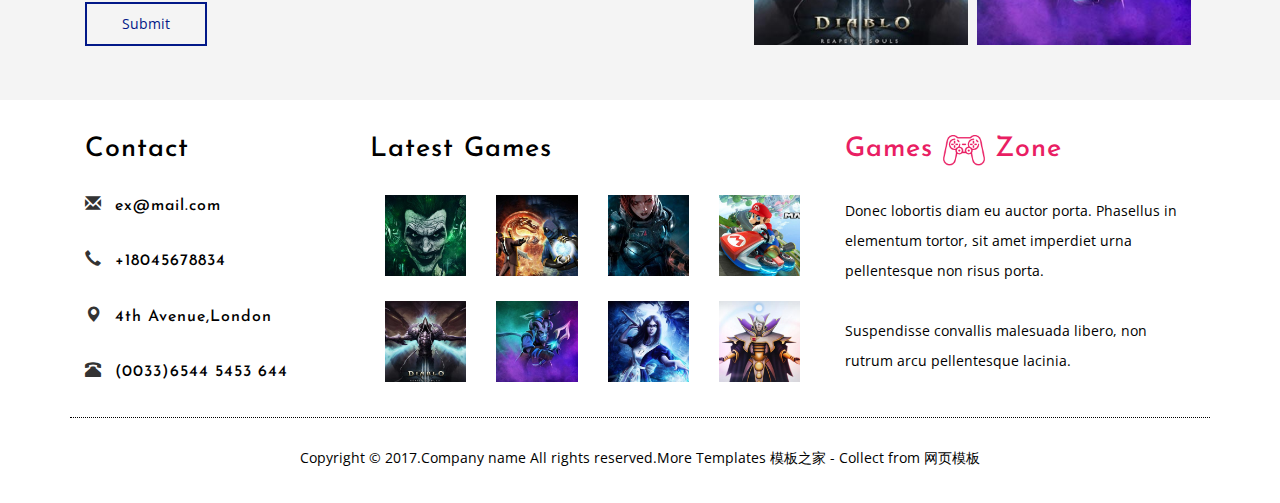
<file: them/cpts_1365_cba/single.html>
<!DOCTYPE html>
<html lang="en">
<head>
<title>Single</title>
<meta name="viewport" content="width=device-width, initial-scale=1">
<meta http-equiv="Content-Type" content="text/html; charset=utf-8" />
<meta name="keywords" content="" />
<script type="application/x-javascript"> addEventListener("load", function() { setTimeout(hideURLbar, 0); }, false); function hideURLbar(){ window.scrollTo(0,1); } </script>
<!-- css -->
<link href="css/bootstrap.css" rel="stylesheet" type="text/css" media="all" />
<link href="css/style.css" rel="stylesheet" type="text/css" media="all" />	
<!--// css -->
<!-- font -->
<link href='http://fonts.googleapis.com/css?family=Josefin+Sans:400,100,100italic,300,300italic,400italic,600,600italic,700,700italic' rel='stylesheet' type='text/css'>
<link href='http://fonts.googleapis.com/css?family=Open+Sans:400,300,300italic,400italic,600,600italic,700,700italic,800,800italic' rel='stylesheet' type='text/css'>
<!-- //font -->
<script src="js/jquery.min.js"></script>
<script src="js/bootstrap.js"></script>
</head>
<body> 
<!-- banner -->
<div class="sub-banner">
		<!-- Navbar -->
		<nav class="navbar navbar-default">
			<div class="container">

				<div class="navbar-header">
					<button type="button" class="navbar-toggle collapsed" data-toggle="collapse" data-target="#navbar" aria-expanded="false" aria-controls="navbar">
						<span class="sr-only">Toggle navigation</span>
						<span class="icon-bar"></span>
						<span class="icon-bar"></span>
						<span class="icon-bar"></span>
					</button>
					<a  href="index.html"><h1>Games <img src="images/c1.png" alt=" " /> Zone</h1></a>
				</div>

				<div id="navbar" class="navbar-collapse collapse">
					<ul class="nav navbar-nav navbar-right">
						<li class="hover-effect"><a href="index.html">Home</a></li>
						<li class="hover-effect"><a href="about.html">About</a></li>
						<li class="hover-effect"><a href="games.html">Games</a></li>
						<li class="hover-effect"><a href="news.html">News</a></li>
						<li class="hover-effect"><a href="contact.html">Contact</a></li>
					</ul>
				</div>

			</div>
		</nav>
</div>
<!-- banner -->
<!-- breadcrumbs -->
	<div class="agileits_breadcrumbs">
		<div class="container">
			<div class="agileits_breadcrumbs_left">
				<ul>
					<li><a href="index.html">Home</a><i>|</i></li>
					<li>Single</li>
				</ul>
			</div>
			<div class="agileits_breadcrumbs_right">
				<h3>Single</h3>
			</div>
			<div class="clearfix"> </div>
		</div>
	</div>
<!-- //breadcrumbs -->
<!-- single -->
	<div class="blog">
		<div class="container">
			<div class="col-md-7 wthree_blog_left">
				<div class="wthree_blog_left_grid">
					<div class="wthree_blog_left_grid_slider">
						<img src="images/s1.jpg" alt=" " class="img-responsive" />
					</div>
					<h4>Games Zone</h4>
					<h3>facilisis velit vitae gravida imperdiet</h3>
					<ul>
						<li><span class="glyphicon glyphicon-user" aria-hidden="true"></span><a href="#">Jan Mark</a><i>|</i></li>
						<li><span class="glyphicon glyphicon-heart" aria-hidden="true"></span><a href="#">20</a><i>|</i></li>
						<li><span class="glyphicon glyphicon-tag" aria-hidden="true"></span><a href="#">5</a><i>|</i></li>
						<li><span class="glyphicon glyphicon-edit" aria-hidden="true"></span>Voluptatibus</li>
					</ul>
					<p>Duis venenatis, mi quis malesuada ultricies, nisi nisl posuere sapien,
						id egestas lectus urna et massa. Morbi mauris turpis, posuere auctor auctor 
						ornare, auctor nec lectus. Class aptent taciti sociosqu ad litora torquent 
						per conubia nostra, per inceptos himenaeos.
						<i>Nulla faucibus, arcu at consequat vulputate, turpis metus blandit urna, 
						quis suscipit orci nibh nec est. Phasellus tempus augue turpis. Fusce nec 
						tellus blandit, ullamcorper sapien vel, placerat erat. Nam non massa elit. 
						Morbi placerat molestie felis. Integer facilisis velit leo, vitae gravida 
						elit fringilla nec.</i>Quisque id nunc nec risus molestie aliquam. 
						Donec ex eros, lobortis et lorem quis, sagittis malesuada lectus. 
						Suspendisse ornare sed purus a imperdiet. Integer viverra nisi orci, 
						in volutpat leo ornare vitae.</p>
				</div>
				<div class="agileits_share">
					<ul>
						<li><a class="linkedin" href="#"></a></li>
						<li><a class="google" href="#"></a></li>
						<li><a class="twitter" href="#"></a></li>
						<li><a class="facebook" href="#"></a></li>
					</ul>
				</div>
				
				<div class="agileits_reply">
					<h3>Leave a reply</h3>
					<form action="#" method="post">
						<input type="text" name="Name" placeholder="Name" required="">
						<input type="email" name="Email" placeholder="Email" required="">
						<input type="text" name="Subject" placeholder="Subject" required="">
						<textarea name="Message" placeholder="Type your comment..." required=""></textarea>
						<input type="submit" value="Submit">
					</form>
				</div>
			</div>
			<div class="col-md-5 wthree_blog_right">
				<div class="w3ls_search">
					<form action="#" method="post">
						<input type="text" name="Search" placeholder="Search on our blog" required="">
						<input type="submit" value=" ">
					</form>
				</div>
				<div class="w3l_categories">
					<h3>Categories</h3>
					<ul>
						<li><a href="single.html">Vitae gravida elit fringilla nec sociosqu</a></li>
						<li><a href="single.html">Morbi mauris turpis, posuere auctor auctor</a></li>
						<li><a href="single.html">Class aptent taciti sociosqu litora torquent</a></li>
						<li><a href="single.html">Duis venenatis, mi quis malesuada ultricies</a></li>
						<li><a href="single.html">Egestas lectus urna et massa morbi mauris</a></li>
						<li><a href="single.html">Torquent conubia nostra inceptos himenaeos</a></li>
						<li><a href="single.html">Urna et massa morbi mauris turpis, posuere</a></li>
					</ul>
				</div>
				
				<div class="w3l_archives">
					<h3>Archives</h3>
					<ul>
						<li>2 August 2017</li>
						<li>14 August 2017</li>
						<li>23 August 2017</li>
						<li>8 September 2017</li>
						<li>18 September 2017</li>
					</ul>
				</div>
				<div class="w3agile_flickr_posts">
					<h3>Flickr Posts</h3>
					<div class="w3agile_flickr_post_left">
						<a href="single.html"><img src="images/ng1.jpg" alt=" " class="img-responsive" /></a>
					</div>
					<div class="w3agile_flickr_post_left">
						<a href="single.html"><img src="images/ng2.jpg" alt=" " class="img-responsive" /></a>
					</div>
					<div class="w3agile_flickr_post_left">
						<a href="single.html"><img src="images/ng3.jpg" alt=" " class="img-responsive" /></a>
					</div>
					<div class="w3agile_flickr_post_left">
						<a href="single.html"><img src="images/ng4.jpg" alt=" " class="img-responsive" /></a>
					</div>
					<div class="w3agile_flickr_post_left">
						<a href="single.html"><img src="images/ng5.jpg" alt=" " class="img-responsive" /></a>
					</div>
					<div class="w3agile_flickr_post_left">
						<a href="single.html"><img src="images/ng6.jpg" alt=" " class="img-responsive" /></a>
					</div>
					<div class="clearfix"> </div>
				</div>
			</div>
			<div class="clearfix"> </div>
		</div>
	</div>
<!-- //single -->	

<!-- footer -->
<div class="footer">
	<div class="container">
		<div class="col-md-3 footer-left-w3">
			<h4>Contact</h4>
			<ul>
				<li><span class="glyphicon glyphicon-envelope" aria-hidden="true"></span></li>
				<li><a href="mailto:example@mail.com"><h6>ex@mail.com</h6></a></li>
			</ul>
			<ul>
				<li><span class="glyphicon glyphicon-earphone" aria-hidden="true"></span></li>
				<li><h6>+18045678834</h6></li>
			</ul>
			<ul>
				<li><span class="glyphicon glyphicon-map-marker" aria-hidden="true"></span></li>
				<li><h6>4th Avenue,London</h6></li>
			</ul>
			<ul>
				<li><span class="glyphicon glyphicon-phone-alt" aria-hidden="true"></span></li>
				<li><h6>(0033)6544 5453 644</h6></li>
			</ul>
		</div>
		<div class="col-md-5 footer-middle-w3">
			<h4>Latest Games</h4>
			<div class="col-md-3 img-w3-agile">
				<a href="single.html"><img src="images/ng1.jpg" alt=" " /></a>
			</div>
			<div class="col-md-3 img-w3-agile">
				<a href="single.html"><img src="images/ng2.jpg" alt=" " /></a>
			</div>
			<div class="col-md-3 img-w3-agile">
				<a href="single.html"><img src="images/ng3.jpg" alt=" " /></a>
			</div>
			<div class="col-md-3 img-w3-agile">
				<a href="single.html"><img src="images/ng4.jpg" alt=" " /></a>
			</div>
			<div class="col-md-3 img-w3-agile footer-middle-wthree">
				<a href="single.html"><img src="images/ng5.jpg" alt=" " /></a>
			</div>
			<div class="col-md-3 img-w3-agile footer-middle-wthree">
				<a href="single.html"><img src="images/ng6.jpg" alt=" " /></a>
			</div>
			<div class="col-md-3 img-w3-agile footer-middle-wthree">
				<a href="single.html"><img src="images/ng7.jpg" alt=" " /></a>
			</div>
			<div class="col-md-3 img-w3-agile footer-middle-wthree">
				<a href="single.html"><img src="images/ng8.jpg" alt=" " /></a>
			</div>
			<div class="clearfix"></div>
		</div>
		<div class="col-md-4 footer-right-w3">
			<a href="index.html"><h4>Games <img src="images/f1.png" alt=" " /> Zone</h4></a>
			<p>Donec lobortis diam eu auctor porta. Phasellus in elementum tortor, sit amet imperdiet urna pellentesque non risus porta.</p>
			<p class="agileinfo">Suspendisse convallis malesuada libero, non rutrum arcu pellentesque lacinia.</p>
		</div>
		<div class="clearfix"></div>
		<div class="copyright">
			<p>Copyright &copy; 2017.Company name All rights reserved.More Templates <a href="http://www.cssmoban.com/" target="_blank" title="模板之家">模板之家</a> - Collect from <a href="http://www.cssmoban.com/" title="网页模板" target="_blank">网页模板</a></p>
		</div>
	</div>
</div>

<!-- //footer -->
</body>
</html>
</file>
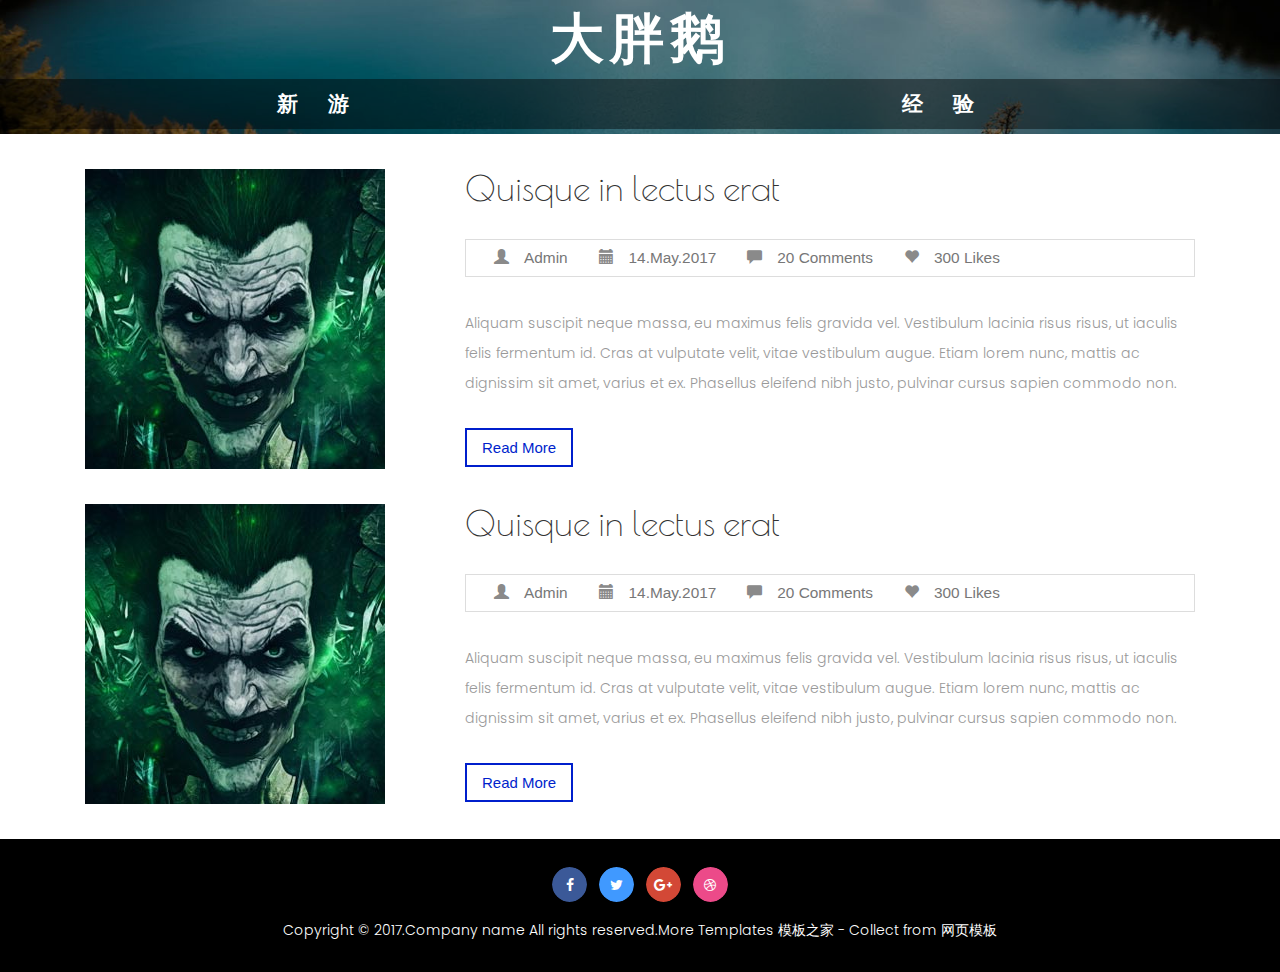
<file: them/cpts_1537_ddy/blog.html>
<!DOCTYPE html>
<html lang="en">

<head>
	<title>Home</title>
	<meta name="viewport" content="width=device-width, initial-scale=1">
	<meta http-equiv="Content-Type" content="text/html; charset=utf-8" />
	<meta name="keywords" content="" />
	<script type="application/x-javascript"> addEventListener("load", function() { setTimeout(hideURLbar, 0); }, false);
		function hideURLbar(){ window.scrollTo(0,1); } </script>
	<script type="text/javascript" src="js/jquery-1.11.1.min.js"></script>
	<link href="css/bootstrap.css" rel="stylesheet" type="text/css" media="all" />
	<link href="css/style.css" rel="stylesheet" type="text/css" media="all" />
	<link href="http://fonts.googleapis.com/css?family=Poiret+One" rel="stylesheet">
	<link href="http://fonts.googleapis.com/css?family=Dancing+Script" rel="stylesheet">
	<link href="http://fonts.googleapis.com/css?family=Poppins:300,400,500,600,700" rel="stylesheet">
	<link href="css/font-awesome.css" type="text/css" rel="stylesheet">
	<style>

	</style>
</head>

<body>
	<div class="agileits_main">
		<div class="w3_agile_logo">
			<h1 class="text-center"><a href="index.html">大胖鹅</a></h1>
		</div>
		<nav class="navbar navbar-inverse ">
			<div>
				<button type="button" class="navbar-toggle" data-toggle="collapse" data-target="#bs-example-navbar-collapse-1">
					<span class="sr-only">Toggle navigation</span>
					<span class="icon-bar"></span>
					<span class="icon-bar"></span>
					<span class="icon-bar"></span>
				</button>
				<div class="collapse navbar-collapse top-nav w3l" id="bs-example-navbar-collapse-1">
					<ul class="nav navbar-nav linkEffects linkHoverEffect_11 custom-menu">
						<li><a href="#about" class="scroll"><span>新游</span></a></li>
						<li><a href="#gallery" class="scroll"><span>经验 </span></a></li>

					</ul>
				</div>
			</div>
		</nav>
	</div>
    <div class="container">
        <div class="blog1-w3ls">
            <div class="col-md-4 blog-image-w3l">
                <a href="single.html"><img src="images/ng1.jpg" alt=" "></a>
            </div>
            <div class="col-md-8 blog-text-w3ls">
                <a href="single.html"><h4>Quisque in lectus erat</h4></a>
                <div class="item_info">
                        <ul>
                            <li><a href="#"><i class="glyphicon glyphicon-user"></i>Admin</a></li>
                            <li><i class="glyphicon glyphicon-calendar"></i>14.May.2017</li>
                            <li><a href="#"><i class="glyphicon glyphicon-comment"></i>20 Comments</a></li>
                            <li><a href="#"><i class="glyphicon glyphicon-heart"></i>300 Likes</a></li>
                        </ul>				
                 </div>
                 <p>Aliquam suscipit neque massa, eu maximus felis gravida vel. Vestibulum lacinia risus risus, ut iaculis felis fermentum id. Cras at vulputate velit, vitae vestibulum augue. Etiam lorem nunc, mattis ac dignissim sit amet, varius et ex. Phasellus eleifend nibh justo, pulvinar cursus sapien commodo non.</p>
                 <a href="single.html" class="blog-read">Read More</a>
            </div>
            <div class="clearfix"></div>
        </div>

        <div class="blog1-w3ls">
            <div class="col-md-4 blog-image-w3l">
                <a href="single.html"><img src="images/ng1.jpg" alt=" "></a>
            </div>
            <div class="col-md-8 blog-text-w3ls">
                <a href="single.html"><h4>Quisque in lectus erat</h4></a>
                <div class="item_info">
                        <ul>
                            <li><a href="#"><i class="glyphicon glyphicon-user"></i>Admin</a></li>
                            <li><i class="glyphicon glyphicon-calendar"></i>14.May.2017</li>
                            <li><a href="#"><i class="glyphicon glyphicon-comment"></i>20 Comments</a></li>
                            <li><a href="#"><i class="glyphicon glyphicon-heart"></i>300 Likes</a></li>
                        </ul>				
                 </div>
                 <p>Aliquam suscipit neque massa, eu maximus felis gravida vel. Vestibulum lacinia risus risus, ut iaculis felis fermentum id. Cras at vulputate velit, vitae vestibulum augue. Etiam lorem nunc, mattis ac dignissim sit amet, varius et ex. Phasellus eleifend nibh justo, pulvinar cursus sapien commodo non.</p>
                 <a href="single.html" class="blog-read">Read More</a>
            </div>
            <div class="clearfix"></div>
        </div>
    </div>
	<div class="copy-right agileits-w3layouts">
		<div class="container">
			<div class="social-icons agileits">
				<ul>
					<li><a href="#" class="fa fa-facebook icon icon-border facebook"> </a></li>
					<li><a href="#" class="fa fa-twitter icon icon-border twitter"> </a></li>
					<li><a href="#" class="fa fa-google-plus icon icon-border googleplus"> </a></li>
					<li><a href="#" class="fa fa-dribbble icon icon-border dribbble"> </a></li>
				</ul>
				<div class="clearfix"> </div>
			</div>
			<p>Copyright &copy; 2017.Company name All rights reserved.More Templates <a href="http://www.cssmoban.com/" target="_blank"
				 title="模板之家">模板之家</a> - Collect from <a href="http://www.cssmoban.com/" title="网页模板" target="_blank">网页模板</a></p>
		</div>
	</div>
	<script src="js/jquery.mobile.custom.min.js"></script>
	<script src="js/jquery.cm-overlay.js"></script>
	<script>
		$(document).ready(function () {
			$('.cm-overlay').cmOverlay();
		});
	</script>
	<script type="text/javascript" src="js/move-top.js"></script>
	<script type="text/javascript" src="js/easing.js"></script>
	<script type="text/javascript">
		jQuery(document).ready(function ($) {
			$(".scroll").click(function (event) {
				event.preventDefault();

				$('html,body').animate({ scrollTop: $(this.hash).offset().top }, 1000);
			});
		});
	</script>
	<script src="js/SmoothScroll.min.js"></script>
	<script type="text/javascript">
		$(document).ready(function () {
			/*
			var defaults = {
				containerID: 'toTop', 
				containerHoverID: 'toTopHover', 
				scrollSpeed: 1200,
				easingType: 'linear' 
			};
			*/
			$().UItoTop({ easingType: 'easeOutQuart' });
		});
	</script>
	<script type="text/javascript" src="js/bootstrap.js"></script>
</body>

</html>
</file>
<file: them/cpts_1365_cba/css/popup-box.css>
/* Styles for dialog window */
#small-dialog,#small-dialog2,#small-dialog3,#small-dialog4,#small-dialog5,#small-dialog6,#small-dialog7,#small-dialog8{
	text-align: left;
	max-width: 50%;
	margin: 40px auto;
	position: relative; 
	background:#e91e63;
	padding:50px 35px;
}
#small-dialog-it,#small-dialog-in,#small-dialog-fr,#small-dialog-sh,#small-dialog-sf,#small-dialog-su,#small-dialog-me,#small-dialog-ch,#small-dialog-pi,#small-dialog-am {
	background: white;
	padding:0px;
	text-align: left;
	max-width: 450px;
	margin: 40px auto;
	position: relative;
	text-align:center;
}
a.play-icon.popup-with-zoom-anim img:hover {
	opacity: 0.5;
	transition:0.5s all;
	-webkit-transition:0.5s all;
	-o-transition:0.5s all;
	-moz-transition:0.5s all;
	-ms-transition:0.5s all;
}
.portfolio-items{
	text-align:center;
	margin:0 auto;
}
.portfolio-items img{
	width:100%;
}
.portfolio-items h4{
	margin:1em 0;
	font-size:25px;
	color:#a63d56;
}
.portfolio-items p{
	text-align:justify;
}
/**

/**
 * Fade-zoom animation for first dialog
 */

/* start state */
.my-mfp-zoom-in #small-dialog {
opacity: 0;
-webkit-transition: all 0.2s ease-in-out;
-moz-transition: all 0.2s ease-in-out;
-o-transition: all 0.2s ease-in-out;
transition: all 0.2s ease-in-out;
-webkit-transform: scale(0.8);
-moz-transform: scale(0.8);
-ms-transform: scale(0.8);
-o-transform: scale(0.8);
transform: scale(0.8);
}
/* animate in */
.my-mfp-zoom-in.mfp-ready #small-dialog,.my-mfp-zoom-in.mfp-ready #small-dialog2,.my-mfp-zoom-in.mfp-ready #small-dialog3,.my-mfp-zoom-in.mfp-ready #small-dialog4,.my-mfp-zoom-in.mfp-ready #small-dialog5,.my-mfp-zoom-in.mfp-ready #small-dialog6,.my-mfp-zoom-in.mfp-ready #small-dialog7,.my-mfp-zoom-in.mfp-ready #small-dialog8 {
opacity: 1;
-webkit-transform: scale(1);
-moz-transform: scale(1);
-ms-transform: scale(1);
-o-transform: scale(1);
transform: scale(1);

}
/* animate out */
.my-mfp-zoom-in.mfp-removing #small-dialog {
-webkit-transform: scale(0.8);
-moz-transform: scale(0.8);
-ms-transform: scale(0.8);
-o-transform: scale(0.8);
transform: scale(0.8);
opacity: 0;
}
/* Dark overlay, start state */
.my-mfp-zoom-in.mfp-bg {
opacity: 0;
-webkit-transition: opacity 0.3s ease-out;
-moz-transition: opacity 0.3s ease-out;
-o-transition: opacity 0.3s ease-out;
transition: opacity 0.3s ease-out;
}
/* animate in */
.my-mfp-zoom-in.mfp-ready.mfp-bg {
opacity: 0.8;
}
/* animate out */
.my-mfp-zoom-in.mfp-removing.mfp-bg {
opacity: 0;
}
/**
/* Magnific Popup CSS */
.mfp-bg {
  top: 0;
  left: 0;
  width: 100%;
  height: 100%;
  z-index: 1042;
  overflow: hidden;
  position: fixed;
  background: #0b0b0b;
  opacity: 0.8;
  filter: alpha(opacity=80); }

.mfp-wrap {
  top: 0;
  left: 0;
  width: 100%;
  height: 100%;
  z-index: 1043;
  position: fixed;
  outline: none !important;
  -webkit-backface-visibility: hidden; }

.mfp-container {
  text-align: center;
  position: absolute;
  width: 100%;
  height: 100%;
  left: 0;
  top: 0;
  padding: 0 8px;
  -webkit-box-sizing: border-box;
  -moz-box-sizing: border-box;
  box-sizing: border-box; }

.mfp-container:before {
  content: '';
  display: inline-block;
  height: 100%;
  vertical-align: middle; }

.mfp-align-top .mfp-container:before {
  display: none; }

.mfp-content {
  position: relative;
  display: inline-block;
  vertical-align: middle;
  margin: 0 auto;
  text-align: left;
  z-index: 1045; }

.mfp-inline-holder .mfp-content,
.mfp-ajax-holder .mfp-content {
  width: 100%;
  cursor: auto; }

.mfp-ajax-cur {
  cursor: progress; }

.mfp-zoom-out-cur,
.mfp-zoom-out-cur .mfp-image-holder .mfp-close {
  cursor: -moz-zoom-out;
  cursor: -webkit-zoom-out;
  cursor: zoom-out; }
.mfp-zoom {
  cursor: pointer;
  cursor: -webkit-zoom-in;
  cursor: -moz-zoom-in;
  cursor: zoom-in; }

.mfp-auto-cursor .mfp-content {
  cursor: auto; }

.mfp-close,
.mfp-arrow,
.mfp-preloader,
.mfp-counter {
  -webkit-user-select: none;
  -moz-user-select: none;
  user-select: none; }

.mfp-loading.mfp-figure {
  display: none; }

.mfp-hide {
  display: none !important; }
.mfp-content iframe{
	width:100%;
	min-height:500px;
}
.mfp-preloader {
  color: #cccccc;
  position: absolute;
  top: 50%;
  width: auto;
  text-align: center;
  margin-top: -0.8em;
  left: 8px;
  right: 8px;
  z-index: 1044; }

.mfp-preloader a {
  color: #cccccc; }

.mfp-preloader a:hover {
  color: white; }

.mfp-s-ready .mfp-preloader {
  display: none; }

.mfp-s-error .mfp-content {
  display: none; }

button.mfp-close,
button.mfp-arrow {
  overflow: visible;
  cursor: pointer;
  border: 0;
   background:#FFF;
  -webkit-appearance: none;
  display: block;
  padding: 0;
  z-index: 1046; }
button::-moz-focus-inner {
  padding: 0;
  border: 0; }

.mfp-close {
	width: 23px;
    height: 30px;
    line-height: 25px;
    position: absolute;
    left: -40px;
    top: -30px;
    text-decoration: none;
    text-align: center;
    padding: 0 0 18px 10px;
    color: white !important;
    font-style: normal;
    font-size: 45px;
    outline: none; 
 }
  .mfp-close:hover, .mfp-close:focus {
    opacity: 1; }

.mfp-close-btn-in .mfp-close {
  color: #333333; 
  background: none;
  }

.mfp-image-holder .mfp-close,
.mfp-iframe-holder .mfp-close {
  color: white;
  right: -6px;
  text-align: right;
  padding-right: 6px;
  width: 100%; 
}
.login h3,.signup h3{
	margin:1em 0;
	color: #a63d56;
}
.login input[type="text"],.login input[type="password"]{
	width:90%;
	padding:5px;
	margin:3px 0;x
	border: 1px solid #a63d56;
	outline: none !important;
}
.signup input[type="text"]{
	width: 44.5%;
	padding: 5px;
	margin: 10px 0;
	outline: none;
	background: #EBEBEB;
	border: solid 1px #222;
}
.signup input.email[type="text"],.signup input[type="password"]{
	width: 90%;
	padding: 5px;
	margin: 10px 0;
	outline: none;
	background: #EBEBEB;
	border: solid 1px #222;
}
.login input[type="submit"],.signup input[type="submit"]{
	background: #347083;
	border: 0px;
	padding: 5px 10px;
	margin: 10px 10px;
	outline: none;
	font-size: 18px;
	color: #fff;
	text-transform: uppercase;
	width: 17%;	
	-webkit-appearance: none;
}
.login input[type="submit"]:hover,.signup input[type="submit"]:hover{
	background:#163035;
	-webkit-transition: all 0.5s ease-in-out;
	-moz-transition: all 0.5s ease-in-out;
	-o-transition: all 0.5s ease-in-out;
	transition: all 0.5s ease-in-out;
}
@media all and (max-width:640px){
	#small-dialog, #small-dialog2 { 
		max-width: 420px; 
	}
}
@media all and (max-width:480px){
	.comments-area textarea{
		height:100px;
	}
	.login input[type="submit"], .signup input[type="submit"] {
		font-size: 14px;
		width: 20%;
	}
	.mfp-close {
		left: 0;
	}
	#small-dialog, #small-dialog2 {
		max-width: 320px;
	}
	
}
@media all and (max-width:320px){
	.comments-area span.label,.comments-area span.text-field{
		float:none;
		width:100%;
	}
	.comments-area span{
		padding-bottom:3px;
	}
	#small-dialog{
		padding:15px;
	}
	.comments-area input[type="text"], .comments-area textarea{
		width:92%;
	}
	.comments-area div{
		padding:2px 0;
	}
	.mfp-content iframe{
		width:100%;
		min-height:250px;
	}
	.login input[type="submit"], .signup input[type="submit"] {
		font-size: 12px;
		width: 29%;
	}
	.signup input[type="text"] {
		width: 90%;
	}
	.mfp-close {
		top: -40px;
	}
}
</file>
<file: them/cpts_1365_cba/css/style.css>
/*-- Reset Code --*/
body {
	padding: 0;
	margin: 0;
	background: #FFF;
	font-family: 'open Sans', sans-serif;
}
body a {
	transition: 0.5s all;
	-webkit-transition: 0.5s all;
	-moz-transition: 0.5s all;
	-o-transition: 0.5s all;
	-ms-transition: 0.5s all;
	text-decoration: none;
}
body a:hover {
	text-decoration: none;
}
body a:focus, a:hover {
	text-decoration: none;
}
input[type="button"], input[type="submit"] {
	transition: 0.5s all;
	-webkit-transition: 0.5s all;
	-moz-transition: 0.5s all;
	-o-transition: 0.5s all;
	-ms-transition: 0.5s all;
}
h1, h2, h3, h4, h5, h6 {
	margin: 0;
	padding: 0;
	text-align: center;
	font-family: 'Josefin Sans', sans-serif;
	letter-spacing:1px;
}
p {
	margin:0;
}
ul {
	margin:0;
	padding:0;
}
label {
	margin:0;
}
a:focus, a:hover {
	text-decoration: none;
	outline: none
}
img {
	width: 100%;
}
/*-- //Reset Code --*/
.tlinks{text-indent:-9999px;height:0;line-height:0;font-size:0;overflow:hidden;}
/*-- Banner --*/
/*-- Navbar --*/
.navbar {
	margin-bottom: 0;
	position: absolute;
	z-index: 99999;
	background:transparent;
	border: none;
	border-radius: 0;
	width: 100%;
	padding: 10px 0;
}
.navbar-header h1{
	color:#fff;
	font-size:40px;
}
.navbar-header img{
	width:22%;
}
.navbar-nav>li {
	padding: 5px 15px;
}

.navbar-default .navbar-nav>li>a {
	color: #fff;
}

.navbar-default .navbar-nav>li>a:hover, .navbar-default .navbar-nav>li>a:focus {
	color: #FFF;
}
.navbar-default .navbar-nav > .active > a, .navbar-default .navbar-nav > .active > a:hover, .navbar-default .navbar-nav > .active > a:focus {
    color: #E91E63;
    background-color: transparent;
}
/*-- Link-Hover-Effect --*/
.hover-effect a {
	padding: 10px;
	color: #237546;
	font-weight: 700;
	text-shadow: none;
	-webkit-transition: color 0.3s;
	-moz-transition: color 0.3s;
	transition: color 0.3s;
	font-family: 'Raleway', sans-serif;
}

.hover-effect a::before, .hover-effect a::after {
	position: absolute;
	left: 0;
	width: 100%;
	height: 2px;
	background: #fff;
	content: '';
	opacity: 0;
	-webkit-transition: opacity 0.3s, -webkit-transform 0.3s;
	-moz-transition: opacity 0.3s, -moz-transform 0.3s;
	transition: opacity 0.3s, transform 0.3s;
	-webkit-transform: translateY(-10px);
	-moz-transform: translateY(-10px);
	transform: translateY(-10px);
}

.hover-effect a::before {
	top: 0;
	-webkit-transform: translateY(-10px);
	-moz-transform: translateY(-10px);
	transform: translateY(-10px);
}

.hover-effect a::after {
	bottom: 0;
	-webkit-transform: translateY(10px);
	-moz-transform: translateY(10px);
	transform: translateY(10px);
}

.hover-effect a:hover, .hover-effect a:focus {
	color: #fff;
}

.hover-effect a:hover::before, .hover-effect a:focus::before, .hover-effect a:hover::after, .hover-effect a:focus::after {
	opacity: 1;
	-webkit-transform: translateY(0px);
	-moz-transform: translateY(0px);
	transform: translateY(0px);
}
/*-- //Link-Hover-Effect --*/
/*-- //Navbar --*/



/*-- Banner-Slider --*/
.slider {
	position: relative;
}

.rslides {
	position: relative;
	list-style: none;
	overflow: hidden;
	width: 100%;
	padding: 0;
	margin: 0;
}

.rslides li {
	-webkit-backface-visibility: hidden;
	position: absolute;
	display: none;
	width: 100%;
	left: 0;
	top: 0;
}

.rslides li:first-child {
	position: relative;
	display: block;
	float: left;
}

.rslides img {
	display: block;
	height: auto;
	float: left;
	width: 100%;
	border: 0;
}

.callbacks_nav {
	position: absolute;
	-webkit-tap-highlight-color: rgba(0,0,0,0);
	top: 50%;
	left: 0;
	opacity: 0.7;
	z-index: 3;
	text-indent: -9999px;
	text-decoration: none;
	height: 61px;
	width: 38px;
	background: url("../images/themes.gif") no-repeat left top;
	margin-top: -45px;
}
.callbacks_nav.next {
	left: auto;
	background-position: right top;
	right: 0;
}

ul.callbacks_tabs.callbacks1_tabs {
	display: none;
}

.callbacks_nav {
	left: 20px;
}

.callbacks_nav.next {
	right: 20px;
}


/*-- //Banner --*/

/*--Trend--*/
.trend-w3layouts,.new-w3-agile,.services-agileits-w3layouts,.about-agileinfo,.team-w3layouts,.gallery-w3layouts,.contact-agileinfo,.events-w3layouts,.blog{
	padding:50px 0px;
}
.trend-w3layouts h2,.new-w3-agile h3,.services-agileits-w3layouts h3,.services-bottom-w3-agileits h3,.about-agileinfo h2,.team-w3layouts h3,.gallery-w3layouts  h2,.contact-agileinfo h2,.events-w3layouts h2{
	font-size:40px;
	color:#e91e63;
	margin-bottom:40px;
}
.services-agileits-w3layouts h3{
	color:#071ea0;
}
.trend-grid{
	padding:0 15px;
}
.trend-w3layouts h4,.services-agileits-w3layouts h4{
	font-size:27px;
	color:#000;
	margin-bottom:20px;
}
/*--flexisel--*/
.flex-slider{	
background:#222227;
padding: 70px 0 165px 0;
}

#flexiselDemo1 {
	display: none;
}
.nbs-flexisel-container {
	position: relative;
	max-width: 100%;
}
.nbs-flexisel-ul {
	position: relative;
	width: 9999px;
	margin: 0px;
	padding: 0px;
	list-style-type: none;
	text-align: center;
}
.nbs-flexisel-inner {
	overflow: hidden;
	margin: 0px auto;
}
.nbs-flexisel-item {
	float: left;
	margin: 0;
	padding: 0px;
	position: relative;
	line-height: 0px;
}
.nbs-flexisel-item > img {
	cursor: pointer;
	position: relative;
}
/*---- Nav ---*/
.nbs-flexisel-nav-left, .nbs-flexisel-nav-right {
	width:60px;
	height:115px;
	position: absolute;
	cursor: pointer;
	z-index: 100;
}
.nbs-flexisel-nav-left {
	left:0%;
	top: 15% !important;
	display:none;
	}
.nbs-flexisel-nav-right {
	right: 0%;
	top: 15% !important;
	display:none;
	}
/*--//flexisel--*/
/*--//trend--*/

/*--new games--*/

.new-grid-agile{
	margin-top:30px;
}
.view {
    overflow: hidden;
    position: relative;
    margin-top: 2em;
}
.view .mask, .view .content {
    width: 90%;
    position: absolute;
    overflow: hidden;
    padding: 6.5em 0;
}
.view img {
   display: block;
   position: relative;
}
.view h4 {
    text-transform: capitalize;
    color: #fff;
    text-align: center;
    position: relative;
    font-size: 2.5em;
    letter-spacing: 2px;
}
.view p {
   font-size: 1em;
   position: relative;
   color: #fff !important;
   padding: 0.5em 0;
   text-align: center;
   margin:0;
}
.view-eighth .mask {
   background-color:rgba(0, 0, 0, 0.67);
   top: -200px;
   -ms-filter: "progid: DXImageTransform.Microsoft.Alpha(Opacity=0)";
   filter: alpha(opacity=0);
   opacity: 0;
   -webkit-transition: all 0.3s ease-out 0.5s;
   -moz-transition: all 0.3s ease-out 0.5s;
   transition: all 0.3s ease-out 0.5s;
}
.view-eighth h2 {
   -webkit-transform: translateY(-200px);
   -moz-transform: translateY(-200px);
   -o-transform: translateY(-200px);
   -ms-transform: translateY(-200px);
   transform: translateY(-200px);
   -webkit-transition: all 0.2s ease-in-out 0.1s;
   -moz-transition: all 0.2s ease-in-out 0.1s;
   transition: all 0.2s ease-in-out 0.1s;
}
.view-eighth p {
   color: #333;
   -webkit-transform: translateY(-200px);
   -moz-transform: translateY(-200px);
   -o-transform: translateY(-200px);
   -ms-transform: translateY(-200px);
   transform: translateY(-200px);
   -webkit-transition: all 0.2s ease-in-out 0.2s;
   -moz-transition: all 0.2s ease-in-out 0.2s;
   -o-transition: all 0.2s ease-in-out 0.2s;
   -ms-transition: all 0.2s ease-in-out 0.2s;
   transition: all 0.2s ease-in-out 0.2s;
}
.view-eighth:hover .mask {
   -ms-filter: "progid: DXImageTransform.Microsoft.Alpha(Opacity=100)";
   filter: alpha(opacity=100);
   opacity: 1;
   top: 0px;
   -webkit-transition-delay: 0s;
   -moz-transition-delay: 0s;
   transition-delay: 0s;
   -webkit-animation: bounceY 0.9s linear;
   -moz-animation: bounceY 0.9s linear;
   -ms-animation: bounceY 0.9s linear;
   animation: bounceY 0.9s linear;
   height: 100%;
}
.view-eighth:hover h2 {
   -webkit-transform: translateY(0px);
   -moz-transform: translateY(0px);
   -o-transform: translateY(0px);
   -ms-transform: translateY(0px);
   transform: translateY(0px);
   -webkit-transition-delay: 0.4s;
   -moz-transition-delay: 0.4s;
   -o-transition-delay: 0.4s;
   -ms-transition-delay: 0.4s;
   transition-delay: 0.4s;
}
.view-eighth:hover p {
   -webkit-transform: translateY(0px);
   -moz-transform: translateY(0px);
   -o-transform: translateY(0px);
   -ms-transform: translateY(0px);
   transform: translateY(0px);
   -webkit-transition-delay: 0.2s;
   -moz-transition-delay: 0.2s;
   -o-transition-delay: 0.2s;
   -ms-transition-delay: 0.2s;
   transition-delay: 0.2s;
}
@keyframes bounceY {
    0% { transform: translateY(-205px);}
    40% { transform: translateY(-100px);}
    65% { transform: translateY(-52px);}
    82% { transform: translateY(-25px);}
    92% { transform: translateY(-12px);}
    55%, 75%, 87%, 97%, 100% { transform: translateY(0px);}
}

/*--//new games--*/


/*--services--*/
.services-agileits-w3layouts {
    background: #f4f4f4;
}
.service-grid-agileits{
	text-align:center;
	transition: 0.5s all;
	-webkit-transition: 0.5s all;
	-moz-transition: 0.5s all;
	-o-transition: 0.5s all;
	-ms-transition: 0.5s all;
}
.service-grid-agileits .glyphicon{
	font-size:30px;
	background:#E91E63;
	padding:20px;
	border-radius:50%;
	color:#fff;
	margin-bottom:15px;
		transition: 0.5s all;
	-webkit-transition: 0.5s all;
	-moz-transition: 0.5s all;
	-o-transition: 0.5s all;
	-ms-transition: 0.5s all;
}
.service-grid-agileits p{
	font-size:14px;
	line-height:27px;
	color:#999;
}
.service-grid-agileits a{
	color:#E91E63;
	border:2px solid #E91E63;
	font-size:15px;
	margin-top:15px;
	padding:7px 15px;
	display:inline-block;
		transition: 0.5s all;
	-webkit-transition: 0.5s all;
	-moz-transition: 0.5s all;
	-o-transition: 0.5s all;
	-ms-transition: 0.5s all;
}
.service-grid-agileits:hover a{
	color:#fff;
	border:2px solid #071ea0;
	background:#071ea0;
}
.service-grid-agileits:hover .glyphicon{
	background:#071ea0;
}
/*--//services--*/

/*-- services bottom --*/
.services-bottom-w3-agileits{
	background:url(../images/sbbg.jpg) no-repeat 0px 0px;
	background-size:cover;
	background-attachment:fixed;
	-webkit-background-size:cover;
	-moz-background-size:cover;
	-o-background-size:cover;
	-ms-background-size:cover;
	position:relative;
	min-height:400px;
	padding:100px 0px;
}
.wthree_info {
    width:100%;
	text-align:center;
}
.services-bottom-w3-agileits h3{
	color:#fff;
	margin-bottom:10px;
}
.wthree_info p{
	text-transform: capitalize;
    color: #fff;
    letter-spacing: 2px;
	font-style:italic;
	font-size:16px;
	text-align:center;
}
a.learn{
	color:#fff;
	border:2px solid #fff;
	font-size:14px;
	padding:7px 15px;
	display:inline-block;
	margin-top:50px;
}
a.learn:hover{
	color:#fff;
	border:2px solid #e91e63;
	background: #e91e63;
}

/*-- //services bottom --*/

/*-- //footer --*/
.footer{
	padding:35px 0px;
}
.footer h4{
	text-align:left;
	color:#000;
	font-size:27px;
	margin-bottom:30px;
}
.footer-left-w3 ul li{
	display:inline-block;
	margin-bottom:35px;
}
.footer-left-w3 .glyphicon{
	font-size:16px;
}
.footer-left-w3 ul li h6{
	font-size:16px;
	color:#000;
	margin-left:10px;
}
.footer-left-w3 ul li a{
	font-size:14px;
	color:#000;
}
.footer-middle-wthree{
	margin-top:25px;
}
.footer-right-w3 h4{
	color: #E91E63;
}
.footer-right-w3 img {
    width: 12%;
}

.footer-right-w3 p{
	font-size:14px;
	color:#000;
	line-height:30px;
}
p.agileinfo{
	margin-top:30px;
}
.copyright p {
    text-align: center;
    font-size: 14px;
    color: #000;
    border-top: 1px dotted #000;
    padding: 30px 0px 0 0px;
}
.copyright p a{
	color:#000;
}
.copyright p a:hover{
	text-decoration:underline;
}
/*-- //footer --*/

/*-- sub-banner --*/
	.sub-banner{
		background:url(../images/banner3.jpg) no-repeat 0px 0px;
		min-height:87px;
	}
/*-- //sub-banner--*/
/*-- about--*/

.about-grids-w3-agileits {
    margin: 3em 0 0;
}
.about-grid-left-agileits-w3layouts ul li{
	display: inline-block;
    margin-bottom: 2em;
    font-size: 14px;
    text-transform: capitalize;
	color:#999;
}
.about-grid-left-agileits-w3layouts ul li a{
	text-decoration:none;
	color:#999;
}
.about-grid-left-agileits-w3layouts ul li i{
	padding: .7em 1em;
    background: #E91E63;
    color: #fff;
    margin-right: 2em;
    border-radius: 60%;
	font-style:normal;
}
.about-grid-right-w3-agile img {
    padding: .5em;
    border: 1px dotted #999;
}
.link {
	outline: none;
	text-decoration: none;
	position: relative;
	line-height: 1;
	display: inline-block;
}
/* Kumya */
.link--kumya {
	overflow: hidden;
	padding:0;
	line-height: 1;
	z-index: 9999;
	padding: 10px;
    display: inline-flex;
}

.link--kumya:hover {
	color:#000;
}

.link--kumya::after {
	content: '';
	position: absolute;
	height: 100%;
	width: 100%;
	top: 0;
	right: 0;
	z-index: -1;
	background:#0b219d;
	-webkit-transform: translate3d(101%,0,0);
	transform: translate3d(101%,0,0);
	-webkit-transition: -webkit-transform 0.5s;
	transition: transform 0.5s;
	-webkit-transition-timing-function: cubic-bezier(0.7,0,0.3,1);
	transition-timing-function: cubic-bezier(0.7,0,0.3,1);
}
.link--kumya:hover::after,.welcome-grid:hover .link--kumya::after{
	-webkit-transform: translate3d(0,0,0);
	transform: translate3d(0,0,0);
}

.link--kumya span {
	display: block;
	position: relative;
}

.link--kumya span::before {
	content: attr(data-letters);
	position: absolute;
	color: #fff;
	left: 0;
	overflow: hidden;
	white-space: nowrap;
	width: 0%;
	-webkit-transition: width 0.5s;
	transition: width 0.5s;
	-webkit-transition-timing-function: cubic-bezier(0.7,0,0.3,1);
	transition-timing-function: cubic-bezier(0.7,0,0.3,1);
}

.link--kumya:hover span::before,.welcome-grid:hover .link--kumya span::before{
	width: 100%;
}
.grid-w3ls {
	position: relative;
	margin: 0 auto;
	max-width: 1000px;
	list-style: none;
	text-align: center;
}

/* Common style */
.grid-w3ls figure {
	position: relative;
    float: none;
    overflow: hidden;
    margin: 0;
    width: 100%;
    background: transparent;
    text-align: center;
}

.grid-w3ls figure img {
/*-- agileits --*/
	position: relative;
	display: block;
	width: 100%;
	opacity: 0.8;
}

.grid-w3ls figure figcaption {
	padding: 2em;
	color: #fff;
	text-transform: uppercase;
	font-size: 1.25em;
	-webkit-backface-visibility: hidden;
	backface-visibility: hidden;
}


.grid-w3ls figure figcaption,
.grid-w3ls figure figcaption > a {
	position: absolute;
    top: 0;
    left: 9px;
    width: 96.8%;
    height: 100%;
}
/***** Zoe *****/
/*---------------*/

figure.effect-zoe figcaption {
	top: auto;
    bottom: 0;
    padding: 1em;
    height:3.3em;
    background: #E91E63;
    color: #212121;
	-webkit-transition: -webkit-transform 0.35s;
	transition: transform 0.35s;
	-webkit-transform: translate3d(0,100%,0);
	transform: translate3d(0,100%,0);
}

figure.effect-zoe h3 {
	float: left;
}

figure.effect-zoe p.icon-links a {
	float: right;
	color: #FFFFFF;
    font-size: 1em;
}

figure.effect-zoe:hover p.icon-links a:hover,
figure.effect-zoe:hover p.icon-links a:focus {
	color: #252d31;
}

figure.effect-zoe p.description {
	position: absolute;
    bottom: 8em;
    padding: 2em;
    color: #fff;
    text-transform: none;
    font-size: .8em;
    line-height: 1.8em;
    background: rgba(53, 53, 53, 0.25);
    opacity: 0;
    -webkit-transition: opacity 0.35s;
    transition: opacity 0.35s;
    -webkit-backface-visibility: hidden;
}

figure.effect-zoe h3,
figure.effect-zoe p.icon-links a {
	-webkit-transition: -webkit-transform 0.35s;
	transition: transform 0.35s;
	-webkit-transform: translate3d(0,200%,0);
	transform: translate3d(0,200%,0);
	transition:.5s ease-in;
}

figure.effect-zoe p.icon-links a span::before {
	display: inline-block;
	padding: 8px 10px;
}

figure.effect-zoe h3 {
	display: inline-block;
	font-size:1.3em;
	color:#fff;
}

figure.effect-zoe h3 span {
    color: #0c1e81;
    margin-left: 15px;
}

figure.effect-zoe:hover p.description {
	opacity: 1;
}

figure.effect-zoe:hover figcaption,
figure.effect-zoe:hover h3,
figure.effect-zoe:hover p.icon-links a {
	-webkit-transform: translate3d(0,0,0);
	transform: translate3d(0,0,0);
	    bottom: 9px;
}

figure.effect-zoe:hover h3 {
	-webkit-transition-delay: 0.05s;
	transition-delay: 0.05s;
}

figure.effect-zoe:hover p.icon-links a:nth-child(3) {
	-webkit-transition-delay: 0.1s;
	transition-delay: 0.1s;
}

figure.effect-zoe:hover p.icon-links a:nth-child(2) {
	-webkit-transition-delay: 0.15s;
	transition-delay: 0.15s;
}

figure.effect-zoe:hover p.icon-links a:first-child {
	-webkit-transition-delay: 0.2s;
	transition-delay: 0.2s;
}

/*-- //about --*/


/*-- Collections --*/
.collection-agileits{
	padding:50px 0px;
}
.collection-left, .collection-right {
	padding: 0;
}

.collection-grid {
	padding: 0;
	height: 348.5px;
}

.collection-text {
	background-color: #000;
	text-align: center;
	padding-top: 75px;
}

.collection-text img {
	width: 50px;
}

.collection-text h3 {
	color: #FFF;
	margin: 30px 0 20px;
}

.collection-text p {
    font-size: 14px;
    font-weight: 600;
    color: #999;
    line-height: 30px;
    padding: 0 35px;
}
.collection-left{
	background:url(../images/c1.jpg) no-repeat 0px 0px;
	background-size:cover;
	min-height:700px;
}
.collection-grid.collection-image.collection-grid-2 {
    background: url(../images/c4.jpg) no-repeat 0px 0px;
	background-size:cover;
}
.collection-grid.collection-image.collection-grid-4 {
    background: url(../images/c3.jpg) no-repeat 0px 0px;
	background-size:cover;
}
.collection-grid.collection-image.collection-grid-6 {
    background: url(../images/c2.jpg) no-repeat 0px 0px;
	background-size:cover;
}
/*-- //Collections --*/


/*-- team --*/
.team-w3layouts {
    background: #e8e8e8;
}

.w3l_team_grid h4{
	font-size:1.6em;
	color:#E91E63;
	margin:1em 0 .5em;
}
.w3l_team_grid p{
	color:#999;
	text-align:center;
}
.view {
	overflow: hidden;
    position: relative;
}
.view-second .mask,.view-second .content {
   position: absolute;
   overflow: hidden;
   top: 0;
   left: 0;
   padding: 6em 1em;
}
.view img {
   display: block;
   position: relative;
}
.view-second img {
   -webkit-transition: all 0.2s ease-in;
   -moz-transition: all 0.2s ease-in;
   -o-transition: all 0.2s ease-in;
   -ms-transition: all 0.2s ease-in;
   transition: all 0.2s ease-in;
}
.view-second .mask {
	background-color: rgba(19, 19, 19, 0.35);
    width: 520px!important;
    padding: 60px!important;
    height: 520px!important;
    -ms-filter: "progid: DXImageTransform.Microsoft.Alpha(Opacity=0)";
    filter: alpha(opacity=0);
    opacity: 0;
    -webkit-transform: translate(265px, 145px) rotate(45deg);
    -moz-transform: translate(265px, 145px) rotate(45deg);
    -o-transform: translate(265px, 145px) rotate(45deg);
    -ms-transform: translate(265px, 145px) rotate(45deg);
    transform: translate(265px, 145px) rotate(45deg);
    -webkit-transition: all 0.2s ease-in-out;
    -moz-transition: all 0.2s ease-in-out;
    -o-transition: all 0.2s ease-in-out;
    -ms-transition: all 0.2s ease-in-out;
    transition: all 0.2s ease-in-out;
}
.view-second .w3l_social_icons1 {
	border-bottom: 1px solid #fff;
    padding-bottom: 1em;
   background: transparent;
   margin: 20px 40px 0px 40px;
   -webkit-transform: translate(200px, -200px);
   -moz-transform: translate(200px, -200px);
   -o-transform: translate(200px, -200px);
   -ms-transform: translate(200px, -200px);
   transform: translate(200px, -200px);
   -webkit-transition: all 0.2s ease-in-out;
   -moz-transition: all 0.2s ease-in-out;
   -o-transition: all 0.2s ease-in-out;
   -ms-transition: all 0.2s ease-in-out;
   transition: all 0.2s ease-in-out;
}
.view-second:hover .mask,.w3l_team_grid:hover .view-second .mask{
   -ms-filter: "progid: DXImageTransform.Microsoft.Alpha(Opacity=100)";
   filter: alpha(opacity=100);
   opacity: 1;
   -webkit-transform:translate(-125px, -45px) rotate(45deg);
   -moz-transform:translate(-125px, -45px) rotate(45deg);
   -o-transform:translate(-125px, -45px) rotate(45deg);
   -ms-transform:translate(-125px, -45px) rotate(45deg);
   transform: translate(-125px, -45px) rotate(45deg);
}
.view-second:hover .w3l_social_icons1,.w3l_team_grid:hover .view-second .w3l_social_icons1{
   -webkit-transform: translate(0px,0px);
   -moz-transform: translate(0px,0px);
   -o-transform: translate(0px,0px);
   -ms-transform: translate(0px,0px);
   transform: translate(0px,0px);
   -webkit-transition-delay: 0.3s;
   -moz-transition-delay: 0.3s;
   -o-transition-delay: 0.3s;
   -ms-transition-delay: 0.3s;
   transition-delay: 0.3s;
}
.view-second:hover p,.w3l_team_grid:hover .view-second p{
   -webkit-transform: translate(0px,0px);
   -moz-transform: translate(0px,0px);
   -o-transform: translate(0px,0px);
   -ms-transform: translate(0px,0px);
   transform: translate(0px,0px);
   -webkit-transition-delay: 0.4s;
   -moz-transition-delay: 0.4s;
   -o-transition-delay: 0.4s;
   -ms-transition-delay: 0.4s;
   transition-delay: 0.4s;
}
.view-second p {
   -webkit-transform: translate(-200px, 200px);
   -moz-transform: translate(-200px, 200px);
   -o-transform: translate(-200px, 200px);
   -ms-transform: translate(-200px, 200px);
   transform: translate(-200px, 200px);
   -webkit-transition: all 0.2s ease-in-out;
   -moz-transition: all 0.2s ease-in-out;
   -o-transition: all 0.2s ease-in-out;
   -ms-transition: all 0.2s ease-in-out;
   transition: all 0.2s ease-in-out;
   color:#fff;
   margin:1em 0 0;
   line-height:2em;
   text-align:left;
}
.w3l_social_icons {
    float: left;
	margin: 1.5em 0 0;
}
.w3l_social_icons1{
	float:none !important;
	margin:0 !important;
}
.w3l_social_icons ul li{
	display:inline-block;
}
.w3l_social_icons ul li a{
	width:35px;
	height:35px;
	background:url('../images/img-sprite.png') no-repeat -7px -7px #fff;
	display: inline-block;
    border: none;
}
.w3l_social_icons ul li a.google{
	background:url('../images/img-sprite.png') no-repeat -55px -7px #fff;
}
.w3l_social_icons ul li a.twitter{
	background:url('../images/img-sprite.png') no-repeat -108px -7px #fff;
}
.w3l_social_icons ul li a.facebook{
	background:url('../images/img-sprite.png') no-repeat -159px -7px #fff;
}
.w3l_social_icons  ul li a:hover {
	background:url('../images/img-sprite.png') no-repeat -7px -50px;
}
.w3l_social_icons ul li a.google:hover{
	background:url('../images/img-sprite.png') no-repeat -55px -50px;
}
.w3l_social_icons ul li a.twitter:hover{
	background:url('../images/img-sprite.png') no-repeat -108px -50px;
}
.w3l_social_icons ul li a.facebook:hover{
	background:url('../images/img-sprite.png') no-repeat -159px -50px;
}
/*-- //team --*/

/*-- gallery --*/
.gallery-w3layouts {
    background-color: #F7F7F7;
}
.gallery-grids {
    margin: 3em 0 0;
}
.gallery-grid{
	float:left;
	width:25%;
}
.gallery-grid a {
    display: block;
    overflow: hidden;
}
.gallery-grid img{
	padding:.5em;
}
img.zoom-img {
     transform: scale(1, 1);
	-webkit-transform: scale(1, 1);
	-moz-transform: scale(1, 1);
	-ms-transform: scale(1, 1);
	-o-transform: scale(1, 1);
	transition-timing-function: ease-out;
	-webkit-transition-timing-function: ease-out;
	-moz-transition-timing-function: ease-out;
	-ms-transition-timing-function: ease-out;
	-o-transition-timing-function: ease-out;
	-webkit-transition-duration: .5s;
	-moz-transition-duration: .5s;
	-ms-transition-duration: .5s;
	-o-transition-duration: .5s;
}
img.zoom-img:hover{
    transform: scale(.9);
	-webkit-transform: scale(.9);
	-moz-transform: scale(.9);
	-ms-transform: scale(.9);
	-o-transform: scale(.9);
	-webkit-transition-timing-function: ease-in-out;
	-webkit-transition-duration: 750ms;
	-moz-transition-timing-function: ease-in-out;
	-moz-transition-duration: 750ms;
	-ms-transition-timing-function: ease-in-out;
	-o-transition-timing-function: ease-in-out;
	-ms-transition-duration: 750ms;
	-o-transition-duration: 750ms;
	overflow: hidden;
}
.span1 {
    margin: 18px 0;
    padding: 15px 0;
    border-top: 1px solid #eee;
    border-bottom: 1px solid #eee;
}
.span2{
    border-bottom: 1px solid #Eee;
    padding-bottom: 15px;
}
.span3 {
    border-bottom: 1px solid #Eee;
    padding: 15px 0px;
}
p.left {
    float: left;
    font-size: 14px;
    color: #000;
    letter-spacing: 3px;
    margin-right: 5%;
    width: 35%;
    font-weight: 600;
}
p.right {
    font-size: 14px;
    float: left;
    color: #949494;
    letter-spacing: 2px;
}
.pop-up-content-agileits-w3layouts h4{
	font-size:27px;
	color:#fff;
	text-align:left;
	margin-bottom:25px;
}
.pop-up-content-agileits-w3layouts p{
	color:#eee;
	font-size:14px;
	line-height:27px;
}
p.agileits{
	margin:20px 0;
}
/*-- //gallery --*/

/*--events--*/
.events-left-agile-agileits-w3layouts{
	background:url(../images/e1.jpg) no-repeat 0px 0px;
	background-size:cover;
	min-height:400px;
	padding:0;
}

.events-right-agile{
	padding:0;
}
.events-text-w3-agile{
	padding:20px 0px 0px 30px;
}
.events-text-w3-agile h4 {
    background: #dfdc00;
    padding: 10px 0px;
    color: #000;
    width: 24%;
    font-size: 17px;
}
.events-text-w3-agile p {
    font-size: 30px;
    color: #dfdc00;
    padding: 54px 0px 6px 0px;
    font-weight: 600;
}
.events-text1 p {
    font-size: 30px;
    color: #dfdc00;
    padding: 250px 0px 6px 0px;
    font-weight: 600;
}
.events-text-w3-agile ul li{
	display:inline;
	color:#fff;
}
.events-text-w3-agile ul li:nth-child(2) {
    margin-left:20px;
}
.events-right-top{
	background:url(../images/e2.jpg) no-repeat 0px 0px;
	background-size:cover;
	min-height:200px;
}
.events-right-bottom{
	background:url(../images/e3.jpg) no-repeat 0px 0px;
	background-size:cover;
	min-height:200px;
}
.events-section2-agileinfo{
    background: #f4f4f4;
	padding:50px 0px;
}
.blog-text-w3ls h4{
    color: #333;
    font-size:35px;
	text-align:left;
    font-weight: 400;
	 transition: 0.5s all;
    -webkit-transition: 0.5s all;
    -moz-transition: 0.5s all;
    -o-transition: 0.5s all;
    -ms-transition: 0.5s all;
}
.blog-text-w3ls h4:hover{
    color: #e91e63;
}
.item_info {
    border: 1px solid #ddd;
    padding: 0.5em 2em;
    margin: 2.2em 0;
}
.item_info ul li i {
   color:#8a8a8a;
    margin-right: 15px;
}
.item_info ul li {
    display: inline-block;
    font-size: 1.1em;
    margin-right: 27px;
    vertical-align: middle;
    color: #777;
    list-style: none;
}
.item_info ul li  a{
	color: #777;
	transition: 0.5s all;
    -webkit-transition: 0.5s all;
    -moz-transition: 0.5s all;
    -o-transition: 0.5s all;
    -ms-transition: 0.5s all;
}
.item_info ul li  a:hover{
	 color:#e91e63
}
.blog-text-w3ls p{
    color: #999;
    font-size:14px;
	text-align:left;
   line-height:30px;
}
a.blog-read{   
	color: #001fcc;
    border: 2px solid #001fcc;
    font-size: 15px;
    margin-top: 30px;
    padding: 7px 15px;
    display: inline-block;
    transition: 0.5s all;
    -webkit-transition: 0.5s all;
    -moz-transition: 0.5s all;
    -o-transition: 0.5s all;
    -ms-transition: 0.5s all;
}
a.blog-read:hover{
     color: #fff;
    background:#E91E63;
	 border: 2px solid #E91E63;
}
.blog2-w3ls{
	margin:30px 0px;
}
/*--//events --*/

/*-- Contact --*/
.contact-left-agile h4 {
    font-size: 21px;
    text-align: left;
    margin-bottom: 13px;
    color: #E91E63;
    font-weight: 700;
}
.contact-left-agile ul li {
    text-align: left;
    display: block;
    font-size: 14px;
    line-height: 25px;
    color:#999;
}
.contact-left-agile  .phone-agileits-w3layouts {
    margin: 25px 0;
}
.contact-left-agile p {
    font-size: 14px;
    line-height: 25px;
    color: #999;
}
.contact-left-agile p  a{
	  color: #999;
	  font-size:14px;
}
.contact-right-w3 input.text, .contact-right-w3 textarea {
    width: 48.2%;
    float: left;
    margin: 0 10px 25px 0;
    padding: 15px 10px;
    background-color: transparent;
    border: none;
    border-left: 1px solid rgb(2, 24, 136);
    border-bottom: 1px solid rgb(2, 24, 136);
    outline: transparent;
}

.contact-right-w3 textarea {
    width: 100%;
    height: 125px;
}
.contact-right-w3 input.more_btn {
    float: right;
    padding: 7px 15px;
    background-color: transparent;
    border: 2px solid rgb(2, 24, 136);
    outline: transparent;
	color:rgb(2, 24, 136);
}
.contact-right-w3 input.more_btn:hover {
	color: #FFf;
    border: 2px solid #FF166D;
	background:#FF166D;
}
 ::-webkit-input-placeholder{
color:rgb(2, 24, 136) !important;
}
/*-- Map --*/

.map iframe {
	width: 100%;
	height: 400px;
}

.map-hover {
	position: relative;
}

.map-hover-1 {
	position: absolute;
	width: 100%;
	height: 100%;
	top: 0;
	background-color: rgba(0, 0, 0, 0.46);
	transition: 0.5s all;
	-webkit-transition: 0.5s all;
	-moz-transition: 0.5s all;
	-o-transition: 0.5s all;
	-ms-transition: 0.5s all;
}

.map-hover-1:hover {
	background-color: transparent;
	transition: 0.5s all;
	-webkit-transition: 0.5s all;
	-moz-transition: 0.5s all;
	-o-transition: 0.5s all;
	-ms-transition: 0.5s all;
}

/*-- //Map --*/

/*-- //Contact-Page-Styling --*/

/*-- single --*/
.agileits_breadcrumbs {
    padding: 1em 0;
   background: #dfdc00;
}
.agileits_breadcrumbs_left {
    width: 70%;
    float: left;
}
.agileits_breadcrumbs_left  ul{
    margin-top:5px;
}
.agileits_breadcrumbs_right {
    width: 30%;
    float: left;
}

.agileits_breadcrumbs_left ul li {
    display: inline-block;
    color: #212121;
    text-transform: uppercase;
}
.agileits_breadcrumbs_right h3{
    font-size: 2em;
    color: #212121;
	font-weight:700;
}
.blog{
    background: #f4f4f4;
}
.wthree_blog_left_grid h4 {
    font-size: 1.5em;
	color:#e91e63;
    margin: 1em 0 0;
	font-weight:700;
    text-align: left;
}
.wthree_blog_left_grid ul li i {
    padding: 0 1em;
}
.wthree_blog_left_grid h3 {
    font-size: 1.5em;
    color: #212121;
    line-height: 1.5em;
    text-transform: capitalize;
    text-align: left;
    font-weight: 700;
    margin-top: 10px;
}
.wthree_blog_left_grid ul {
    padding: 0em 0 1em 0;
	text-align:left;
}
.wthree_blog_left_grid ul li {
    display: inline-block;
    color:#8a8a8a;
	line-height:30px;
}
.wthree_blog_left_grid ul li a{
    display: inline-block;
    color: #212121;
}
.wthree_blog_left_grid ul li span {
    color:#8a8a8a;
    padding-right: 1em;
}
.wthree_blog_left_grid p{
	text-align:left;
	line-height:27px;
	    color: #999;
		font-size:14px;
}
.wthree_blog_left_grid p i {
    display: block;
    margin: 1em 0;
      color: #999;
	text-align:left;
}
.agileits_share ul{
	text-align:left;
}
.agileits_share ul li{
	display:inline-block;
}
.agileits_share ul li a{
	width:35px;
	height:35px;
	background:url('../images/img-sprite.png') no-repeat -7px -4px;
	display: inline-block;
    border: none;
}
.agileits_share ul li a.google{
	background:url('../images/img-sprite.png') no-repeat -55px -4px;
}
.agileits_share ul li a.twitter{
	background:url('../images/img-sprite.png') no-repeat -108px -4px;
}
.agileits_share ul li a.facebook{
	background:url('../images/img-sprite.png') no-repeat -159px -4px;
}
.agileits_share  ul li a:hover {
	background:url('../images/img-sprite.png') no-repeat -7px -47px;
}
.agileits_share ul li a.google:hover{
	background:url('../images/img-sprite.png') no-repeat -55px -47px;
}
.agileits_share ul li a.twitter:hover{
	background:url('../images/img-sprite.png') no-repeat -108px -47px;
}
.agileits_share ul li a.facebook:hover{
	background:url('../images/img-sprite.png') no-repeat -159px -47px;
}
.agileits_reply{
	text-align:left;
}
.agileits_reply h3{
	 font-size: 1.5em;
    color: #212121;
    line-height: 1.5em;
    text-transform: capitalize;
	text-align:left;
	margin-top:30px;
}
.agileits_reply input[type="text"], .agileits_reply input[type="email"] {
    width: 100%;
    padding: 13px;
    border: 1px solid #000;
    margin-bottom: 30px;
	background:transparent;
	outline:none;
}
.agileits_reply  textarea{
    width: 100%;
    padding: 10px;
    border: 1px solid #000;
	margin-bottom:15px;
	height:150px;
	resize:none;
	background:transparent;
	outline:none;
}
.agileits_reply input[type="submit"] {
    padding: 10px 35px;
    border: none;
	border: 2px solid rgb(2, 24, 136);
    color:rgb(2, 24, 136);
	outline:none;
	background:transparent;
}
.agileits_reply input[type="submit"]:hover{
    border: 2px solid #E91E63;
    color:#fff;
	background:#E91E63;
}
.w3ls_search input[type="text"] {
    outline: none;
    padding: 10px;
    background: #f5f5f5;
    border: 1px solid #E1E1E1;
    color: #212121;
    font-size: 14px;
    width: 80%;
}

.w3ls_search input[type="submit"] {
    outline: none;
    padding: 10px;
    background: url(../images/img-sp.png) no-repeat 26px -392px rgb(2, 24, 136);
    border: none;
    width: 19%;
}
.w3ls_search input[type="submit"]:hover {
    background: url(../images/img-sp.png) no-repeat 26px -392px #999;
}
.w3l_categories ul li, .w3l_archives ul li {
    margin-bottom: 1.5em;
    background: url(../images/img-sp.png) no-repeat 0px -183px;
    padding-left: 2.5em;
    list-style-type: none;
    text-transform: capitalize;
    font-family: 'Poppins', sans-serif;
	text-align:left;
    color: #999;
	font-size:14px;
}
.w3l_categories ul li a {
    color: #999;
    text-decoration: none;
    line-height: 1.8em;
	font-size:14px;
}
.w3l_categories ul li a:hover{
    color: #e91e63;
}
.w3agile_flickr_post_left {
    width: 48%;
    float: left;
    margin: 1%;
}
.w3l_categories h3, .w3l_archives h3, .w3agile_flickr_posts h3, .agileits_reply h3 ,.wthree_blog_left_grid h3,.newsletter h4{
    font-size: 1.5em!important;
    color: #212121;
    font-weight:700;
    margin-bottom: 1em;
	text-align:left;
}
.w3l_categories, .w3l_archives {
    margin: 3em 0;
}
.agileits_share ul{
	text-align:left;
}
.agileits_share ul li{
	display:inline-block;
}
.agileits_share ul li a{
	width:35px;
	height:35px;
	background:url('../images/img-sprite.png') no-repeat -7px -4px;
	display: inline-block;
    border: none;
}
.agileits_share ul li a.google{
	background:url('../images/img-sprite.png') no-repeat -55px -4px;
}
.agileits_share ul li a.twitter{
	background:url('../images/img-sprite.png') no-repeat -108px -4px;
}
.agileits_share ul li a.facebook{
	background:url('../images/img-sprite.png') no-repeat -159px -4px;
}
.agileits_share  ul li a:hover {
	background:url('../images/img-sprite.png') no-repeat -7px -47px;
}
.agileits_share ul li a.google:hover{
	background:url('../images/img-sprite.png') no-repeat -55px -47px;
}
.agileits_share ul li a.twitter:hover{
	background:url('../images/img-sprite.png') no-repeat -108px -47px;
}
.agileits_share ul li a.facebook:hover{
	background:url('../images/img-sprite.png') no-repeat -159px -47px;
}

/*-- //single --*/

/*-- responsive--*/
@media screen and (max-width: 1440px){
	.pop-up-content-agileits-w3layouts h4 {
		margin-bottom: 15px;
	}
	p.agileits {
		margin: 5px 0;
	}
	p.right {
		letter-spacing: 0px;
	}
	.collection-grid {
		padding: 0;
		height: 313px;
	}

	.collection-text img {
		width: 50px;
		margin-top: 45px;
	}
	.collection-left {
		min-height: 626px;
	}
}
@media screen and (max-width: 1366px){
	#small-dialog, #small-dialog2, #small-dialog3, #small-dialog4, #small-dialog5, #small-dialog6, #small-dialog7, #small-dialog8 {
		padding: 40px 20px;
	}
	.collection-grid {
		padding: 0;
		height: 297px;
	}

	.collection-text h3 {
		margin: 25px 0 20px;
	}
	.collection-text p {
		padding: 0 25px;
	}
	.collection-left {
		min-height: 594.4px;
	}
}
@media screen and (max-width: 1280px){
	#small-dialog, #small-dialog2, #small-dialog3, #small-dialog4, #small-dialog5, #small-dialog6, #small-dialog7, #small-dialog8 {
		max-width: 55%
	}
	.collection-grid {
		padding: 0;
		height: 278px;
	}
	
	.collection-text img {
		margin-top: 30px;
	}
	.collection-text p {
		padding: 0px 20px;
	}
	.collection-left {
		min-height: 556.4px;
	}
}
@media screen and (max-width: 1080px){
	.view .mask, .view .content {
		width: 87%;
		padding: 5.5em 0;
	}
	.flex-control-nav {
		top: 54px;
		right:0;
	}
	#small-dialog, #small-dialog2, #small-dialog3, #small-dialog4, #small-dialog5, #small-dialog6, #small-dialog7, #small-dialog8 {
		max-width: 70%
	}

	.about-grid-left-agileits-w3layouts ul li {
		margin-bottom: 1.6em;
	}
	.collection-grid {
		padding: 0;
		height: 234px;
	}
	.collection-text img {
		margin-top: 15px;
	}
	.collection-text h3 {
		margin: 12px 0 12px;
	}
	.collection-text p {
		font-size: 13px;
		line-height: 26px;
	}
	.view-second .mask {
		width: 520px!important;
	}
	.view-second .content {
		padding:2em 1em!important;
		width:100%!important;
	}
	.collection-left {
		min-height: 468.4px;
	}
	.events-text-w3-agile h4 {
		width: 32%;
	}
	.blog-text-w3ls h4 {
		color: #333;
	}
	.events-text-w3-agile p {
		font-size: 25px;
	}
	.item_info {
		margin: 1.2em 0;
	}
	.item_info ul li {
		margin-right: 23px;
	}
	a.blog-read {
		margin-top:12px;
	}
	.w3ls_search input[type="submit"] {
		background: url(../images/img-sp.png) no-repeat 18px -392px rgb(2, 24, 136);
	}
	.w3ls_search input[type="submit"]:hover{
		background: url(../images/img-sp.png) no-repeat 18px -392px #999;
	}
}
@media screen and (max-width: 1024px){
	.events-text-w3-agile p {
		font-size: 23px;
	}
}
@media screen and (max-width: 991px){
	.navbar-header h1 {
		margin-top:7px;
		font-size: 35px;
	}
	.navbar-header img {
		width: 18%;
	}
	.navbar-nav>li {
		padding: 5px 8px;
	}
	.trend-w3layouts h2, .new-w3-agile h3, .services-agileits-w3layouts h3, .services-bottom-w3-agileits h3, .about-agileinfo h2, .team-w3layouts h3, .gallery-w3layouts h2, .contact-agileinfo h2, .events-w3layouts h2 {
		font-size: 35px;
	}
	.trend-w3layouts h4, .services-agileits-w3layouts h4 {
		font-size: 24px;
	}
	.service-grid-agileits {
		width: 25%;
		float: left;
	}
	.service-grid-agileits .glyphicon {
		font-size: 25px;
		padding: 15px;
	}
	.new-grid-w3l,.new-grid-agile{
		width: 25%;
		float: left;
	}
	.view .mask, .view .content {
		width: 83%;
		padding: 50px 0;
	}
	.view h4 {
		font-size: 1.8em;
	}
	.view p {
		font-size: 12px;
	}
	.footer-left-w3,.footer-middle-w3,.footer-right-w3 {
		width: 33.3%;
		float: left;
	}
	.footer-middle-w3{
		padding:0;
	}
	.img-w3-agile{
		width:25%;
		float:left;
		padding:0px 3px;
	}
	.footer-middle-wthree {
		margin-top: 7px;
	}
	.footer-left-w3 ul li {
		margin-bottom: 22px;
	}
	.footer-right-w3 p {
		font-size: 13px;
		line-height: 25px;
	}
	p.agileinfo {
		margin-top: 12px;
	}	
	.w3ls-left,.w3ls-right{
		width:50%;
		float:left;
	}
	#small-dialog, #small-dialog2, #small-dialog3, #small-dialog4, #small-dialog5, #small-dialog6, #small-dialog7, #small-dialog8 {
		max-width: 72%;
	}
	.about-grid-left-agileits-w3layouts,.about-grid-right-w3-agile {
		width: 50%;
		float: left;
	}

	figure.effect-zoe p.description {
		padding: 1em;
	}
	.about-grid-left-agileits-w3layouts ul li {
		margin-bottom: 0.6em;
	}
	.about-grid-left-agileits-w3layouts ul li i {
		padding: .4em 0.7em;
		margin-right: 1em;
	}
	figure.effect-zoe h3 {
		font-size: 1.1em;
	}
	.collection-text img {
		width: 45px;
	}
	
	.w3l_team_grid {
		width: 25%;
		float: left;
		padding: 0 10px;
	}
	.w3l_social_icons ul li a,.w3l_social_icons ul li a.google,.w3l_social_icons ul li a.twitter,.w3l_social_icons ul li a.facebook{
		background-size:400px;
		width:27px;
		height:27px;
	}
	.w3l_social_icons ul li a{
		background: url('../images/img-sprite.png') no-repeat -6px -6px #fff;
		background-size:400px;
	}
	.w3l_social_icons ul li a.google {
		background: url('../images/img-sprite.png') no-repeat -45px -6px #fff;
		background-size:400px;
	}
	.w3l_social_icons ul li a.twitter {
		background: url('../images/img-sprite.png') no-repeat -86px -6px #fff;
		background-size:400px;
	}
	.w3l_social_icons ul li a.facebook {
		background: url('../images/img-sprite.png') no-repeat -125px -6px #fff;
		background-size:400px;
	}
	.w3l_social_icons ul li a:hover {
		background: url('../images/img-sprite.png') no-repeat -6px -41px;
		background-size:400px;
	}
	.w3l_social_icons ul li a.google:hover {
		background: url('../images/img-sprite.png') no-repeat -45px -41px;
		background-size:400px;
	}
	.w3l_social_icons ul li a.twitter:hover{
		background: url('../images/img-sprite.png') no-repeat -86px -41px;
		background-size:400px;
	}
	.w3l_social_icons ul li a.facebook:hover {
		background: url('../images/img-sprite.png') no-repeat -125px -41px;
		background-size:400px;
	}
	.view-second .w3l_social_icons1 {
		padding-bottom: 0.5em;
	}
	.view-second p {
		font-size:13px;
		margin: 0.6em 0 0;
		line-height: 1.5em;
		padding-top:0;
	}
	.footer-right-w3 img {
		width: 16%;
	}
	.events-left-agile-agileits-w3layouts {
		width: 55%;
		float: left;
	}
	.events-right-agile {
		width: 45%;
		float: left;
	}
	.events-text-w3-agile p {
		font-size: 23px;
	}
	.blog-image-w3l {
		width: 33.3%;
		float: left;
	}
	.blog-text-w3ls {
		width: 66.6%;
		float: left;
		padding-left: 0;
	}
	.item_info {
		padding: 0.5em;
	}
	.item_info ul li {
		font-size: 1em;
		margin-right: 16px;
	}
	.item_info ul li i {
		margin-right: 5px;
	}
	.blog-text-w3ls h4 {
		font-size: 30px;
	}
	.item_info {
		margin: 1em 0;
	}
	.blog-text-w3ls p {
		font-size: 13px;
		line-height: 26px;
	}
	.blog2-w3ls {
		margin: 50px 0px;
	}
	.contact-left-agile {
		width: 33.3%;
		float: left;
	}
	.contact-right-w3{
		width: 66.6%;
		float: left;
	}
	.contact-right-w3 input.text{
		width: 47.7%;
	}
	.map iframe {
		width: 100%;
		height: 350px;
	}
	.wthree_blog_left {
		width: 55%;
		float: left;
	}
	.wthree_blog_right {
		width: 45%;
		float: left;
	}
	.w3ls_search input[type="submit"] {
		background: url(../images/img-sp.png)  no-repeat 12px -392px rgb(2, 24, 136);
		width:18%;
	}
	.w3ls_search input[type="submit"]:hover{
		background: url(../images/img-sp.png) no-repeat 12px -392px #999;
		width:18%;
	}
	.wthree_blog_left_grid ul li i {
		padding: 0 0.5em;
	}
}
@media screen and (max-width: 900px){
	#small-dialog, #small-dialog2, #small-dialog3, #small-dialog4, #small-dialog5, #small-dialog6, #small-dialog7, #small-dialog8 {
		max-width: 80%;
	}
	.events-text-w3-agile {
		padding: 20px 0px 0px 20px;
	}
	.events-text-w3-agile p {
		font-size: 21px;
	}
}
@media screen and (max-width: 800px){
	#small-dialog, #small-dialog2, #small-dialog3, #small-dialog4, #small-dialog5, #small-dialog6, #small-dialog7, #small-dialog8 {
		max-width: 90%;
	}
	.collection-text img {
		width: 35px;
		margin-top:20px;
	}
	.collection-text h3 {
		margin: 8px 0 8px;
		font-size: 24px;
	}
	.collection-text p {
		font-size: 13px;
		line-height: 23px;
		padding:0 16px;
	}
	.events-text-w3-agile h4 {
		width: 40%;
	}
	.events-text-w3-agile p {
		font-size: 19px;
	}
}
@media screen and (max-width: 768px){
	
	.collection-text p {
		padding: 0 10px;
	}
}
@media screen and (max-width: 736px){
	
	.navbar-header h1 {
		text-align: left;
		padding-left: 15px;
	}
	.navbar-default .navbar-toggle {
		background: transparent;
		border: 2px solid #E91E63;
	}
	.navbar-default .navbar-toggle .icon-bar {
		background-color: #E91E63;
	}
	.navbar-toggle {
		border-radius: 0px;
	}
	.navbar-default .navbar-toggle:hover, .navbar-default .navbar-toggle:focus {
		background-color: transparent;
	}	
	.navbar-header img {
		width: 7%;
	}
	.navbar-nav {
		margin: 0;
		background: #02178e;
	}
	.navbar-collapse.in {
		overflow-y: inherit;
	}
	.trend-w3layouts h4, .services-agileits-w3layouts h4 {
		font-size: 22px;
	}
	.view .mask, .view .content {
		padding: 45px 0;
	}
	.services-bottom-w3-agileits {
		min-height: 325px;
		padding: 85px 0px;
	}
	.collection-left {
		width: 50%;
		margin: 0 auto;
	}
	.collection-right {
		width: 100%;
	}
	.collection-grid-1,.collection-grid-2,.collection-grid-3,.collection-grid-4,.collection-grid-5,.collection-grid-6{
		width: 33.3%;
		float: left;
	}
	.collection-text img {
		margin-top: 33px;
	}
	.collection-text p {
		line-height: 26px;
	}
	.item_info ul li {
		margin-right: 14px;
	}
	.contact-right-w3 input.text{
		width: 47.6%;
	}
	.w3ls_search input[type="submit"] {
		background: url(../images/img-sp.png) no-repeat 10px -392px rgb(2, 24, 136);
	}
	.w3ls_search input[type="submit"]:hover {
		background: url(../images/img-sp.png) no-repeat 10px -392px #999;
	}
	.w3l_categories h3, .w3l_archives h3, .w3agile_flickr_posts h3, .agileits_reply h3, .wthree_blog_left_grid h3, .newsletter h4 {
		font-size: 1.4em!important;
	}
	.wthree_blog_left_grid ul li span {
		color: #8a8a8a;
		padding-right: 0.7em;
	}
}
@media screen and (max-width:667px){
	.callbacks_nav {
		height: 61px;
		width: 32px;
		background-size: 58px;
	}
	.trend-w3layouts h4, .services-agileits-w3layouts h4 {
		font-size: 19px;
	}
	.service-grid-agileits {
		width: 50%;
		float: left;
	}
	.service-grid-agileits-bottom{
		margin-top:50px;
	}
	.new-grid-w3l, .new-grid-agile {
		padding: 0px 10px;
	}
	.view .mask, .view .content {
		padding: 37px 0;
		width:87%;
	}
	.footer-left-w3 ul li h6 {
		font-size: 15px;
		margin-left: 5px;
	}	
	.w3ls-right {
		padding-left: 0;
	}
	#small-dialog, #small-dialog2, #small-dialog3, #small-dialog4, #small-dialog5, #small-dialog6, #small-dialog7, #small-dialog8 {
		padding: 25px 5px;
	}
	.span1 {
		margin: 15px 0;
		padding: 10px 0;
	}
	.span2,.span3 {
		padding-bottom: 10px;
	}
	p.left {
		letter-spacing: 2px;
	}
	.pop-up-content-agileits-w3layouts p {
		font-size: 13px;
		line-height: 25px;
	}
	.about-grid-left-agileits-w3layouts ul li i {
		margin-right: 0.2em;
	}
	.about-grid-left-agileits-w3layouts ul li {
		font-size: 13.5px;
	}

	.w3l_team_grid {
		width: 50%;
		float: left;
		padding: 0 15px;
	}
	.w3l_social_icons ul li a{
		width:35px;
		height:35px;
		background:url('../images/img-sprite.png') no-repeat -7px -7px #fff;
		display: inline-block;
		border: none;
	}
	.w3l_social_icons ul li a.google{
		background:url('../images/img-sprite.png') no-repeat -55px -7px #fff;
		width:35px;
		height:35px;
	}
	.w3l_social_icons ul li a.twitter{
		background:url('../images/img-sprite.png') no-repeat -108px -7px #fff;
		width:35px;
		height:35px;
	}
	.w3l_social_icons ul li a.facebook{
		background:url('../images/img-sprite.png') no-repeat -159px -7px #fff;
		width:35px;
		height:35px;
	}
	.w3l_social_icons  ul li a:hover {
		background:url('../images/img-sprite.png') no-repeat -7px -50px;
	}
	.w3l_social_icons ul li a.google:hover{
		background:url('../images/img-sprite.png') no-repeat -55px -50px;
	}
	.w3l_social_icons ul li a.twitter:hover{
		background:url('../images/img-sprite.png') no-repeat -108px -50px;
	}
	.w3l_social_icons ul li a.facebook:hover{
		background:url('../images/img-sprite.png') no-repeat -159px -50px;
	}
	.view-second .w3l_social_icons1 {
		padding-bottom: 1.5em;
	}
	.view-second p {
		font-size: 15px;
		margin: 1.6em 0 0;
		line-height: 2em;
		padding-top: 0;
	}
	.footer h4 {
		font-size:25px;
	}
	figure.effect-zoe h3 {
		font-size: 1em;
	}

	figure.effect-zoe h3 span {
		margin-left: 7px;
	}
	figure.effect-zoe p.icon-links a {
		font-size: 0.9em;
	}
	.grid-w3ls figure figcaption, .grid-w3ls figure figcaption > a {
		left: 8px;
	}
	figure.effect-zoe:hover figcaption, figure.effect-zoe:hover h3, figure.effect-zoe:hover p.icon-links a {
		bottom: 8px;
	}
	figure.effect-zoe figcaption {
		padding: 0.5em;
		height: 2.5em;
	}
	figure.effect-zoe p.description {
		padding: 0.5em;
		bottom:5em;
	}
	.item_info ul li {
		font-size: 12px;
		margin-right: 16px;
	}
	.contact-right-w3 input.text, .contact-right-w3 textarea {
		margin: 0 8px 25px 0;
	}
	.map iframe {
		width: 100%;
		height: 300px;
	}
	.w3ls_search input[type="submit"] {
		background: url(../images/img-sp.png) no-repeat 7px -392px rgb(2, 24, 136);
	}
	.w3ls_search input[type="submit"]:hover {
		background: url(../images/img-sp.png) no-repeat 7px -392px #999;
	}
	.wthree_blog_left_grid ul li span {
		color: #8a8a8a;
		padding-right: 0.3em;
	}
	.wthree_blog_left_grid ul li i {
		padding: 0 0.3em;
	}

}
@media screen and (max-width:640px){
	.footer-left-w3 ul li h6 {
		font-size: 14px;
		margin-left: 5px;
	}
	.footer-left-w3 .glyphicon {
		font-size: 15px;
	}
	.pop-up-content-agileits-w3layouts h4 {
		margin-bottom: 8px;
	}
	.about-grid-left-agileits-w3layouts{
		padding-right:0;
	}
	 .about-grid-right-w3-agile {
		padding-left:0;
	 }

	.footer h4 {
		font-size: 24px;
	}
	.events-text-w3-agile p {
		font-size: 16px;
	}
	.item_info ul li {
		font-size: 12px;
		margin-right: 12px;
	}
	.agileits_reply input[type="text"], .agileits_reply input[type="email"] {
		margin-bottom: 10px;
	}
}
@media screen and (max-width:600px){
	.new-grid-w3l, .new-grid-agile {
		padding: 0px 5px;
	}
	.view {
		margin-top: 1em;
	}
	.view .mask, .view .content {
		padding: 37px 0;
		width: 93%;
	}
	.footer-left-w3, .footer-middle-w3, .footer-right-w3 {
		width: 100%;
		float: left;
	}
	.footer-middle-w3{
		margin:30px 0;
	}
	.footer h4 {
		margin-bottom: 20px;
	}
	.footer-right-w3 h4 {
		margin-bottom: 10px;
	}
	.mfp-close {
		left: -30px;
	}
	.about-grid-left-agileits-w3layouts ul li {
		font-size: 12.6px;
	}
	.footer-right-w3 img {
		width: 7%;
	}
	.events-text-w3-agile h4 {
		width: 57%;
	}
	.item_info ul li {
		font-size: 12px;
		margin-right: 5px;
	}
	.w3ls_search input[type="submit"] {
		background: url(../images/img-sp.png) no-repeat 4px -388px rgb(2, 24, 136);
		background-size: 495px;
	}
	.w3ls_search input[type="submit"]:hover {
		background: url(../images/img-sp.png) no-repeat 4px -388px #999;
		background-size: 495px;
	}
}
@media screen and (max-width:568px){
	.trend-w3layouts, .new-w3-agile, .services-agileits-w3layouts, .about-agileinfo, .team-w3layouts, .gallery-w3layouts, .contact-agileinfo, .events-w3layouts, .blog {
		padding: 30px 0px;
	}
	.new-grid-w3l, .new-grid-agile {
		padding: 0px 7px;
		width:50%;
		float:left;
	}
	.view h4 {
		font-size: 2.2em;
	}
	.view p {
		font-size: 14px;
	}
	.view .mask, .view .content {
		padding: 83px 0;
		width: 94.5%;
	}
	#small-dialog, #small-dialog2, #small-dialog3, #small-dialog4, #small-dialog5, #small-dialog6, #small-dialog7, #small-dialog8 {
		max-width: 98%;
	}
	.mfp-close {
		left: -8px;
		top:-40px;
	}
	.trend-w3layouts h2, .new-w3-agile h3, .services-agileits-w3layouts h3, .services-bottom-w3-agileits h3, .about-agileinfo h2, .team-w3layouts h3, .gallery-w3layouts h2, .contact-agileinfo h2, .events-w3layouts h2 {
		margin-bottom: 30px;
	}
	.gallery-grids {
		margin:0;
	}
	.about-grid-left-agileits-w3layouts, .about-grid-right-w3-agile {
		width: 100%;
		float: left;
		padding:0 15px;
	}
	.about-grid-left-agileits-w3layouts ul li {
		display: block;
		margin-left:25%;
	}

	.item_info ul li {
		font-size: 11px;
		margin-right: 6px;
	}
	.map iframe {
		width: 100%;
		height: 270px;
	}
	.contact-right-w3 input.text, .contact-right-w3 textarea {
		margin: 0 7px 25px 0;
	}
	.agileits_reply input[type="text"], .agileits_reply input[type="email"] {
		padding: 9px;
	}
}
@media screen and (max-width:480px){
	.callbacks_nav {
		top: 60%;
	}
	.navbar-header h1 {
		font-size: 27px;
	}
	.navbar-header img {
		width: 8%;
	}
	.view .mask, .view .content {
		padding: 67px 0;
		width: 93.5%;
	}
	.services-bottom-w3-agileits h3{
		font-size:30px;
	}
	.wthree_info p {
		font-size: 14px;
		letter-spacing:1px;
	}
	.gallery-grid {
		float: left;
		width: 50%;
	}
	#small-dialog, #small-dialog2, #small-dialog3, #small-dialog4, #small-dialog5, #small-dialog6, #small-dialog7, #small-dialog8 {
		max-width: 75%;
		margin-top:100px;
	}
	.w3ls-left, .w3ls-right {
		width: 100%;
		float: left;
	}
	.w3ls-right {
		padding-left: 15px;
		margin-top:20px;
	}
	.sub-banner {
		min-height: 72px;
	}

	.collection-left {
		width: 75%;
		margin: 0 auto;
	}
	.collection-text img {
		margin-top: 17px;
	}
	.collection-text p {
		line-height: 24px;
		padding:0 6px;
	}
	.view-second p {
		margin: 0.7em 0 0;
	}
	.about-grid-left-agileits-w3layouts ul li {
		margin-left: 21%;
	}
	.events-left-agile-agileits-w3layouts {
		width: 100%;
		float: left;
		min-height:310px;
	}
	.events-text1 p {
		padding: 180px 0px 6px 0px;
	}
	.events-right-top,.events-right-bottom {
		min-height: 175px;
	}
	.events-right-agile {
		width: 100%;
		float: left;
	}
	.events-text-w3-agile h4 {
		width: 36%;
	}
	.blog-image-w3l {
		width: 100%;
		float: left;
	}
	.blog-text-w3ls {
		width: 100%;
		float: left;
		padding-left: 15px;
	}
	.blog-text-w3ls h4 {
		font-size: 25px;
	}
	.map iframe {
		width: 100%;
		height: 250px;
	}
	.contact-right-w3 input.text {
		width: 99.6%;
	}
	.contact-left-agile h4 {
		font-size: 19px;
	}
	.wthree_blog_left {
		width: 100%;
		float: left;
		margin-bottom:50px;
	}
	.wthree_blog_right {
		width: 100%;
		float: left;
	}
}	
@media screen and (max-width:414px){
	.rslides img {
		height: 225px;
	}
	.navbar-header img {
		width: 10%;
	}
	.trend-w3layouts h2, .new-w3-agile h3, .services-agileits-w3layouts h3, .services-bottom-w3-agileits h3, .about-agileinfo h2, .team-w3layouts h3, .gallery-w3layouts h2, .contact-agileinfo h2, .events-w3layouts h2 {
		font-size: 28px;
	}
	.view .mask, .view .content {
		padding: 49px 0;
		width: 93%;
	}
	.view h4 {
		font-size: 2em;
	}
	.services-bottom-w3-agileits {
		min-height: 265px;
		padding: 50px 0px;
	}
	.about-grid-left-agileits-w3layouts ul li {
		margin-left: 14%;
	}

	.collection-grid-1, .collection-grid-2, .collection-grid-3, .collection-grid-4, .collection-grid-5, .collection-grid-6 {
		width: 50%;
		float: left;
	}
	.w3l_social_icons ul li a,.w3l_social_icons ul li a.google,.w3l_social_icons ul li a.twitter,.w3l_social_icons ul li a.facebook{
		background-size:400px;
		width:27px;
		height:27px;
	}
	.w3l_social_icons ul li a{
		background: url('../images/img-sprite.png') no-repeat -6px -6px #fff;
		background-size:400px;
	}
	.w3l_social_icons ul li a.google {
		background: url('../images/img-sprite.png') no-repeat -45px -6px #fff;
		background-size:400px;
	}
	.w3l_social_icons ul li a.twitter {
		background: url('../images/img-sprite.png') no-repeat -86px -6px #fff;
		background-size:400px;
	}
	.w3l_social_icons ul li a.facebook {
		background: url('../images/img-sprite.png') no-repeat -125px -6px #fff;
		background-size:400px;
	}
	.w3l_social_icons ul li a:hover {
		background: url('../images/img-sprite.png') no-repeat -6px -41px;
		background-size:400px;
	}
	.w3l_social_icons ul li a.google:hover {
		background: url('../images/img-sprite.png') no-repeat -45px -41px;
		background-size:400px;
	}
	.w3l_social_icons ul li a.twitter:hover{
		background: url('../images/img-sprite.png') no-repeat -86px -41px;
		background-size:400px;
	}
	.w3l_social_icons ul li a.facebook:hover {
		background: url('../images/img-sprite.png') no-repeat -125px -41px;
		background-size:400px;
	}
	.view-second .w3l_social_icons1 {
		padding-bottom: 0.1em;
	}
	.view-second p {
		margin: 0.3em 0 0;
		line-height: 19px;
		font-size: 13px;
	}
	.view-second .content {
		padding: 1em 1em!important;
	}
	.footer-right-w3 img {
		width: 9%;
	}
	.contact-left-agile {
		width: 100%;
		float: left;
		margin-bottom:30px;
	}
	.contact-right-w3 {
		width: 100%;
		float: left;
	}	
	.contact-left-agile h4 {
		font-size: 17px;
	}
}
@media screen and (max-width:384px){
	.view .mask, .view .content {
		padding: 40px 0;
		width: 91.5%;
	}
	.view h4 {
		font-size: 1.7em;
	}
	.services-bottom-w3-agileits h3{
		font-size:26px;
	}
	.about-grid-left-agileits-w3layouts ul li {
		margin-left: 9%;
	}

	.collection-left {
		width: 100%;
		margin: 0 auto;
	}
	.w3l_team_grid {
		width: 80%;
		float: none;
		margin:0 auto;
		padding: 0 15px;
	}
	.w3l_social_icons ul li a{
		width:35px;
		height:35px;
		background:url('../images/img-sprite.png') no-repeat -7px -7px #fff;
		display: inline-block;
		border: none;
	}
	.w3l_social_icons ul li a.google{
		background:url('../images/img-sprite.png') no-repeat -55px -7px #fff;
		width:35px;
		height:35px;
	}
	.w3l_social_icons ul li a.twitter{
		background:url('../images/img-sprite.png') no-repeat -108px -7px #fff;
		width:35px;
		height:35px;
	}
	.w3l_social_icons ul li a.facebook{
		background:url('../images/img-sprite.png') no-repeat -159px -7px #fff;
		width:35px;
		height:35px;
	}
	.w3l_social_icons  ul li a:hover {
		background:url('../images/img-sprite.png') no-repeat -7px -50px;
	}
	.w3l_social_icons ul li a.google:hover{
		background:url('../images/img-sprite.png') no-repeat -55px -50px;
	}
	.w3l_social_icons ul li a.twitter:hover{
		background:url('../images/img-sprite.png') no-repeat -108px -50px;
	}
	.w3l_social_icons ul li a.facebook:hover{
		background:url('../images/img-sprite.png') no-repeat -159px -50px;
	}
	.view-second .w3l_social_icons1 {
		padding-bottom: 1.1em;
	}
	.view-second p {
		margin: 1.3em 0 0;
		line-height: 27px;
		font-size: 14px;
	}
	#small-dialog, #small-dialog2, #small-dialog3, #small-dialog4, #small-dialog5, #small-dialog6, #small-dialog7, #small-dialog8 {
		max-width: 85%;
	}
}
@media screen and (max-width:375px){

}
@media screen and (max-width:320px){
	.rslides img {
		height: 200px;
	}
	.callbacks_nav {
		height: 45px;
		width: 25px;
		background-size: 46px;
		top:67%;
	}
	.service-grid-agileits {
		width: 100%;
		float: left;
	}
	.new-grid-w3l, .new-grid-agile {
		padding: 0px 15px;
		width: 100%;
		float: left;
	}
	.view .mask, .view .content {
		padding: 90px 0;
		width: 89%;
	}
	.services-bottom-w3-agileits h3 {
		font-size: 23px;
	}
	.wthree_info p {
		font-size: 14px;
		letter-spacing: 1px;
		width: 90%;
		margin: 0 auto;
		line-height: 27px;
	}
	a.learn {
		margin-top: 30px;
	}
	.service-grid-agileits-top{
		margin-bottom:50px;
	}
	.navbar-toggle {
		padding: 8px 8px;
	}
	.trend-w3layouts h4, .services-agileits-w3layouts h4 {
		font-size: 16px;
	}
	#small-dialog, #small-dialog2, #small-dialog3, #small-dialog4, #small-dialog5, #small-dialog6, #small-dialog7, #small-dialog8 {
		max-width: 96%;
	}
	.about-grid-left-agileits-w3layouts, .about-grid-right-w3-agile {
		padding: 0px;
	}
	.about-grid-left-agileits-w3layouts ul li {
		margin-left: 0;
	}

	.collection-grid-1, .collection-grid-2, .collection-grid-3, .collection-grid-4, .collection-grid-5, .collection-grid-6 {
		width: 100%;
		float: left;
	}
	.collection-text img {
		margin-top: 35px;
	}
	.collection-text p {
		line-height: 24px;
		padding: 0 21px;
	}
	.view-second p {
		margin: 0.3em 0 0;
		line-height: 25px;
		font-size: 13px;
	}
		.footer-right-w3 img {
		width: 11%;
	}
	.events-text-w3-agile h4 {
		width: 48%;
	}
	.events-left-agile-agileits-w3layouts {
		min-height: 290px;
	}
	.events-text1 p {
		padding: 145px 0px 6px 0px;
	}
	.w3l_categories h3, .w3l_archives h3, .w3agile_flickr_posts h3, .agileits_reply h3, .wthree_blog_left_grid h3, .newsletter h4 {
		font-size: 1.2em!important;
	}
}
</file>
<file: them/cpts_1537_ddy/css/style.css>
/*-- Reset Code --*/
body { 
	padding: 0;
	margin: 0;
	background: #FFF;
	font-family: 'Open Sans', sans-serif;
}
body a {
	transition: 0.5s all;
	-webkit-transition: 0.5s all;
	-moz-transition: 0.5s all;
	-o-transition: 0.5s all;
	-ms-transition: 0.5s all;
	text-decoration: none;
}
body a:hover {
	text-decoration: none;
}

body a:focus, a:hover {
	text-decoration: none;
	outline:none;
}
input[type="button"], input[type="submit"], button.btn {
	-webkit-transition: 0.5s all;
	-moz-transition: 0.5s all;
	-o-transition: 0.5s all;
	-ms-transition: 0.5s all;
	transition: 0.5s all;
}
h1, h2, h3, h4, h5, h6 {
	margin: 0;
	padding: 0;
	font-family: 'Poiret One', cursive;
}
ul {
	margin: 0;
	padding: 0;
}
label {
	margin: 0;
}
.text-center {
	text-align: center;
}
/*-- //Reset-Code --*/
p {
	margin: 0;
	font-family: 'Poppins', sans-serif;
	font-weight: 300;
	line-height: 2;
	font-size: 1em;
	color:#888;
}
/*-- header styling starts here --*/
.agileits_main{
	background:url(../images/1.jpg) no-repeat center;
	background-size:cover;
	-webkit-background-size:cover;
	-moz-background-size:cover;
	-o-background-size:cover;
	-ms-background-size:cover;
	padding-bottom: 0.5rem;
}
.w3_agile_logo{
	padding: 1rem 0 1rem;
}
.w3_agile_logo h1 a{
	font-size: 1.5em;
	letter-spacing: 6px;
	color:#fff;
	position: relative;
	text-decoration: none;
	font-weight: 600;
	text-transform: capitalize;
	font-family: 'Dancing Script', cursive;
}
/*-- banner --*/
.banner_text_w3layouts {
    text-align: center;
    padding: 10.0rem 0;
}
.banner_text_w3layouts h3 {
	color: #fff;
	font-size: 4em;
	margin: 0;
	font-weight: 700;
	text-transform: capitalize;
	letter-spacing: 2px;
}
.banner_text_w3layouts span {
    width: 38%;
    height: 1px;
    background: rgba(255, 255, 255, 0.29);
    display: inline-block;
    margin: 1.5em 0 0.5em;
}
.tlinks{text-indent:-9999px;height:0;line-height:0;font-size:0;overflow:hidden;}
.banner_text_w3layouts p {
	color: #fff;
	font-size: 1.3em;
	margin: 0.5em;
	letter-spacing: 2px;
	text-transform: capitalize;
	font-weight: 300;
}
.w3-button a{
	color: #fff;
	padding: 0.8em 2em;
	text-decoration: none;
	margin: 0;
	font-size: 1em;
	border: 2px solid #FFC107;
	background:none;
	font-weight: 700;
	text-transform: uppercase;
}
.w3-button a:hover{
	color:  #FFC107;
	border-color:#fff;
}
.w3-button {
    position: relative;
    margin: 0;
    padding: 1em;
    z-index: 1;
}
/*-- slider --*/
#slider2,#slider3 {
	box-shadow: none;
	-moz-box-shadow: none;
	-webkit-box-shadow: none;
	margin: 0 auto;
}
.rslides_tabs li:first-child {
	margin-left: 0;
}
.rslides_tabs .rslides_here a {
	background: rgba(255,255,255,.1);
	color: #fff;
	font-weight: bold;
}
.events {
	list-style: none;
}
.callbacks_container {
	position: relative;
	float: left;
	width: 100%;
}
.callbacks {
	position: relative;
	list-style: none;
	overflow: hidden;
	width: 100%;
	padding: 0;
	margin: 0;
}
.callbacks li {
	position: absolute;
	width: 100%;
}
.callbacks img {
	position: relative;
	z-index: 1;
	height: auto;
	border: 0;
}
.callbacks .caption {
	display: block;
	position: absolute;
	z-index: 2;
	font-size: 20px;
	text-shadow: none;
	color: #fff;
	left: 0;
	right: 0;
	padding: 10px 20px;
	margin: 0;
	max-width: none;
	top: 10%;
	text-align: center;
}
.callbacks_nav {
    position: absolute;
    -webkit-tap-highlight-color: rgba(0,0,0,0);
    bottom: 50%;
    left: 0;
    z-index: 3;
    text-indent: -9999px;
    overflow: hidden;
    text-decoration: none;
    background: url(../images/prev.png) right 0px;
    width: 25px;
    height: 35px;
    background-size: cover;
}
.callbacks_nav:hover{
	opacity: 0.3;
}
.callbacks_nav.next {
    left: auto;
    background: url(../images/next.png) left 0px;
    right: 0;
    background-size: cover;
}
.callbacks_nav.prev {
    right: auto;
    left: 0;
}
 #slider3-pager a {
	display: inline-block;
}
#slider3-pager span{
	float: left;
}
#slider3-pager span{
	width:100px;
	height:15px;
	background:#fff;
	display:inline-block;
	border-radius:30em;
	opacity:0.6;
}
#slider3-pager .rslides_here a {
	background: #FFF;
	border-radius:30em;
	opacity:1;
}
#slider3-pager a {
	padding: 0;
}
#slider3-pager li{
	display:inline-block;
}
.rslides {
	position: relative;
	list-style: none;
	overflow: hidden;
	width: 100%;
	padding: 0;
}
.rslides li {
	-webkit-backface-visibility: hidden;
	position: absolute;
	display:none;
	width: 100%;
	left: 0;
	top: 0;
}
.rslides li{
	position: relative;
	display: block;
	float: left;
}
.rslides img {
	height: auto;
	border: 0;
 }
.callbacks_tabs{
	list-style: none;
	position: absolute;
	top: 90%;
	left: 48%;
	padding: 0;
	margin: 0;
	display: block;
	z-index: 999;
}
.slider-top span{
	font-weight:600;
}
.callbacks_tabs li{
    display: none;
    margin: 0;
}
.callbacks_tabs a{
 visibility: hidden;
}
.callbacks_tabs a:after {
	content: "\f111";
	font-size: 0;
	font-family: FontAwesome;
	visibility: visible;
	display: block;
	height: 10px;
	width: 10px;
	display: inline-block;
	background: rgba(255, 255, 255, 0.14);
	border: 2px solid #ffffff;
	border-radius: 50%;
	-webkit-border-radius: 50%;
	-o-border-radius: 50%;
	-moz-border-radius: 50%;
	-ms-border-radius: 50%;
}
.callbacks_here a:after{
    background: #ff5301;
    border: 2px solid #ff5301;
}
/*-- //slider --*/
/*-- header --*/
.navbar-inverse {
    background: rgba(0, 0, 0, 0.44);
    border: none;
    margin: 0;
    border-radius: 0px;
}

.custom-menu{
	width: 100%;
}
.custom-menu li{
	width: 50%;
}
.custom-menu li a{
	display: block;
	font-size: 20px;
	text-align: center;
}

.top-nav ul li a {
    /*-- padding: 1.8em;--*/
    margin: 0 1em;
    text-transform: uppercase;
	font-size: 1.5em;
	font-weight:bolder;
    letter-spacing: 30px;
}
.navbar-inverse .navbar-nav > li > a {
    color: #fff;
}
/*-- menu --*/
span.menu {
	display: none;
}
.navbar-inverse .navbar-nav > .active > a, .navbar-inverse .navbar-nav > .active > a:hover, .navbar-inverse .navbar-nav > .active > a:focus {
	color: #fff;
	background-color: transparent;
}
.linkHoverEffect_11 a {
	margin:0;
	position: relative;
	overflow: hidden;
	display: inline-block;
	-moz-transition: ease-out 0.3s;
	-o-transition: ease-out 0.3s;
	-webkit-transition: ease-out 0.3s;
	transition: ease-out 0.3s;
}
.linkHoverEffect_11 a span::before{
	background: transparent;
	width: 6px;
	height: 6px;
	content: "";
	position: absolute;
	left: 0;
	top: 0;
	border-top: 2px solid #e8870b;
	border-left: 2px solid #e8870b;
	-moz-transition: 0.3s;
	-o-transition: 0.3s;
	-webkit-transition: 0.3s;
	transition: 0.3s;
	opacity: 0;
}
.linkHoverEffect_11 a span::after {
	background: transparent;
	width: 6px;
	height: 6px;
	content: "";
	position: absolute;
	right: 0;
	bottom: 0;
	border-right: 2px solid #e8870b;
	border-bottom: 2px solid #e8870b;
	-moz-transition: 0.3s;
	-o-transition: 0.3s;
	-webkit-transition: 0.3s;
	transition: 0.3s;
	opacity: 0;
}
.linkHoverEffect_11 a::before {
    background: transparent;
    width: 6px;
    height: 6px;
    content: "";
    position: absolute;
    right: 0;
    top: 0;
    border-right: 2px solid #e8870b;
    border-top: 2px solid #e8870b;
    -moz-transition: 0.3s;
    -o-transition: 0.3s;
    -webkit-transition: 0.3s;
    transition: 0.3s;
    opacity: 0;
}
.linkHoverEffect_11 a::after {
	background: transparent;
	width: 6px;
	height: 6px;
	content: "";
	position: absolute;
	left: 0;
	bottom: 0;
	border-left: 2px solid #e8870b;
	border-bottom: 2px solid #e8870b;
	-moz-transition: 0.3s;
	-o-transition: 0.3s;
	-webkit-transition: 0.3s;
	transition: 0.3s;
	opacity: 0;
}
.top-nav .linkHoverEffect_11 li  a:hover,.top-nav .linkHoverEffect_11 li.agile_active  a {
	color: #e8870b;
}
.linkHoverEffect_11 a:hover::before,li.agile_active  a::before {
	opacity: 1;
	right: 6px;
	top: 6px;
}
.linkHoverEffect_11 a:hover::after,li.agile_active  a::after {
	opacity: 1;
	left: 6px;
	bottom: 6px;
}
.linkHoverEffect_11 a:hover span::before,li.agile_active  a span::before{
	opacity: 1;
	left: 6px;
	top: 6px;
}
.linkHoverEffect_11 a:hover span::after,li.agile_active  a span::after {
	opacity: 1;
	right: 6px;
	bottom: 6px;
}
/*-- //header --*/
/*-- home --*/
.home_grids_w3,.grid_w3l {
	padding:0;
 }
.gallery_grid {
	margin: 2em 0 0;
}
.grid_w3l img {
	width:100%;
}
.img1,.img2,.img3,.img4,.img5,.img6{
	padding:0;
	background-size: cover !important;
}
.img1 {
	background: url(../images/4.jpg) center;
}
 .img2 {
	background: url(../images/2.jpg) center;
}
.img3 {
	background: url(../images/3.jpg) center;
}
.img4 {
	background: url(../images/5.jpg) center; 
}
.img5 {
	background: url(../images/6.jpg) center;
}
.img6 {
	background: url(../images/7.jpg) center;
}
.img_text_w3ls {
	padding: 3.15em 0;
	height: 30rem;
	transition: 0.5s all;
	-webkit-transition: 0.5s all;
	-moz-transition: 0.5s all;
	-o-transition: 0.5s all;
	-ms-transition: 0.5s all;
	background: rgba(78, 54, 54, 0.85);
}
.img5 .img_text_w3ls,.img1 .img_text_w3ls{
	background:rgba(40, 141, 145, 0.69);
}
.img2 .img_text_w3ls,.img3 .img_text_w3ls,.img6 .img_text_w3ls{
	background: rgba(0, 51, 102, 0.6);
}
.img4 .img_text_w3ls{
	background:rgba(51, 102, 153, 0.6)
}
.img_text_w3ls h4 {
	color: #fff;
	font-size: 3em;
	margin: 0;
	font-weight: 700;
	text-transform: capitalize;
	letter-spacing: 2px;
}
.img_text_w3ls span {
    width: 30%;
    height: 1px;
    background: rgba(255, 255, 255, 0.29);
    display: inline-block;
    margin: 1.5em 0 0.5em;
	transition: 0.5s all;
	-webkit-transition: 0.5s all;
	-moz-transition: 0.5s all;
	-o-transition: 0.5s all;
	-ms-transition: 0.5s all;
}
.img-grid{
	height: 30rem;
}
.img-grid:hover .img_text_w3ls span {
    width: 50%;
}
.img_text_w3ls p {
	text-indent:2rem;
	text-align: left;
	color: #fff;
	font-size: 1.3em;
	margin: 0.5em;
	letter-spacing: 2px;
	text-transform: capitalize;
	font-weight: 400;
	overflow: hidden;
	text-overflow: ellipsis;
	display:-webkit-box; 
	-webkit-box-orient:vertical; 
	-webkit-line-clamp:6;

}
.img-grid:hover .img_text_w3ls {
    background: rgba(43, 91, 162, 0.2);
}
/*-- //home --*/
/*-- about --*/
.about_agileinfo,.gallery_wthree ,.team,.subscribe,.w3layouts-section {
	padding:5em 0;
}
h3.title {
    font-size: 2.6em;
    text-transform: capitalize;
    font-weight: 600;
    color: #fff;
	padding: 0 0 1em;
	line-height:1
}
div.more {
    font-size: 2rem;
    text-transform: capitalize;
	font-weight: 600;
	padding: 1rem 0 1rem;
	line-height:1;
	text-align: right;
}
.about_agileinfo h3 ,.team h3{
	color:#000;
}
.about_agileits {
	background: url(../images/5.jpg) center;
	background-size: cover;
	min-height: 300px;
}
.about_main h4 {
    font-size: 2em;
    color: #000;
    font-weight: 600;
}
.about_text_w3l {
    padding: 0em 2em;
}
.about_text_w3l h4 {
    font-size: 1.5em;
    color: #000;
    font-weight: 600;
	padding-bottom: 1em;
}
/*-- //about --*/
/*-- gallery --*/
.gallery_wthree{
	background:#4c6e90;
}
.grid-2.grid_w3l {
	margin-top: 1em;
}
.grid_w3 {
    padding: 0 0.5em;
}
.sub_grid.gallery_w3l,.grid-2 {
    margin-top: 1em;
}
.grid-1 a {
    display: block;
    overflow: hidden;
    position: relative;
}
.grid-1:hover .w3agile-text{
    bottom: 0%;
}
.w3agile-text {
	background: rgba(0, 0, 0, 0.58);
	position: absolute;
	width: 100%;
	height: 100%;
	bottom: -100%;
	left: 0;
	-webkit-transition: all 0.5s;
	-moz-transition: all 0.5s;
	-o-transition: all 0.5s;
	-ms-transition: all 0.5s;
	transition: all 0.5s;
}
.grid-1 .w3agile-text h5 {
	font-size: 2.5em;
	color: #fff;
	text-align: center;
	padding: 5.02em 0;
}
.w3agile-text.w3agile-text-small h5,.grid_w3l .w3agile-text h5{
	font-size: 2em;
	padding: 5.5em 0;
}
.grid_w3l {
    width: 48.5%;
}
.grid-c.grid_w3l {
    margin-right: 1em;
}
a.agilebtn {
	font-size: 1em;
	color: #fff; 
	background: #00BCD4;
	padding: 0.7em 2em;
	display: inline-block; 
	outline:none;
	margin-top: 1em; 
	-webkit-transition: all 0.5s;
	-moz-transition: all 0.5s;
	-o-transition: all 0.5s;
	-ms-transition: all 0.5s;
	transition: all 0.5s;
	position: relative;
} 
.agilebtn::before{
	content: '';
	position: absolute;
	top: 0;
	left: 0;
	width: 100%;
	height: 100%;
	z-index: 1;
	border: 1px solid #fff;
	-webkit-transition: all 0.3s;
	-moz-transition: all 0.3s;
	-ms-transition: all 0.5s;
	-o-transition: all 0.3s;
	transition: all 0.3s;
}
.agilebtn:hover::before{
	opacity: 0;
	-webkit-transform: scale(1.2,1.2);
	-moz-transform: scale(1.2,1.2);
	-o-transform: scale(1.2,1.2);
	-ms-transform: scale(1.2,1.2);
	transform: scale(1.2,1.2);
}
.agilebtn::after{
	content: '';
	position: absolute;
	top: 0;
	left: 0;
	width: 100%;
	height: 100%;
	z-index: 1;
	opacity: 0;
	background:transparent;
	-webkit-transition: all 0.3s;
	-moz-transition: all 0.3s;
	-o-transition: all 0.3s;
	-ms-transition: all 0.5s;
	transition: all 0.3s;
	-webkit-transform: scale(0.5,0.5);
	-moz-transform: scale(0.5,0.5);
	-o-transform: scale(0.5,0.5);
	-ms-transform: scale(0.5,0.5);
	transform: scale(0.5,0.5);
}
.agilebtn:hover::after{
     opacity: 1 ;
	-webkit-transform: scale(1,1);
	-moz-transform: scale(1,1);
	-o-transform: scale(1,1);
	-ms-transform: scale(1,1);
	transform: scale(1,1);
}
/*lightbox*/
/* overlay - centered modal dialog*/
.overlay-visible{
    overflow:hidden !important;
}
#cm-overlay-mask,#cm-wrap{
    position: fixed;
    left: 0;
    top: 0;
    width:100%;
    height:100%;
    z-index: 9991;
    text-align:center;
/* IE<9 support hack */
}
/* chrome bug fix causing overlay-mask to not appear 
@media screen and (-webkit-min-device-pixel-ratio:0) {
#cm-overlay-mask
{
    overflow:scroll;
}
#cm-overlay-mask::-webkit-scrollbar
{
    width:0px; 
}}*/
#cm-wrap
{
    visibility:hidden;
    white-space:nowrap;
}
#cm-wrap *
{
    -webkit-touch-callout: none;
    -webkit-user-select: none;
    -moz-user-select: none;
    
}
#cm-wrap .cm-box,
#cm-wrap .cm-scale
{
    white-space:normal;
    vertical-align:middle;
    position:relative;
    display:inline-block;

}
#cm-wrap .cm-scale
{
    height:100%;
    line-height:100%;
    width:0;
}
#cm-wrap .cm-box img,
#cm-wrap .cm-box iframe
{
    display:block;
}

/* customise mask colour */
#cm-overlay-mask
{
    background-color:#000000;
}
/* customise loader GIF */
#cm-wrap
{
    background:none;
}
#cm-wrap.cm-loaded
{
    background-image:none;
}
/* overlay border and shadow */
#cm-overlay
{
    -webkit-box-shadow: 0 0 90px #000;
    -khtml-box-shadow:0 0 90px 5px #000;
    -moz-box-shadow:0 0 90px 5px #000;
    box-shadow:0 0 90px 5px #000;
    /**/
    opacity:0;
    z-index:9992;
}
/* close link style */
#cm-wrap #cm-close
{
    display:block;
	height: 61px;
    width: 59px;
    position:absolute;
    right:0;
    top:0;
    background:transparent url(../images/close.png) scroll no-repeat center;
    cursor:pointer;
    z-index:9993;
    text-indent:-999em;
    opacity:0.5;
}
/* prev and next buttons */
#cm-wrap #cm-prev,
#cm-wrap #cm-next
{
    display:block;
    position:absolute;
    height: 97px;
    width: 49px;
    top:50%;
    margin-top:-63px;
    text-indent:-999em;
    opacity:0.5;
    outline:none;
    z-index:9993;
}
#cm-wrap #cm-prev
{
    left:0;
    background:transparent url(../images/prev.png) scroll no-repeat 0 center;
}
#cm-wrap #cm-next
{
    right:0;
    background:transparent url(../images/next.png) scroll no-repeat 100% center;
}
#cm-wrap #cm-prev:hover,
#cm-wrap #cm-next:hover,
#cm-wrap #cm-close:hover
{
    opacity:1;
}
/*lightbox*/

/*-- //gallery --*/ 
/*-- section --*/ 
.w3layouts-section {
	text-align: center;
	background:-webkit-linear-gradient(rgba(76, 76, 76, 0.6), rgb(18, 18, 18)), url(../images/6.jpg) no-repeat  center fixed;
	background:-moz-linear-gradient(rgba(76, 76, 76, 0.6), rgb(18, 18, 18)), url(../images/6.jpg) no-repeat  center fixed;
	background:-ms-linear-gradient(rgba(76, 76, 76, 0.6), rgb(18, 18, 18)), url(../images/6.jpg) no-repeat  center fixed;
	background:linear-gradient(rgba(76, 76, 76, 0.6), rgb(18, 18, 18)), url(../images/6.jpg) no-repeat  center fixed;
	background-size: cover;
}
.w3layouts-section p {
	margin: 1em auto 1em;
	width: 70%;
	color: #fff;
}
/*-- //section --*/
/*-- team --*/  
.team.agileits-w3layouts {
    background: #fff;
}
.team-grid {
	text-align: left;
	padding: 0 2.5em;
}
.team .img-w3l {
	display: inline-block;
	-webkit-border-radius: 50%;
	border-radius: 50%;
	-moz-border-radius: 50%;
	text-decoration: none;
	z-index: 1;
	-webkit-transition: .5s all;
	-moz-transition: .5s all;
	transition: .5s all;
}
.team h5 {
	font-size: 1.6em;
	margin: 0.8em 0 .4em;
	color: #00bcd4;
	font-weight: 600;
	letter-spacing: 2px;
}
.team-grid:hover  .img-w3l {
	-webkit-transform: scale(1.2);
	-moz-transform: scale(1.2);
	-o-transform: scale(1.2);
	-ms-transform: scale(1.2);
	transform: scale(1.2);
}
.team-grid .social-icons {
    margin-top: 1em;
}
.modal-body p{
	margin: 1em 0 0 0;
	font-size: .875em;
	color: #999999;
	line-height: 1.8em;
}
 h2.modal-title {
	color: #212121;
	font-size: 3em;
	margin: 0;
	text-transform: capitalize;
	font-weight: 700;
	letter-spacing: 2px;
	font-family: 'Dancing Script', cursive;
}
.modal-body img{
	width: 100%;
}
.modal-content .modal-body p {
	margin: 25px 0 10px;
	color: #999;
	font-size: 1em;
}
/*-- //team --*/ 
/*-- Contact --*/
.contact-left-w3ls {
    padding: 0;
}
.contact-w3-agileits {
    background: #124042;
}
.contact-right-w3l h3:before {
    width: 35%;
}
.contact-left-w3ls .glyphicon {
    font-size: 1.5em;
    padding: 0.3em 0;
    color: #00BCD4;
}
.contact-left-w3ls p {
    color: #fff;
    font-size: 0.85em;
    letter-spacing: 1px;
}
.contact-left-w3ls  a{
	color:#fff;
}
.contact-left-w3ls  a:hover{
	color:#e8870b;
}
.contact-left-w3ls h4 {
    color: #fff;
    letter-spacing: 1px;
    font-weight: 600;
    font-size: 1.4em;
    margin-bottom: .5em;
}
.contact-right-w3l input[type="text"],.contact-right-w3l input[type="email"]{
    font-size: 1em;
    border: 1px solid #fff;
    background: transparent;
    outline: none;
    padding: 0.7em;
    width: 48.5%;
    margin-bottom: 1em;
    color: #fff;
}
.contact-right-w3l input[type="text"]:nth-child(1),.contact-right-w3l input[type="email"] {
    margin-right:2%;
}
.contact-right-w3l textarea{
	width:100%;
	padding: 0.7em;
	outline:none;
	resize:none;
	height:100px;
	border:1px solid #fff;
	font-size:1em;
	background: transparent;
	color:#fff;
}
.contact-right-w3l input[type="submit"] {
    background: #00BCD4;
    color: #fff;
    padding: .9em 1.8em;
    margin-top: 1.3em;
    border: 1px solid #00BCD4;
    outline: none;
    font-size: 0.9em;
}
.contact-right-w3l input[type="submit"]:hover {
    background: transparent;
    color: #00BCD4;
}
.contact-right-w3l {
    padding: 5em 12em;
    border-right: 1px solid rgba(255, 255, 255, 0.29);
}
.contact-grid-agileinfo {
	padding: 3em;
	border-bottom:1px solid  rgba(255, 255, 255, 0.29);
}
.visit{
	border:none;
}
.contact-main ::-webkit-input-placeholder {
   color: #fff;    
} 
.contact-main :-moz-placeholder { /* Firefox 18- */
   color: #fff; 
} 
.contact-main ::-moz-placeholder {  /* Firefox 19+ */
   color: #fff;  
} 
.contact-main :-ms-input-placeholder {  
   color:#fff;
}
/*-- //contact --*/
/*-- subscribe --*/
.subscribe {
    background: url(../images/12.jpg) center;
    background-size: cover;
	background-attachment: fixed;
}
.subscribe-wthree input[type="email"] {
	width: 69.3%;
	padding: .8em 1em;
	font-size: 1em;
	font-weight: 400;
	border: none;
	outline: none;
	margin: 0;
	-webkit-appearance: none;
	background: #fff;
	color:#000;
}	
.subscribe-wthree input[type="submit"]{
	background: #e8870b;
	cursor: pointer;
	border: 0;
	color: #fff;
	font-weight: 400;
	font-size: 1em;
	text-transform: uppercase;
	padding: .8em 1em;
	text-align: center;
	-webkit-appearance: none;
	outline: none;
	width:30%;
	transition: 0.5s all;
	-webkit-transition: 0.5s all;
	-moz-transition: 0.5s all;
	-o-transition: 0.5s all;
	-ms-transition: 0.5s all;
}
.subscribe-wthree input[type="submit"]:hover{
	background:#00BCD4;
}
.subscribe-wthree {
    width:50%;
	margin:0 auto;
}
/*-- //subscribe --*/ 	
/*-- footer --*/
.footer {
    background: url(../images/banner1.jpg)no-repeat center bottom fixed;
    background-size: cover;
    padding: 5em 0 0;
}
.footer h3.w3ltitle {
    color: #fff;
    text-align: center;
}
.footer-agileinfo {
    margin-top: 4em;
}
.footer-left {
    text-align: right;
    padding-right: 2em !important;
}
.footer-left h5 {
    font-size: 1.5em;
    letter-spacing: 2px;
    font-family: 'Abel', sans-serif;
}
.footer-left h5 a{
	color: #fff;
}
.footer-left h5 a:hover{
	color: #fff;
}
.footer-left .w3ls-more {
    margin-top: 4em;
    border: 1px solid #fff;
    background: none;
}
.footer-left .w3ls-more:hover {
    background-color: #ff2f68;
}
/*-- copy-right --*/
.copy-right {
    padding: 2em 0;
    text-align: center;
    background: #000;
}
.copy-right p {
	 color: #fff;
	 padding: 1em 0 0;
}
.copy-right a {
	 color: #fff;
} 
.copy-right a:hover {
    color:#00BCD4;
}
/*-- social-icons --*/
.social-icons ul li {
    display: inline-block;
    font-size: inherit;
    text-align: center;
    margin: 0;
}
.social-icons ul li a.fa {
    font-size: 1em;
    color: #fff;
    line-height: 2.6em;
	border-radius: 50px;
}
.icon-border {
	position: relative;
}
.icon {
    vertical-align: top;
    overflow: hidden;
    margin: 0 4px;
    width: 35px;
    height: 35px;
}
.social-icons ul li a.fa:hover {
    color: #3b5998;
}
a.fa.fa-google-plus.icon.icon-border.googleplus:hover {
    color: #d34836;
}
a.fa.fa-twitter.icon.icon-border.twitter:hover {
    color: #4099ff;
}
a.fa.fa-dribbble.icon.icon-border.dribbble:hover {
    color: #ec4a89;
}
.icon-border::before,
.icon-border::after {
	display: block;
	position: absolute;
	top: 0;
	left: 0;
	width: 100%;
	height: 100%;
	content: "";
} 
.icon-border::before {
	z-index: 1;
	-webkit-transition: box-shadow 0.3s;
	-moz-transition: box-shadow 0.3s;
	-o-transition: box-shadow 0.3s;
	-ms-transition: box-shadow 0.3s;
	transition: box-shadow 0.3s;   
	border-radius:50%;	
}  
/* facebook */
.icon-border.facebook::before {
	-webkit-box-shadow: inset 0 0 0 48px #3b5998; 
	-moz-box-shadow: inset 0 0 0 48px #3b5998; 
	-o-box-shadow: inset 0 0 0 48px #3b5998; 
	-ms-box-shadow: inset 0 0 0 48px #3b5998; 
	box-shadow: inset 0 0 0 48px #3b5998; 
} 
.icon-border.facebook:hover::before {
	-webkit-box-shadow: inset 0 0 0 4px #3b5998; 
	-moz-box-shadow: inset 0 0 0 4px #3b5998; 
	-o-box-shadow: inset 0 0 0 4px #3b5998; 
	-ms-box-shadow: inset 0 0 0 4px #3b5998; 
	box-shadow: inset 0 0 0 4px #3b5998;
} 
/* twitter */
.icon-border.twitter::before {
	-webkit-box-shadow: inset 0 0 0 48px #4099ff;
	-moz-box-shadow: inset 0 0 0 48px #4099ff;
	-o-box-shadow: inset 0 0 0 48px #4099ff;
	-ms-box-shadow: inset 0 0 0 48px #4099ff;
	box-shadow: inset 0 0 0 48px #4099ff;
} 
.icon-border.twitter:hover::before {
	-webkit-box-shadow: inset 0 0 0 4px #4099ff;
	-moz-box-shadow: inset 0 0 0 4px #4099ff;
	-o-box-shadow: inset 0 0 0 4px #4099ff;
	-ms-box-shadow: inset 0 0 0 4px #4099ff;
	box-shadow: inset 0 0 0 4px #4099ff;
} 
/* google plus */
.icon-border.googleplus::before {
	-webkit-box-shadow: inset 0 0 0 48px #d34836;
	-moz-box-shadow: inset 0 0 0 48px #d34836;
	-o-box-shadow: inset 0 0 0 48px #d34836;
	-ms-box-shadow: inset 0 0 0 48px #d34836;
	box-shadow: inset 0 0 0 48px #d34836;
} 
.icon-border.googleplus:hover::before {
	-webkit-box-shadow: inset 0 0 0 4px #d34836;
	-moz-box-shadow: inset 0 0 0 4px #d34836;
	-o-box-shadow: inset 0 0 0 4px #d34836;
	-ms-box-shadow: inset 0 0 0 4px #d34836;
	box-shadow: inset 0 0 0 4px #d34836;
} 
/* dribbble */
.icon-border.dribbble::before {
	-webkit-box-shadow: inset 0 0 0 48px #ec4a89;
	-moz-box-shadow: inset 0 0 0 48px #ec4a89;
	-o-box-shadow: inset 0 0 0 48px #ec4a89;
	-ms-box-shadow: inset 0 0 0 48px #ec4a89;
	box-shadow: inset 0 0 0 48px #ec4a89;
}
.icon-border.dribbble:hover::before {
	-webkit-box-shadow: inset 0 0 0 4px #ec4a89;
	-moz-box-shadow: inset 0 0 0 4px #ec4a89;
	-o-box-shadow: inset 0 0 0 4px #ec4a89;
	-ms-box-shadow: inset 0 0 0 4px #ec4a89;
	box-shadow: inset 0 0 0 4px #ec4a89;
} 
/* rss */
.icon-border.rss::before {
	-webkit-box-shadow: inset 0 0 0 48px #ee802f;
	-moz-box-shadow: inset 0 0 0 48px #ee802f;
	-o-box-shadow: inset 0 0 0 48px #ee802f;
	-ms-box-shadow: inset 0 0 0 48px #ee802f;
	box-shadow: inset 0 0 0 48px #ee802f;
} 
.icon-border.rss:hover::before {
	-webkit-box-shadow: inset 0 0 0 4px #ee802f;
	-moz-box-shadow: inset 0 0 0 4px #ee802f;
	-o-box-shadow: inset 0 0 0 4px #ee802f;
	-ms-box-shadow: inset 0 0 0 4px #ee802f;
	box-shadow: inset 0 0 0 4px #ee802f;
} 
/*-- social-icons --*/
/*-- slider-up-arrow --*/
#toTop {
	display: none;
	text-decoration: none;
	position: fixed;
	bottom: 3%;
	right: 3%;
	overflow: hidden;
	width: 32px;
	height: 32px;
	border: none;
	text-indent: 100%;
	background: url("../images/move-up.png") no-repeat 0px 0px;
}
#toTopHover {
	width: 32px;
	height: 32px;
	display: block;
	overflow: hidden;
	float: right;
	opacity: 0;
	-moz-opacity: 0;
	filter: alpha(opacity=0);
}
/*-- //slider-up-arrow --*/ 
/* -- Responsive code -- */
@media screen and (max-width: 1280px){
	.contact-right-w3l {
		padding: 5em 10em;
	}	
}
@media screen and (max-width: 1080px){
	.contact-right-w3l {
		padding: 5em 7em;
	}
	.grid-c.grid_w3l {
		margin-right: 0.9em;
	}
	.sub_grid.gallery_w3l, .grid-2 {
		margin-top: 0.9em;
	}
	.contact-grid-agileinfo {
		padding: 2.9em;
    }
	.grid-1 .w3agile-text h5 {
		padding: 4.05em 0;
	}
	.grid-1.grid-b.grid_w3l  h5,.grid-1.grid-d.grid_w3l  h5{
		padding: 4.42em 0;
	}
	.subscribe-wthree input[type="email"] {
		width: 69%;
	}
	.img_text_w3ls h4 {
		font-size: 2.5em;
		letter-spacing: 1px;
	}
	.img_text_w3ls {
		padding: 9.42em 0;
	}
	.about_agileits {
		min-height: 320px;
	}
	.grid_w3 {
		padding: 0 0.42em;
	}
}
@media screen and (max-width: 1024px){
	.contact-right-w3l {
		padding: 2.3em 7em;
	}
	.contact-right-w3l input[type="text"]:nth-child(1), .contact-right-w3l input[type="text"]:nth-child(3) {
		margin-right: 1.9%;
	}
	.contact-grid-agileinfo {
		padding: 2.1em;
	}
	.contact-icon-wthree {
		padding: 0;
	}
	.banner_text_w3layouts {
        padding: 12.5em 0;
	}
	.banner_text_w3layouts h3 {
       font-size: 3.5em;
    }
}
@media screen and (max-width: 991px){
	.top-nav ul li a {
		padding: 1.5em;
	}
	.banner_text_w3layouts h3 {
        font-size: 3.8em;
	}	
	.about_agileits {
		min-height: 450px;
	}
	.grid-c.grid_w3l {
		margin-right: 0.7em;
	}
	.sub_grid.gallery_w3l, .grid-2 {
		margin-top: 0.7em;
	}
	.grid_w3 {
		padding: 0 0.4em;
	}
	.grid-1 .w3agile-text h5 {
		padding: 3em 0;
	}
	.grid-1.grid-b.grid_w3l  h5,.grid-1.grid-d.grid_w3l  h5{
		padding: 3.24em 0;
	}
	.w3layouts-section p {
		width: 80%;
	}
	.contact-right-w3l {
		padding: 2em 7em;
	}
	.contact-grid-agileinfo {
		padding: 2em;
	}
	.subscribe-wthree {
		width: 57%;
		margin: 0 auto;
	}
	.contact-right-w3l input[type="text"], .contact-right-w3l input[type="email"] {
		width:48.4%;
	}
	
}
@media screen and (max-width: 900px){
	.contact-right-w3l {
		padding: 2em 5em;
	}
}
@media screen and (max-width: 800px){
	.img_text_w3ls {
		padding: 9.71em 0;
    }
	.img_text_w3ls h4 {
		font-size: 2em;
	}
	.contact-right-w3l {
		padding: 2em 3em;
	}
	.w3layouts-section p {
		width: 86%;
	}
	.banner_text_w3layouts h3 {
		font-size: 3.3em;
	}
	
	.w3agile-text.w3agile-text-small h5, .grid_w3l .w3agile-text h5 {
		padding: 3em 0;
	}
	.grid-1 .w3agile-text h5 {
		padding: 2.9em 0;
	}
}
@media screen and (max-width: 768px){
	.w3layouts-section p {
		margin: 0.5em auto 1em;
	}	
	.contact-right-w3l {
		padding: 2em;
	}
	.about_agileinfo,.gallery_wthree,.team,.subscribe,.w3layouts-section {
   			padding: 4em 0;
	}
	.top-nav ul li a {
		text-align: center;
		padding: 1.4em;
		display: inline-block;
	}
	.grid-1 .w3agile-text h5 {
		padding: 2.96em 0;
	}
	.w3agile-text.w3agile-text-small h5, .grid_w3l .w3agile-text h5 {
		padding: 3.25em 0;
	}
}
@media screen and (max-width: 767px){
	.top-nav ul li a {
		text-align: center;
		padding: 1.4em;
		display: inline-block;
	}
	div#bs-example-navbar-collapse-1 {
		position: absolute;
		width: 100%;
		background: rgba(0, 0, 0, 0.75);
		z-index: 999;
		top:100%;
	}
	.navbar-nav {
		float: none;
		text-align: center;
		margin: 0;
	}
}	

@media screen and (max-width: 736px){
	.w3_agile_logo {
		padding: 2.5em 0 0;
	}
	.banner_text_w3layouts {
		padding: 10em 0;
	}
	.banner_text_w3layouts h3 {
		font-size: 3em;
	}
	.img_text_w3ls h4 {
		font-size: 1.8em;
	}
	.img_text_w3ls {
		padding: 10.2em 0;
	}
	.img_text_w3ls p {
        font-size: 1.1em;
	}	
	.img_text_w3ls {
		padding: 10.2em 0;
	}
	.grid-1 .w3agile-text h5 {
		padding: 2.8em 0;
	}
	.w3agile-text.w3agile-text-small h5, .grid_w3l .w3agile-text h5 {
        padding: 3.08em 0;
	}
	.subscribe-wthree {
		width: 58%;
	}
}
@media screen and (max-width: 667px){
	.banner_text_w3layouts {
		padding: 8em 0;
	}
	.about_agileits,.about_text_w3l,.img1, .img2, .img3, .img4, .img5, .img6,.team-grid,.grid-1,.contact-right-w3l,.contact-left-w3ls{
		width: 100%;
	}	
	.about_text_w3l {
		padding: 2em 2em 0;
	}
	.grid-c.grid_w3l {
		margin-bottom: 0.7em;
	}
	.w3agile-text.w3agile-text-smal1 {
		padding: 0;
	}
	.grid-1.grid-b.grid_w3l h5, .grid-1.grid-d.grid_w3l h5 {
		padding: 6.15em 0;
	}
	.grid-1.grid-c.grid_w3l .w3agile-text h5 {
		padding: 6.13em 0;
	}
	.gallery_grid {
		margin: 0;
	}
	.grid-1 .w3agile-text h5 {
		padding: 2.46em 0;
	}
	.team-grid {
		margin:0 0 3em;
	}
	.subscribe-wthree {
		width: 64%;
	}
	.contact-right-w3l {
		padding: 2em 4em;
		border:none;
	}
	.contact-icon-wthree {
		text-align: center;
	}
	.contact-grid-agileinfo {
		padding: 1.5em 0;
	}
	.contact-left-w3ls {
		padding: 0 4em 2em;
	}
}	
@media screen and (max-width: 640px){
	.subscribe-wthree {
		width: 67%;
	}
	.grid-1 .w3agile-text h5 {
		padding: 3.04em 0;
		font-size: 2em;
	}
	.grid-1.grid-c.grid_w3l .w3agile-text h5 {
		padding: 5.83em 0;
	}
	.grid-1.grid-b.grid_w3l h5, .grid-1.grid-d.grid_w3l h5 {
		padding: 5.83em 0;
	}
	.img_text_w3ls {
		padding: 7em 0;
	}
}
@media screen and (max-width: 600px){
	.banner_text_w3layouts h3 {
		font-size: 2.8em;
	}
	.w3_agile_logo {
		padding: 3em 0 0;
	}
	.banner_text_w3layouts {
		padding: 4em 0;
	}
	.team-grid.t3 {
		margin-bottom: 0;
	}
	.subscribe-wthree {
		width: 72%;
	}
	.team-grid:hover .img-w3l {
		-webkit-transform: scale(1.1);
		-moz-transform: scale(1.1);
		-o-transform: scale(1.1);
		-ms-transform: scale(1.1);
		transform: scale(1.1);
	}
	.about_text_w3l {
		padding: 2em 2em 0;
	}
	.grid-1 .w3agile-text h5 {
		padding: 2.79em 0;
	}
	.grid-1.grid-c.grid_w3l .w3agile-text h5 {
		padding: 5.38em 0;
	}
	.grid-1.grid-b.grid_w3l h5, .grid-1.grid-d.grid_w3l h5 {
		padding: 5.39em 0;
	}
	.about_agileits {
		min-height: 300px;
	}
}
@media screen and (max-width: 568px){
	.banner_text_w3layouts h3 {
		font-size: 2.5em;
	}
	.banner_text_w3layouts {
		padding: 3.2em 0;
	}
	.subscribe-wthree {
		width: 77%;
	}
	.banner_text_w3layouts span {
		margin: 1.5em 0 0.3em;
	}
	.grid-1 .w3agile-text h5 {
		padding: 2.6em 0;
	}
	.grid-1.grid-c.grid_w3l .w3agile-text h5 {
		padding: 5.03em 0;
	}
	.grid-1.grid-b.grid_w3l h5, .grid-1.grid-d.grid_w3l h5 {
		padding: 5.02em 0;
	}
}
@media screen and (max-width: 480px){
	.banner_text_w3layouts h3 {
		font-size: 2.1em;
		letter-spacing:1px;
	}	
	.banner_text_w3layouts p {
		font-size: 1.1em;
	}
    .contact-right-w3l {
		padding: 2em 3em;
	}	
	.subscribe-wthree {
		width: 92%;
	}
	.grid-1 .w3agile-text h5 {
		padding: 2.04em 0;
	}
	.grid-1.grid-c.grid_w3l .w3agile-text h5 {
		padding: 4.05em 0;
	}
	.grid-1.grid-b.grid_w3l h5, .grid-1.grid-d.grid_w3l h5 {
		padding: 4.05em 0;
	}
	.team-grid {
		padding: 0 2em;
		margin: 0;
	}
	.team-grid.t2 {
		margin: 3em 0;
	}
}
@media screen and (max-width: 414px){
	.contact-right-w3l input[type="text"],.contact-right-w3l input[type="email"]{
		width:100%;
	}
	.subscribe-wthree input[type="email"] {
		width: 68%;
	}
	.grid-1 .w3agile-text h5 {
		padding: 2.18em 0;
		font-size: 1.6em;
	}
	.grid-1.grid-c.grid_w3l .w3agile-text h5,.grid-1.grid-b.grid_w3l h5, .grid-1.grid-d.grid_w3l h5  {
		padding: 4.28em 0;
	}
	.img_text_w3ls {
		padding: 4em 0;
	}
	.img_text_w3ls p {
		font-size: 0.85em;
		margin: 0.5em 0;
		letter-spacing: 1px;
	}
	.img_text_w3ls span {
		margin: 1.2em 0 0;
	}	
}
@media screen and (max-width: 384px){
	.w3_agile_logo h1 a {
		font-size: 1.4em;
	}
	.banner_text_w3layouts h3 {
		font-size: 2em;
	}
	.grid_w3,.grid-c.grid_w3l {
		width:100%;
	}
	.grid-c.grid_w3l {
		margin: 0.7em 0;
	}
	h3.title {
		font-size: 2.3em;
	}	
	.subscribe-wthree input[type="email"],.subscribe-wthree input[type="submit"] {
		width: 100%;
	}
	.subscribe-wthree input[type="submit"] {
		margin:1em 0 0;
	}
	.grid-1 .w3agile-text h5 {
		padding: 4em 0;
		font-size: 1.8em;
	}
	.grid-1.grid-c.grid_w3l .w3agile-text h5, .grid-1.grid-b.grid_w3l h5, .grid-1.grid-d.grid_w3l h5 {
		padding: 7.54em 0;
	}
}
@media screen and (max-width: 375px){
	.grid-1 .w3agile-text h5 {
		padding: 3.88em 0;
	}
	.grid-1.grid-c.grid_w3l .w3agile-text h5, .grid-1.grid-b.grid_w3l h5, .grid-1.grid-d.grid_w3l h5 {
		padding: 7.31em 0;
	}
}
@media screen and (max-width: 320px){
	.banner_text_w3layouts h3 {
		font-size: 1.5em;
	}
	.grid-1 .w3agile-text h5 {
		padding: 3.12em 0;
	}
	.grid-1.grid-c.grid_w3l .w3agile-text h5, .grid-1.grid-b.grid_w3l h5, .grid-1.grid-d.grid_w3l h5 {
		padding: 5.95em 0;
	}
	.about_agileinfo, .gallery_wthree, .team, .subscribe {
		padding: 3em 0;
	}
}

/* -- //Responsive code -- */
.blog-text-w3ls h4{
    color: #333;
    font-size:35px;
	text-align:left;
    font-weight: 400;
	 transition: 0.5s all;
    -webkit-transition: 0.5s all;
    -moz-transition: 0.5s all;
    -o-transition: 0.5s all;
    -ms-transition: 0.5s all;
}
.blog-text-w3ls h4:hover{
    color: #e91e63;
}
.item_info {
    border: 1px solid #ddd;
    padding: 0.5em 2em;
    margin: 2.2em 0;
}
.item_info ul li i {
   color:#8a8a8a;
    margin-right: 15px;
}
.item_info ul li {
    display: inline-block;
    font-size: 1.1em;
    margin-right: 27px;
    vertical-align: middle;
    color: #777;
    list-style: none;
}
.item_info ul li  a{
	color: #777;
	transition: 0.5s all;
    -webkit-transition: 0.5s all;
    -moz-transition: 0.5s all;
    -o-transition: 0.5s all;
    -ms-transition: 0.5s all;
}
.item_info ul li  a:hover{
	 color:#e91e63
}
.blog-text-w3ls p{
    color: #999;
    font-size:14px;
	text-align:left;
   line-height:30px;
}
a.blog-read{   
	color: #001fcc;
    border: 2px solid #001fcc;
    font-size: 15px;
    margin-top: 30px;
    padding: 7px 15px;
    display: inline-block;
    transition: 0.5s all;
    -webkit-transition: 0.5s all;
    -moz-transition: 0.5s all;
    -o-transition: 0.5s all;
    -ms-transition: 0.5s all;
}
a.blog-read:hover{
     color: #fff;
    background:#E91E63;
	 border: 2px solid #E91E63;
}
.blog1-w3ls{
	margin:35px 0px;
}
</file>
